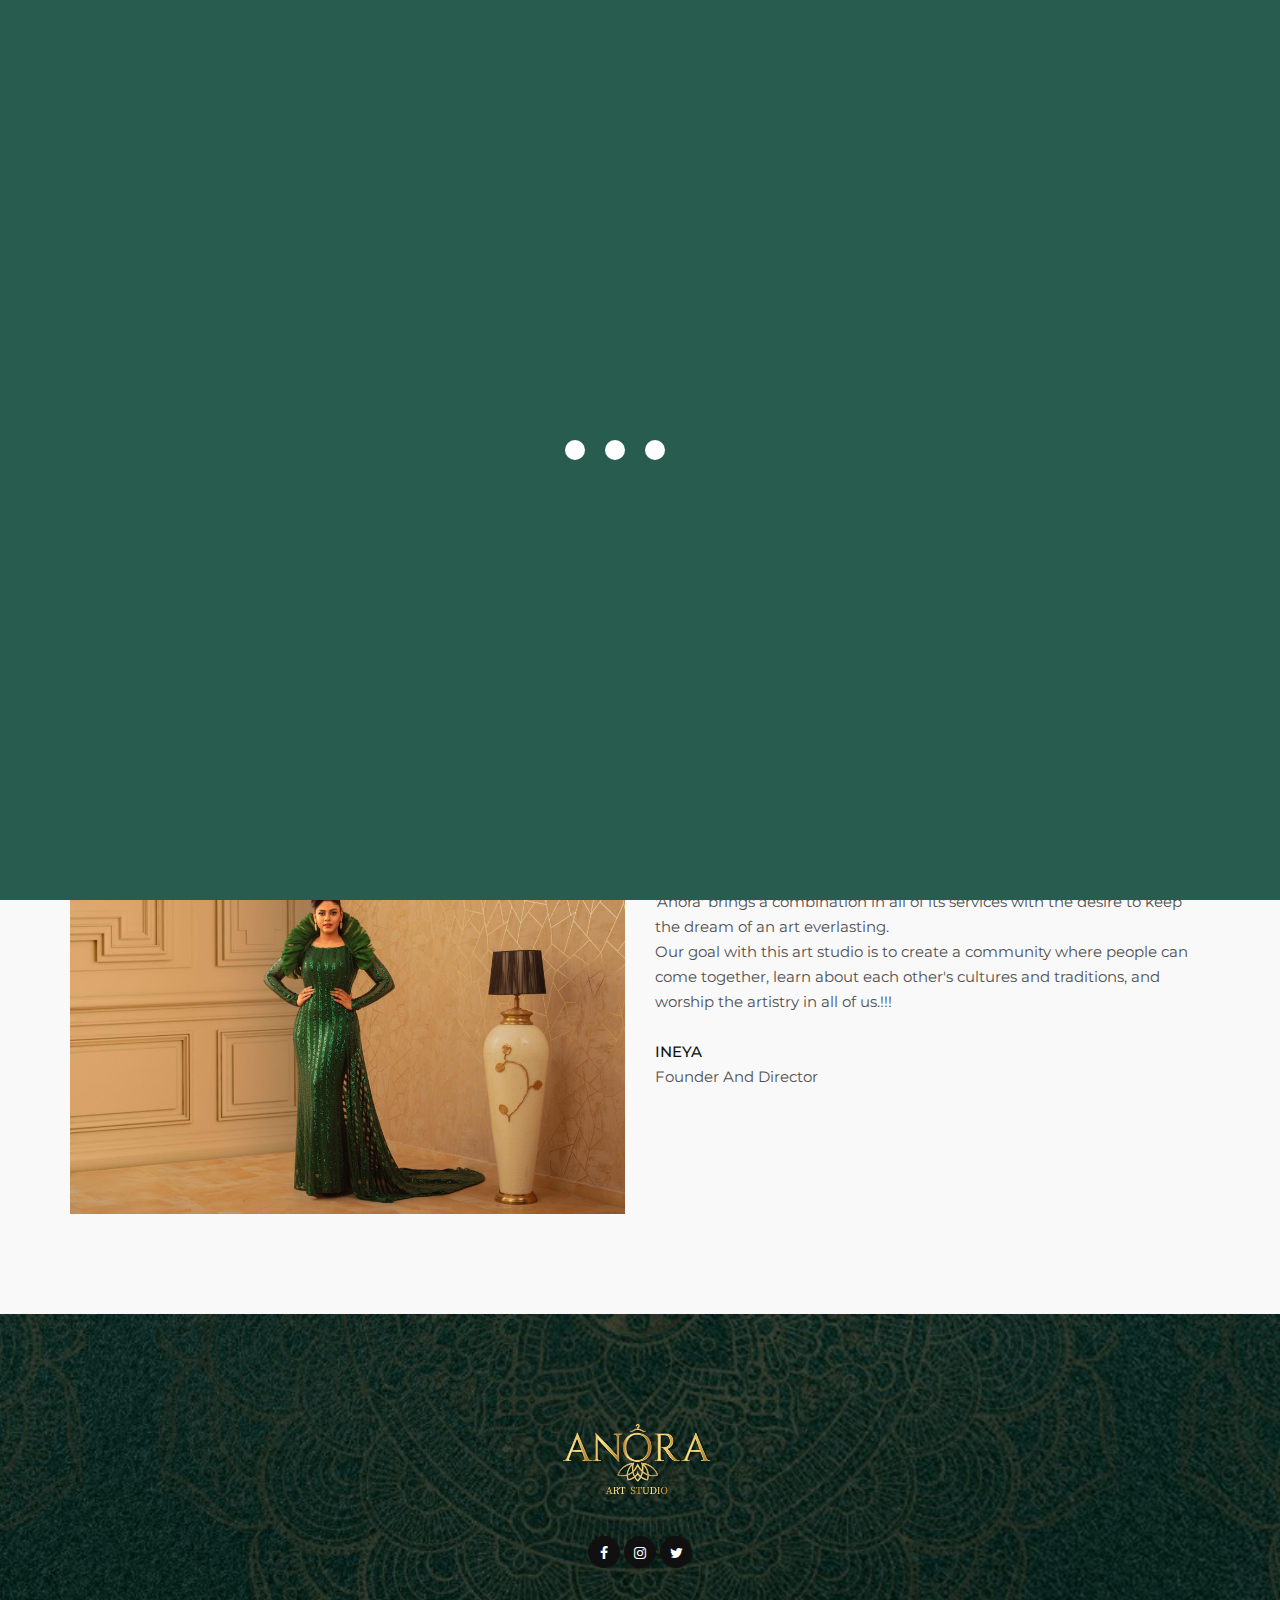
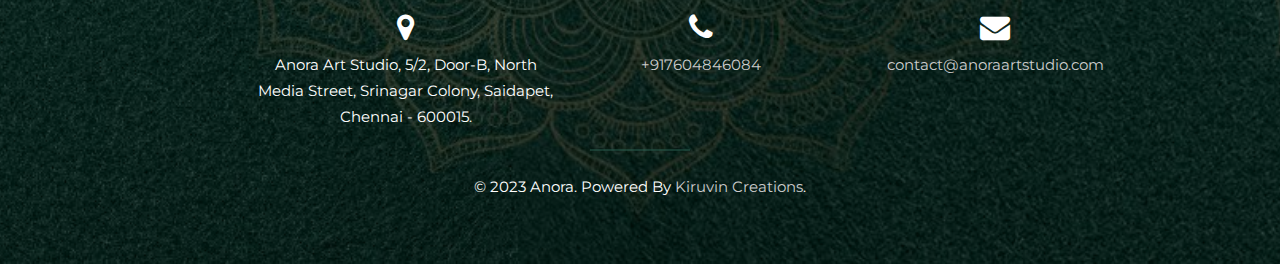
<file: about.html>
<!doctype html>
<html class="no-js" lang="zxx">

<head>
	<meta charset="utf-8">
	<meta name="viewport" content="width=device-width, initial-scale=1">
	<meta http-equiv="x-ua-compatible" content="ie=edge">
	<title>Anora Art Studio | About</title>
	<meta name="description"
		content="Anora is the essence of Grace, together we celebrate the passion of beauty for all the Women of honor, Praising their uniqueness of Art's Defined in fashion.">
	<meta name="keywords"
		content="Anora, Anora Art Studio, art studio in Chennai, Ineya, Actress Ineya, make-over, makeup, Photography, Outfits, makeup artist in chennai, makeup studio in chennai, contact anora, what is anora, Boutique, Boutique in chennai, on line dresses, online dress shopping, dress shop near me, dress shops, dresses stores, women wear, dress shopping, dress shops chennai, tamara chennai, chennai silks online shopping, women's online shopping, best indian clothing online shopping sites, boutiques in chennai, boutiques online, online women's clothing, ladies dress shop near me, boutiques for dresses, sarees chennai, chennai silks online, chennai dress, best dress shops in chennai, cheap dress shops in chennai, saree shops in chennai, online shopping boutiques, best saree shops in chennai, Fashion, Clothing, Apparel, Designer, Luxury, Style, Trends, Accessories, Handmade, Unique, Exclusive, High-end, Custom, Personalized, Tailored, Quality, Artisan, Craftsmanship, Designer brands, Women's fashion, Men's fashion, Children's fashion, Online boutique, Local boutique, Shop local, Small business, Independent, Custom made, Ethical fashion, Sustainable fashion, Eco-friendly, Organic, Upcycled, Recycled, Vintage, One-of-a-kind, Trendy, Chic, Modern, Timeless, Classic, On-trend, Streetwear, Street style, Urban fashion, Boho, Bohemian, Artistic, Creative, Artisanal, Hand-crafted, Hand-made, Artful, Designer collections, Limited edition">
	<meta name=" viewport" content="width=device-width, initial-scale=1">
	<link rel="apple-touch-icon" href="favicon.ico">
	<link rel="shortcut icon" href="favicon.ico" type="image/x-icon">

	<!-- Open Graph / Facebook -->
	<meta property="og:type" content="website">
	<meta property="og:url" content="https://anoraartstudio.com/about">
	<meta property="og:title" content="Anora Art Studio - About">
	<meta property="og:description"
		content="Anora is the essence of Grace, together we celebrate the passion of beauty for all the Women of honor, Praising their uniqueness of  Art's Defined in fashion.">
	<meta property="og:image" content="https://anoraartstudio.com/banner.png">

	<!-- Twitter -->
	<meta property="twitter:card" content="summary_large_image">
	<meta property="twitter:url" content="https://anoraartstudio.com/about">
	<meta property="twitter:title" content="Anora Art Studio - About">
	<meta property="twitter:description"
		content="Anora is the essence of Grace, together we celebrate the passion of beauty for all the Women of honor, Praising their uniqueness of  Art's Defined in fashion.">
	<meta property="twitter:image" content="https://anoraartstudio.com/banner.png">

	<!-- Structured Data -->
	<!-- website -->
	<script type="application/ld+json">
		{
			"@context": "https://schema.org/",
			"@type": "WebSite",
			"name": "Anora Art Studio",
			"url": "https://anoraartstudio.com/",
			"sameAs": [
				"https://www.facebook.com/Anora-Art-Studio-106054972391728",
				"https://www.instagram.com/anora_artstudio/",
				"https://twitter.com/AnoraArts"
			],
			"description": "Anora is the essence of Grace, together we celebrate the passion of beauty for all the Women of honor, Praising their uniqueness of  Art's Defined in fashion.",
			"image": "https://anoraartstudio.com/images/logo2.png",
			"alternateName": "Anora",
			"author": {
				"@type": "Organization",
				"logo": "https://www.kiruvin.com/images/Kiruvin.png",
				"name": "Kiruvin Creation",
				"url": "https://kiruvin.com/",
				"image": "https://www.kiruvin.com/images/Kiruvin.png",
				"sameAs": [
					"https://www.linkedin.com/company/kiruvincreations/",
					"https://twitter.com/KiruvinMedia",
					"https://www.instagram.com/kiruvincreations",
					"https://www.facebook.com/kiruvincreations"
				],
				"alternativeName": "Kiruvin"
			},
			"copyrightHolder": {
				"@type": "Organization",
				"logo": "https://www.kiruvin.com/images/Kiruvin.png",
				"name": "Kiruvin Creations",
				"url": "https://kiruvin.com/",
				"image": "https://www.kiruvin.com/images/Kiruvin.png"
			}
		}
	</script>

	<!-- Organization -->
	<script type="application/ld+json">
		{
			"@context": "https://schema.org/",
			"@type": "Organization",
			"name": "Anora Art Studio",
			"url": "https://anoraartstudio.com/",
			"logo": "https://pbs.twimg.com/profile_images/1606681170594656259/by-YYrMs_400x400.jpg",
			"address": {
				"@type": "PostalAddress",
				"postalCode": "600015",
				"streetAddress": "5/2, Door- B, N Mada St, Srinagar Colony, Saidapet, Chennai, Tamil Nadu - 600015",
				"addressCountry": "India",
				"addressRegion": "Tamil Nadu",
				"addressLocality": "Chennai"
			},
			"sameAs": [
				"https://www.facebook.com/Anora-Art-Studio-106054972391728",
				"https://www.instagram.com/anora_artstudio/",
				"https://twitter.com/AnoraArts"
			],
			"founder": {
				"@type": "Person",
				"name": "Ineya",
				"image": "https://upload.wikimedia.org/wikipedia/commons/thumb/d/dc/Iniya_W.jpg/220px-Iniya_W.jpg",
				"url": "https://en.wikipedia.org/wiki/Ineya",
				"jobTitle": "Actress"
			}
		}
	</script>

	<!-- <link rel="shortcut icon" type="image/x-icon" href="images/fav.png"> -->
	<!-- Place favicon.ico in the root directory -->
	<!-- all css here -->
	<!-- bootstrap v3.3.6 css -->
	<link rel="stylesheet" href="css/bootstrap.min.css">
	<!-- font-awesome css -->
	<link rel="stylesheet" href="css/font-awesome.min.css">
	<!-- animate css -->
	<link rel="stylesheet" href="css/animate.css">
	<!-- Main Menu css -->
	<link rel="stylesheet" href="css/rsmenu-main.css">
	<!-- rsmenu transitions css -->
	<link rel="stylesheet" href="css/rsmenu-transitions.css">
	<!-- hover-min css -->
	<link rel="stylesheet" href="css/hover-min.css">
	<!-- owl.carousel css -->
	<link rel="stylesheet" href="css/owl.carousel.css">
	<!-- Slick css -->
	<link rel="stylesheet" href="css/slick.css">
	<!-- slick-theme css -->
	<link rel="stylesheet" href="css/slick-theme.css">
	<!-- magnific popup css -->
	<link rel="stylesheet" type="text/css" href="css/magnific-popup.css">
	<!-- style css -->
	<link rel="stylesheet" href="style.css">
	<!-- responsive css -->
	<link rel="stylesheet" href="css/responsive.css">
</head>

<body>
	<!--Preload Start-->
	<div id="loading">
		<div id="loading-center">
			<div id="loading-center-absolute">
				<div class="object" id="object_one"></div>
				<div class="object" id="object_two"></div>
				<div class="object" id="object_three"></div>
			</div>
		</div>
	</div>
	<!--Preload Start-->
    <a href="http://wa.me/+917604846084" type="button" target="_blank" title="Whatsapp" class="whatsapp"><i
		class="fa fa-whatsapp" aria-hidden="true"></i></a>
	<!--Header area start here-->
	<header id="inner">
		<div id="inner">
			<div class="header-top">
				<div class="container">
					<div class="row">
						<div class="col-md-6 col-sm-6 col-xs-12">
							<div class="social-icon">
								<ul>
									<li> <a href="https://www.facebook.com/Anora-Art-Studio-106054972391728"><i
												class="fa fa-facebook" aria-hidden="true"></i></a> </li>
									<li> <a href="https://www.instagram.com/anora_artstudio/"><i class="fa fa-instagram"
												aria-hidden="true"></i></a> </li>
									<li> <a href="https://twitter.com/AnoraArts"><i class="fa fa-twitter"
												aria-hidden="true"></i></a> </li>
									<li> Call for reservation: <a href="tel:+917604846084">+917604-846084</a> </li>
								</ul>
							</div>
						</div>
						<div class="col-md-6 col-sm-6 col-xs-12">
							<ul class="top-hour">
								<li class="open-time">Opening Hours : 9:00am - 9:00pm</li>
							</ul>
						</div>
					</div>
				</div>
			</div>
		</div>
		<div class="header-area">
			<div class="container">
				<!-- Row -->
				<div class="row">
					<div class="col-md-2 col-sm-2 col-xs-12"> <a href="index.html"><img width="200"
								src="images/logo2.png" alt="logo"></a> </div>
					<div class="col-md-10 col-sm-10 col-xs-12">
						<div class="row margin"> <a class="rs-menu-toggle"><i class="fa fa-bars"></i>Menu</a>
							<nav class="rs-menu">
								<ul class="nav-menu">
									<!-- Home -->
									<li class=""><a href="index.html">Home</a>
									</li>
									<li class="menu-item-has-children"> <a href="#">Products</a>
										<ul class="sub-menu">
											<li class="menu-item-has-children"> <a href="#">Outfits</a>
												<ul class="sub-menu">
													<li>
														<a href="#">Dance outfits (Rental)</a>
													</li>
													<li>
														<a href="#">Occasional outfits (Rental)</a>
													</li>
													<li>
														<a href="#">Designer wear</a>
													</li>
													<li>
														<a href="#">Seasonal wears</a>
													</li>
												</ul>
											</li>
											<li><a href="#">Jewels & Ornaments</a></li>
											<li><a href="#">Apparel & Accessories</a></li>
										</ul>
									</li>
									<li class="menu-item-has-children"> <a href="#">Services</a>
										<ul class="sub-menu">
											<li class="menu-item-has-children"> <a href="#">Photography</a>
												<ul class="sub-menu">
													<li>
														<a href="#">Photo Studio Space (Rental)</a>
													</li>
													<li>
														<a href="#">Photography (Rental)</a>
													</li>
												</ul>
											</li>
											<li class="menu-item-has-children"><a href="#">Make Up</a>
												<ul class="sub-menu">
													<li>
														<a href="#">Make up artist</a>
													</li>
													<li>
														<a href="#">Make up Set box (Rental)</a>
													</li>
												</ul>
											</li>
										</ul>
									</li>
									<li class=""> <a href="about.html">About Us</a></li>
									<li class=""> <a href="gallery.html">Gallery</a></li>
									<li class=""> <a href="contact.html">Contact</a></li>
								</ul>
							</nav>
						</div>
					</div>
				</div>
				<!-- End Row -->
			</div>
		</div>
	</header>
	<!--Header area end here-->

	<!-- Banner Section Start Here -->
	<div class="inner-banner"> <img src="images/banner/2.jpg" alt="">
		<div class="title">
			<h1>About Us</h1>
			<span><a href="index.html">Home</a> - <span class="last">About
					Us</span></span>
		</div>
	</div>
	<!-- Banner Section end Here -->

	<!-- Slider Bottom Section Start Here -->
	<div class="about-area about-page about-page-one spc-equal">
		<div class="container">
			<div class="row">
				<div class="col-lg-6 col-md-6 col-sm-12 col-xs-12">
					<div class="inner">
						<h2 class="sec-title">About Us</h2>
						<!-- <h3 class="sec-sub-title">Discover Our Story</h3> -->
						<!-- <strong>Welcome to <span>Anora</span> </strong> -->
						<p>Anora is the essence of Grace. We, together celebrate the passion of beauty to all the women
							out there, praising their uniqueness of "Art's Defined" in fashion. <br>
							It is exclusively designed for the artistic people who beleive in crafting masterpieces with
							utmost detailing of an art. Each garments and accessories are curated beautifully, keeping
							in mind our rich cultural artifacts along with the current trends.<br><br>
						</p>
					</div>
				</div>
				<div class="col-lg-6 col-md-6 col-sm-12 col-xs-12"> <img src="images/logo2.png" alt="about"> </div>
			</div><br><br>
			<div class="row">
				<div class="col-lg-6 col-md-6 col-sm-12 col-xs-12"> <img src="images/anora2.jpg" alt="about"> </div>
				<div class="col-lg-6 col-md-6 col-sm-12 col-xs-12">
					<div class="inner">
						<br>
						<p> 'Anora' brings a combination in all of its services with the desire to
							keep the dream of an art everlasting.<br>
							Our goal with this art studio is to create a community where people can come together, learn
							about each other's cultures and traditions, and worship the artistry in all of
							us.!!!<br><br>
							<span class="name">Ineya</span> <span class="des">Founder And Director</span><br>
						</p>
					</div>
				</div>
			</div>

		</div>
	</div>

	<!-- We Know Section Start Here -->
	<!-- <div class="parallax-expectabut spc-equal">
		<div class="container">
			<div class="row">
				<h2 class="sec-title">WE Know</h2>
				<h3 class="sec-sub-title">What You Expect From Us </h3>
				<p>On the other hand, we denounce with righteous indignation and dislike men who are so beguiled and
					demoralized by the charms of pleasure of the moment, so blinded by desire, that they cannot foresee
					the pain and trouble that are bound to ensue</p>
				<a href="#">View All Menu</a>
			</div>
		</div>
	</div> -->

	<!-- Chefs Slider Section Start Here -->
	<!-- <div class="our-chefs spc-equal">
			<div class="container">
			  <div class="row">
				<h2 class="sec-title">Our Chefs</h2>
				<h3 class="sec-sub-title">Expert & Genious</h3>
                <div class="chef-gallery owl-carousel">
    				<div class="item">
    				  <div class="inner">
    					<div class="images"> <img src="images/team/1.jpg" alt=""> </div>
    					<div class="triangle_left"></div>
    					<div class="dsc">
    					  <h4>Jhon Capprio</h4>
    					  <span>Founder & CEO</span>
    					  <ul>
    						<li> <a href="https://www.facebook.com/Anora-Art-Studio-106054972391728"><i class="fa fa-facebook" aria-hidden="true"></i></a> </li>
    						<li> <a href="https://twitter.com/AnoraArts"><i class="fa fa-twitter" aria-hidden="true"></i></a> </li>
    						<li> <a href="#"><i class="fa fa-instagram" aria-hidden="true"></i></a> </li>
    					  </ul>
    					</div>
    				  </div>
    				</div>
    				<div class="item">
    				  <div class="inner">
    					<div class="images"> <img src="images/team/2.jpg" alt=""> </div>
    					<div class="triangle_left"></div>
    					<div class="dsc">
    					  <h4>Angel Yammi </h4>
    					  <span>Head Chefs</span>
    					  <ul>
    						<li> <a href="https://www.facebook.com/Anora-Art-Studio-106054972391728"><i class="fa fa-facebook" aria-hidden="true"></i></a> </li>
    						<li> <a href="https://twitter.com/AnoraArts"><i class="fa fa-twitter" aria-hidden="true"></i></a> </li>
    						<li> <a href="#"><i class="fa fa-instagram" aria-hidden="true"></i></a> </li>
    					  </ul>
    					</div>
    				  </div>
    				</div>
    				<div class="item">
    				  <div class="inner">
    					<div class="images"> <img src="images/team/3.jpg" alt=""> </div>
    					<div class="triangle_left"></div>
    					<div class="dsc">
    					  <h4>Kavin Anthoni</h4>
    					  <span>ASS. Chefs</span>
    					  <ul>
    						<li> <a href="https://www.facebook.com/Anora-Art-Studio-106054972391728"><i class="fa fa-facebook" aria-hidden="true"></i></a> </li>
    						<li> <a href="https://twitter.com/AnoraArts"><i class="fa fa-twitter" aria-hidden="true"></i></a> </li>
    						<li> <a href="#"><i class="fa fa-instagram" aria-hidden="true"></i></a> </li>
    					  </ul>
    					</div>
    				  </div>
    				</div>
                </div>
			  </div>
			</div>
		</div> -->

	<!-- Counter Up Section Start Here-->
	<!-- <div class="project-activation-area">
		<div class="container">
			<div class="row">
				<div class="ab-count">
					<div class="col-lg-3 col-md-3 col-sm-3">
						<div class="about-counter-list">
							<i class="fa fa-bars" aria-hidden="true"></i>
							<h1 class="about-counter">10222</h1>
							<p>Menus</p>
						</div>
					</div>
			
					<div class="col-lg-3 col-md-3 col-sm-3">
						<div class="about-counter-list">
							<i class="fa fa-heart" aria-hidden="true"></i>
							<h1 class="about-counter">65200</h1>
							<p>Top Rated</p>
						</div>
					</div>
				
					<div class="col-lg-3 col-md-3 col-sm-3">
						<div class="about-counter-list">
							<i class="fa fa-users" aria-hidden="true"></i>
							<h1 class="about-counter">15642</h1>
							<p>Happy Customers</p>
						</div>
					</div>
				
					<div class="col-lg-3 col-md-3 col-sm-3">
						<div class="about-counter-list">
							<i class="fa fa-home" aria-hidden="true"></i>
							<h1 class="about-counter">30</h1>
							<p>Branches</p>
						</div>
					</div>
				</div>
			</div>
		</div>
	</div> -->
	<!-- Start scrollUp  -->
	<div id="return-to-top"> <span>Top</span> </div>
	<!-- End scrollUp  -->

	<!-- Brand Logo area  -->
	<!-- <div class="brand-logo-area brand-logo-about">
		  <div class="container">
			  <div id="logo-slider" class="owl-carousel">
				  <div class="text-center item">
					  <a href="#"> <img src="images/brand/1.png" alt=""></a>
				  </div>
				  <div class="text-center item">
					  <a href="#"><img src="images/brand/2.png" alt=""></a>
				  </div>
				  <div class="text-center item">
					  <a href="#"><img src="images/brand/3.png" alt=""></a>
				  </div>
				  <div class="text-center item">
					  <a href="#"><img src="images/brand/4.png" alt=""></a>
				  </div>
				  <div class="text-center item">
					  <a href="#"> <img src="images/brand/1.png" alt=""></a>
				  </div>
				  <div class="text-center item">
					  <a href="#"><img src="images/brand/2.png" alt=""></a>
				  </div>
			  </div>
		  </div>
		</div>  -->

	<footer class="spc-large">
		<div class="container">
			<!-- Footer Logo  -->
			<div class="logo text-center"> <a href="index.html"> <img width="200" src=" images/logo2.png"
						alt="logo"></a> </div>
			<!-- Footer Social Icon  -->
			<div class="social-icon text-center">
				<ul class="text-center">
					<li> <a href="https://www.facebook.com/Anora-Art-Studio-106054972391728"><i class="fa fa-facebook"
								aria-hidden="true"></i></a> </li>
					<li> <a href="https://www.instagram.com/anora_artstudio/"><i class="fa fa-instagram"
								aria-hidden="true"></i></a> </li>
					<li> <a href="https://twitter.com/AnoraArts"><i class="fa fa-twitter" aria-hidden="true"></i></a>
					</li>
				</ul>
			</div>
			<div class="row">
				<div class="col-lg-4 col-md-4 col-sm-4 col-xs-12 col-md-offset-1">
					<div class="address">
						<div class="row">
							<center><i class="fa fa-map-marker" aria-hidden="true"></i></center>
							<p>Anora Art Studio, 5/2, Door-B, North Media Street, Srinagar Colony, Saidapet,
								Chennai - 600015.</p>
						</div>
					</div>
				</div>
				<div class="col-lg-3 col-md-3 col-sm-4 col-xs-12">
					<div class="phone">
						<div class="row">
							<center><i class="fa fa-phone" aria-hidden="true"></i></center>
							<p><a href="tel:+917604846084">+917604846084</a></p>
						</div>
					</div>
				</div>
				<div class="col-lg-4 col-md-4 col-sm-4 col-xs-12">
					<div class="email">
						<div class="row">
							<center><i class="fa fa-envelope" aria-hidden="true"></i></center>
							<p><a href="mailto:contact@anoraartstudio.com">
									contact@anoraartstudio.com</a></p>
						</div>
					</div>
				</div>
				<div class="copyright text-center">© 2023 <span>Anora.</span> Powered By <a
						href="https://kiruvin.com/">Kiruvin Creations</a>.
				</div>
			</div>
		</div>
	</footer>
	<!-- Footer Area Section End Here -->

	<!-- all js here -->
	<script src="js/jquery.min.js"></script>
	<!-- Menu js -->
	<script src="js/rsmenu-main.js"></script>
	<!-- bootstrap js -->
	<script src="js/bootstrap.min.js"></script>
	<!-- wow js -->
	<script src="js/wow.min.js"></script>
	<!-- jquery.counterup js -->
	<script src="js/jquery.counterup.min.js"></script>
	<script src="js/waypoints.min.js"></script>
	<!-- slick-theme js -->
	<script src="js/slick.min.js"></script>
	<!-- isotope.pkgd.min js -->
	<script src="js/isotope.pkgd.min.js"></script>
	<!-- imagesloaded.pkgd.min js -->
	<script src="js/imagesloaded.pkgd.min.js"></script>
	<!-- magnific popup -->
	<script src="js/jquery.magnific-popup.min.js"></script>
	<!-- owl.carousel js -->
	<script src="js/owl.carousel.min.js"></script>
	<!-- parallax js -->
	<script src="js/parallax.js"></script>
	<!-- main js -->
	<script src="js/main.js"></script>
</body>

</html>
</file>
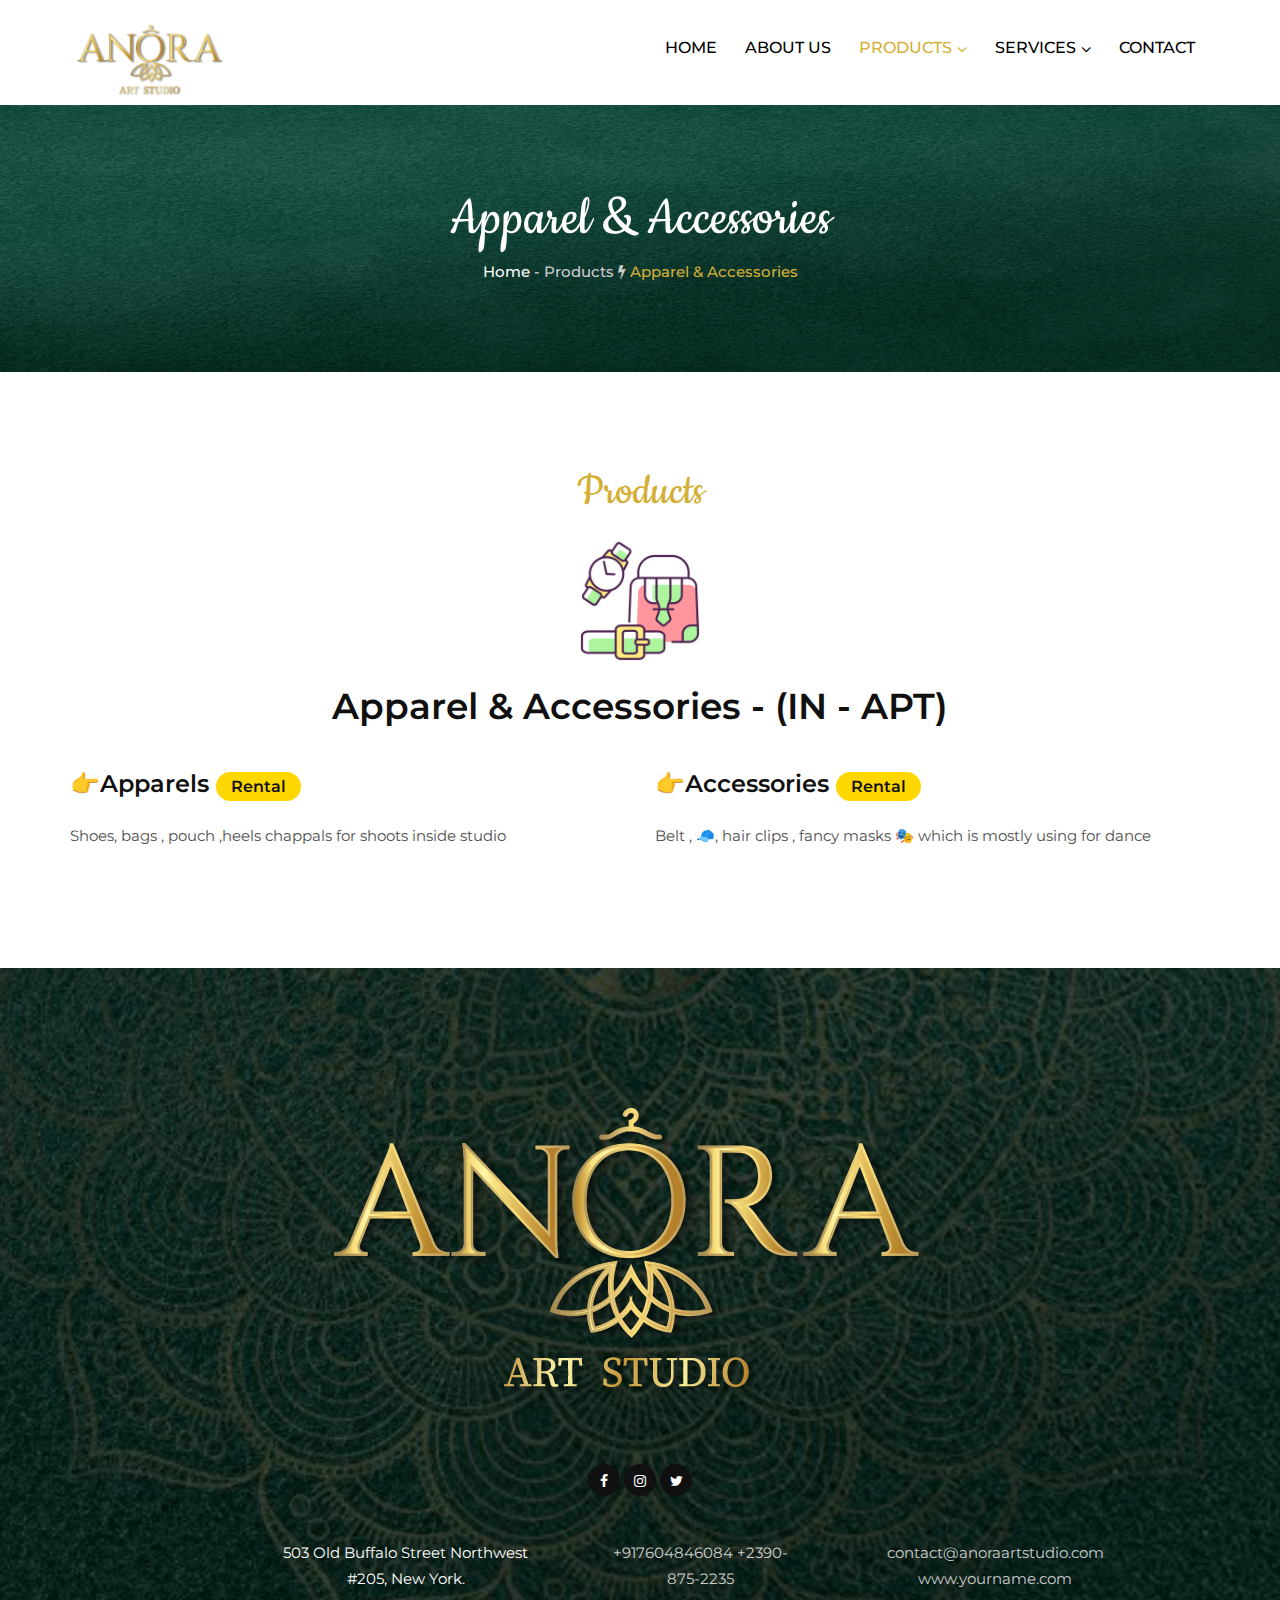
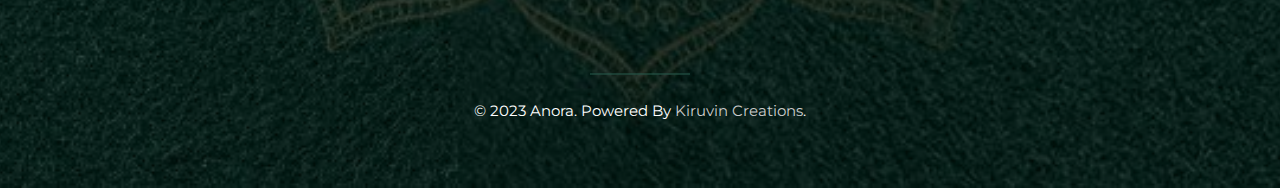
<file: apparels.html>
<!doctype html>
<html class="no-js" lang="zxx">

<head>
    <meta charset="utf-8">
    <meta http-equiv="x-ua-compatible" content="ie=edge">
    <title>Anora | Apparel & Accessories</title>
    <meta name="description" content="">
    <meta name="viewport" content="width=device-width, initial-scale=1">
    <link rel="apple-touch-icon" href="apple-touch-icon.png">
    <link rel="shortcut icon" type="image/x-icon" href="images/fav.png">
    <!-- Place favicon.ico in the root directory -->
    <!-- all css here -->
    <!-- bootstrap v3.3.6 css -->
    <link rel="stylesheet" href="css/bootstrap.min.css">
    <!-- font-awesome css -->
    <link rel="stylesheet" href="css/font-awesome.min.css">
    <!-- animate css -->
    <link rel="stylesheet" href="css/animate.css">
    <!-- Main Menu css -->
    <link rel="stylesheet" href="css/rsmenu-main.css">
    <!-- rsmenu transitions css -->
    <link rel="stylesheet" href="css/rsmenu-transitions.css">
    <!-- hover-min css -->
    <link rel="stylesheet" href="css/hover-min.css">
    <!-- owl.carousel css -->
    <link rel="stylesheet" href="css/owl.carousel.css">
    <!-- Slick css -->
    <link rel="stylesheet" href="css/slick.css">
    <!-- slick-theme css -->
    <link rel="stylesheet" href="css/slick-theme.css">
    <!-- magnific popup css -->
    <link rel="stylesheet" type="text/css" href="css/magnific-popup.css">
    <!-- style css -->
    <link rel="stylesheet" href="style.css">
    <!-- responsive css -->
    <link rel="stylesheet" href="css/responsive.css">
</head>

<body>



    <!--Header area start here-->
    <header id="inner">
        <div class="header-area">
            <div class="container">
                <!-- Row -->
                <div class="row">
                    <div class="col-md-2 col-sm-2 col-xs-12">
                        <a href="index.html"><img src="images/logo2.png" alt="logo"></a>
                    </div>
                    <div class="col-md-10 col-sm-10 col-xs-12">
                        <div class="row margin">
                            <a class="rs-menu-toggle"><i class="fa fa-bars"></i>Menu</a>
                            <nav class="rs-menu">
                                <ul class="nav-menu">
                                    <!-- Home -->
                                    <li class=""><a href="index.html">Home</a>
                                    </li>
                                    <li class=""> <a href="about.html">About Us</a></li>
                                    <li class="menu-item-has-children"> <a href="#">Products</a>
                                        <ul class="sub-menu">
                                            <li> <a href="outfits.html">Outfits</a></li>
                                            <li><a href="jewels.html">Jewels & Ornaments</a></li>
                                            <li><a href="apparels.html">Apparel & Accessories</a></li>
                                        </ul>
                                    </li>
                                    <li class="menu-item-has-children"> <a href="#">Services</a>
                                        <ul class="sub-menu">
                                            <li> <a href="photography.html">Photography</a></li>
                                            <li><a href="makeup.html">Make Up</a></li>
                                        </ul>
                                    </li>
                                    <li class=""> <a href="contact.html">Contact</a></li>
                                </ul>
                            </nav>
                        </div>
                    </div>
                </div>
            </div>
        </div>
    </header>
    <!--Header area end here-->

    <!-- Banner Section Start Here -->
    <div class="inner-banner">
        <img src="images/banner/2.jpg" alt="">
        <div class="title">
            <h1>Apparel & Accessories</h1>
            <span><a href="index.html">Home</a> - Products <i
                    class="fa fa-bolt" aria-hidden="true"></i> <span class="last">Apparel & Accessories</span></span>
        </div>
    </div>
    <!-- Banner Section end Here -->
    <!-- product Section Start Here -->
    <div class="spc-equal">
        <div class="container">
            <h2 class="sec-title">Products</h2>
            <br>
            <center><img src="images/accessories.png" alt="" width="120"></center>
            <br>
            <h3 class="sec-sub-title">Apparel & Accessories - (IN - APT)</h3>
            <div class="row">
                <div class="col-sm-12 col-md-6">
                    <h3>👉Apparels <span
                            style="background-color: gold; margin:10px 0; font-size: medium; padding: 5px 15px; border-radius: 50px;">
                            Rental </span> </h3>
                    <p>Shoes, bags , pouch ,heels chappals for shoots inside studio</p>
                </div>
                <div class="col-sm-12 col-md-6">
                    <h3>👉Accessories <span
                        style="background-color: gold; margin:10px 0; font-size: medium; padding: 5px 15px; border-radius: 50px;">
                        Rental </span> </h3>
                    <p>Belt , 🧢, hair clips , fancy masks 🎭 which is mostly using for dance</p>
                </div>
            </div> 
        </div>
    </div>

    <!-- Start scrollUp  -->
    <div id="return-to-top">
        <span>Top</span>
    </div>
    <!-- End scrollUp  -->

    <footer class="spc-large">
        <div class="container">
            <!-- Footer Logo  -->
            <div class="logo text-center">
                <a href="index.html"> <img src=" images/logo2.png" alt="logo"></a>
            </div>
            <!-- Footer Social Icon  -->
            <div class="social-icon text-center">
                <ul class="text-center">
                    <li>
                        <a href="#"><i class="fa fa-facebook" aria-hidden="true"></i></a>
                    </li>
                    <li>
                        <a href="#"><i class="fa fa-instagram" aria-hidden="true"></i></a>
                    </li>
                    <li>
                        <a href="https://twitter.com/AnoraArts"><i class="fa fa-twitter" aria-hidden="true"></i></a>
                    </li>
                     
                </ul>
            </div>
            <div class="row">
                <div class="col-lg-4 col-md-4 col-sm-4 col-xs-12 col-md-offset-1">
                    <div class="address">
                        503 Old Buffalo Street
                        Northwest #205, New York.
                    </div>
                </div>
                <div class="col-lg-3 col-md-3 col-sm-3 col-xs-12">
                    <div class="phone">
                        <a href="tel:+917604846084"> +917604846084</a>
                        <a href="tel:+2390-875-2235">+2390-875-2235</a>
                    </div>
                </div>
                <div class="col-lg-4 col-md-4 col-sm-4 col-xs-12">
                    <div class="email">
                        <a href="mailto:contact@anoraartstudio.com">contact@anoraartstudio.com</a>
                        <a href="mailto:www.yourname.com">www.yourname.com</a>
                    </div>
                </div>
                <div class="copyright text-center">© 2023 <span>Anora.</span> Powered By <a
                        href="https://kiruvin.com/">Kiruvin Creations</a>. </div>
            </div>
        </div>
    </footer>
    <!-- Footer Area Section End Here -->

    <!-- all js here -->
    <script src="js/jquery.min.js"></script>
    <!-- Menu js -->
    <script src="js/rsmenu-main.js"></script>
    <!-- bootstrap js -->
    <script src="js/bootstrap.min.js"></script>
    <!-- wow js -->
    <script src="js/wow.min.js"></script>
    <!-- jquery.counterup js -->
    <script src="js/jquery.counterup.min.js"></script>
    <script src="js/waypoints.min.js"></script>
    <!-- slick-theme js -->
    <script src="js/slick.min.js"></script>
    <!-- isotope.pkgd.min js -->
    <script src="js/isotope.pkgd.min.js"></script>
    <!-- imagesloaded.pkgd.min js -->
    <script src="js/imagesloaded.pkgd.min.js"></script>
    <!-- magnific popup -->
    <script src="js/jquery.magnific-popup.min.js"></script>
    <!-- owl.carousel js -->
    <script src="js/owl.carousel.min.js"></script>
    <!-- parallax js -->
    <script src="js/parallax.js"></script>
    <!-- Contact form  -->
    <script src="js/contact-form.js"></script>
    <!-- main js -->
    <script src="js/main.js"></script>
</body>

</html>
</file>
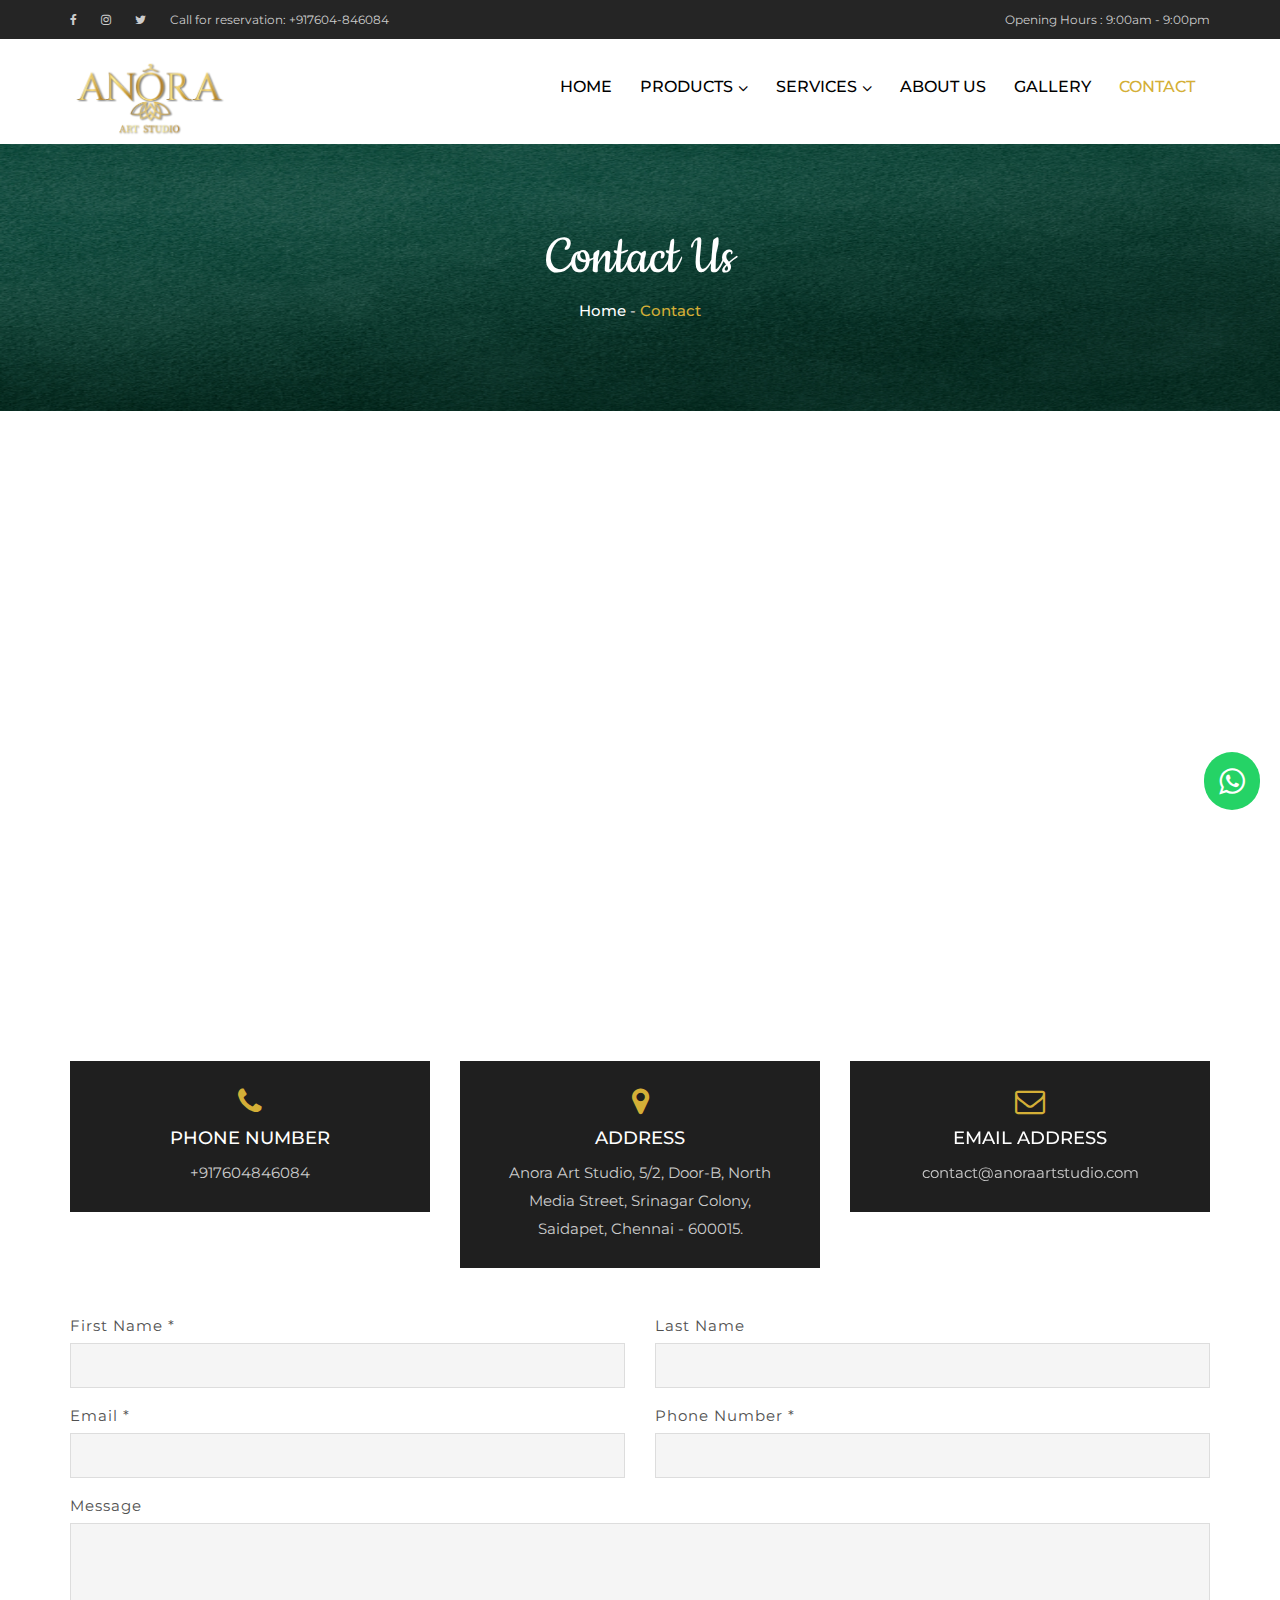
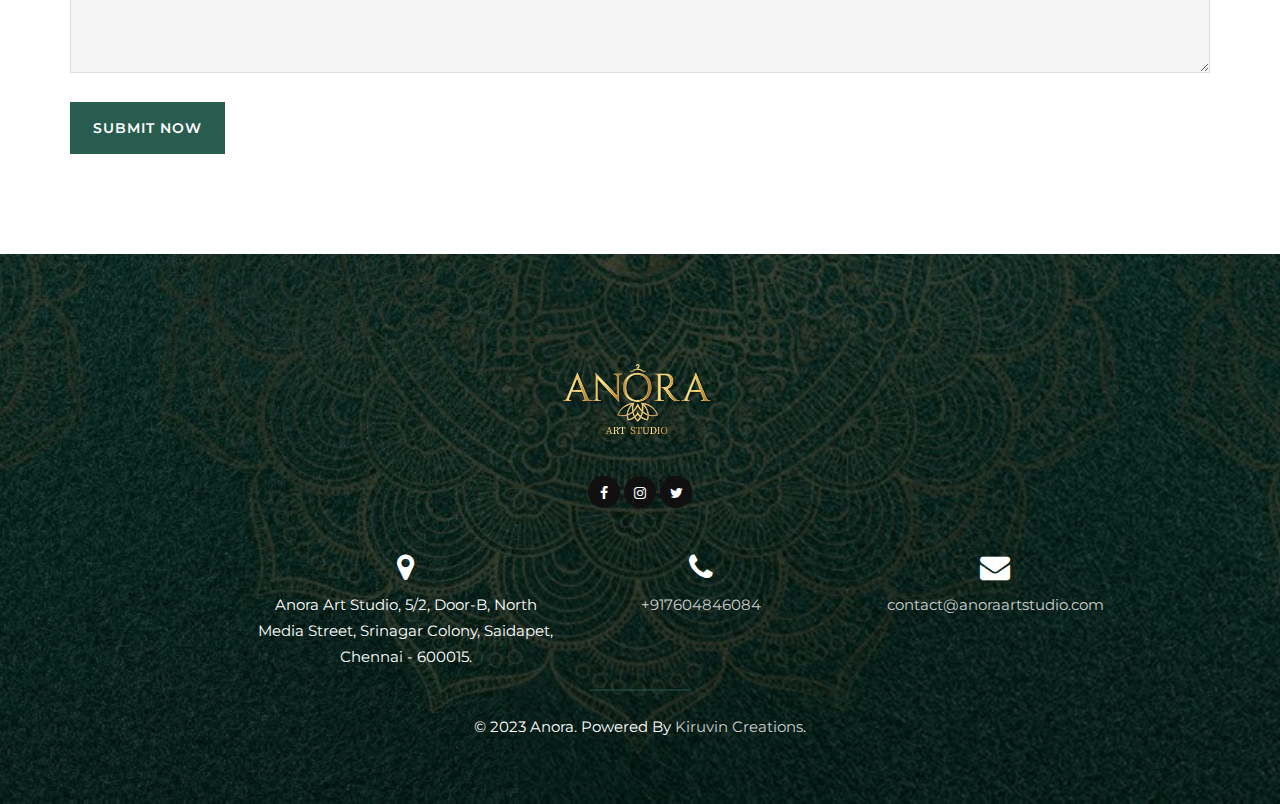
<file: contact.html>
<!doctype html>
<html class="no-js" lang="zxx">

<head>
    <meta charset="utf-8">
    <meta name="viewport" content="width=device-width, initial-scale=1">
    <meta http-equiv="x-ua-compatible" content="ie=edge">
    <title>Anora Art Studio | Contact</title>
    <meta name="description"
        content="Anora is the essence of Grace, together we celebrate the passion of beauty for all the Women of honor, Praising their uniqueness of Art's Defined in fashion.">
    <meta name="keywords"
        content="Anora, Anora Art Studio, art studio in Chennai, Ineya, Actress Ineya, make-over, makeup, Photography, Outfits, makeup artist in chennai, makeup studio in chennai, contact anora, what is anora, Boutique, Boutique in chennai, on line dresses, online dress shopping, dress shop near me, dress shops, dresses stores, women wear, dress shopping, dress shops chennai, tamara chennai, chennai silks online shopping, women's online shopping, best indian clothing online shopping sites, boutiques in chennai, boutiques online, online women's clothing, ladies dress shop near me, boutiques for dresses, sarees chennai, chennai silks online, chennai dress, best dress shops in chennai, cheap dress shops in chennai, saree shops in chennai, online shopping boutiques, best saree shops in chennai, Fashion, Clothing, Apparel, Designer, Luxury, Style, Trends, Accessories, Handmade, Unique, Exclusive, High-end, Custom, Personalized, Tailored, Quality, Artisan, Craftsmanship, Designer brands, Women's fashion, Men's fashion, Children's fashion, Online boutique, Local boutique, Shop local, Small business, Independent, Custom made, Ethical fashion, Sustainable fashion, Eco-friendly, Organic, Upcycled, Recycled, Vintage, One-of-a-kind, Trendy, Chic, Modern, Timeless, Classic, On-trend, Streetwear, Street style, Urban fashion, Boho, Bohemian, Artistic, Creative, Artisanal, Hand-crafted, Hand-made, Artful, Designer collections, Limited edition">
    <meta name=" viewport" content="width=device-width, initial-scale=1">
    <link rel="apple-touch-icon" href="favicon.ico">
    <link rel="shortcut icon" href="favicon.ico" type="image/x-icon">

    <!-- Open Graph / Facebook -->
    <meta property="og:type" content="website">
    <meta property="og:url" content="https://anoraartstudio.com/contact">
    <meta property="og:title" content="Anora Art Studio - Contact">
    <meta property="og:description"
        content="Anora is the essence of Grace, together we celebrate the passion of beauty for all the Women of honor, Praising their uniqueness of  Art's Defined in fashion.">
    <meta property="og:image" content="https://anoraartstudio.com/banner.png">

    <!-- Twitter -->
    <meta property="twitter:card" content="summary_large_image">
    <meta property="twitter:url" content="https://anoraartstudio.com/contact">
    <meta property="twitter:title" content="Anora Art Studio - Contact">
    <meta property="twitter:description"
        content="Anora is the essence of Grace, together we celebrate the passion of beauty for all the Women of honor, Praising their uniqueness of  Art's Defined in fashion.">
    <meta property="twitter:image" content="https://anoraartstudio.com/banner.png">

    <!-- Structured Data -->
    <!-- Organization -->
    <script type="application/ld+json">
        {
            "@context": "https://schema.org/",
            "@type": "Organization",
            "name": "Anora Art Studio",
            "url": "https://anoraartstudio.com/",
            "logo": "https://pbs.twimg.com/profile_images/1606681170594656259/by-YYrMs_400x400.jpg",
            "address": {
                "@type": "PostalAddress",
                "postalCode": "600015",
                "streetAddress": "5/2, Door- B, N Mada St, Srinagar Colony, Saidapet, Chennai, Tamil Nadu - 600015",
                "addressCountry": "India",
                "addressRegion": "Tamil Nadu",
                "addressLocality": "Chennai"
            },
            "sameAs": [
                "https://www.facebook.com/Anora-Art-Studio-106054972391728",
                "https://www.instagram.com/anora_artstudio/",
                "https://twitter.com/AnoraArts"
            ],
            "founder": {
                "@type": "Person",
                "name": "Ineya",
                "image": "https://upload.wikimedia.org/wikipedia/commons/thumb/d/dc/Iniya_W.jpg/220px-Iniya_W.jpg",
                "url": "https://en.wikipedia.org/wiki/Ineya",
                "jobTitle": "Actress"
            }
        }
    </script>

    <!-- LocalBusiness -->
    <script type="application/ld+json">
        {
            "@context": "http://schema.org/",
            "@type": "LocalBusiness",
            "name": "Anora Art Studio",
            "image": "https://pbs.twimg.com/profile_images/1606681170594656259/by-YYrMs_400x400.jpg",
            "telephone": "+917604846084",
            "url": "https://anoraartstudio.com/",
            "address": {
                "@type": "PostalAddress",
                "streetAddress": "5/2, Door- B, N Mada St, Srinagar Colony, Saidapet, Chennai, Tamil Nadu 600015",
                "addressLocality": "Chennai",
                "addressRegion": "Tamil Nadu",
                "postalCode": "600015",
                "addressCountry": "India"
            },
            "openingHoursSpecification": [{
                "@type": "OpeningHoursSpecification",
                "dayOfWeek": ["Monday", "Tuesday", "Wednesday", "Thursday", "Friday", "Saturday", "Sunday"],
                "opens": "",
                "closes": ""
            }],
            "sameAs": ["https://www.facebook.com/Anora-Art-Studio-106054972391728",
                "https://www.instagram.com/anora_artstudio/", "https://twitter.com/AnoraArts"
            ]
        }
    </script>

    <!-- Place favicon.ico in the root directory -->
    <!-- all css here -->
    <!-- bootstrap v3.3.6 css -->
    <link rel="stylesheet" href="css/bootstrap.min.css">
    <!-- font-awesome css -->
    <link rel="stylesheet" href="css/font-awesome.min.css">
    <!-- animate css -->
    <link rel="stylesheet" href="css/animate.css">
    <!-- Main Menu css -->
    <link rel="stylesheet" href="css/rsmenu-main.css">
    <!-- rsmenu transitions css -->
    <link rel="stylesheet" href="css/rsmenu-transitions.css">
    <!-- hover-min css -->
    <link rel="stylesheet" href="css/hover-min.css">
    <!-- owl.carousel css -->
    <link rel="stylesheet" href="css/owl.carousel.css">
    <!-- Slick css -->
    <link rel="stylesheet" href="css/slick.css">
    <!-- slick-theme css -->
    <link rel="stylesheet" href="css/slick-theme.css">
    <!-- magnific popup css -->
    <link rel="stylesheet" type="text/css" href="css/magnific-popup.css">
    <!-- style css -->
    <link rel="stylesheet" href="style.css">
    <!-- responsive css -->
    <link rel="stylesheet" href="css/responsive.css">
</head>
<!-- PSVI2107
VINO210786 -->
<body>
    <a href="http://wa.me/+917604846084" type="button" target="_blank" title="Whatsapp" class="whatsapp"><i
            class="fa fa-whatsapp" aria-hidden="true"></i></a>
    <!--Header area start here-->
    <header id="inner">
        <div id="inner">
            <div class="header-top">
                <div class="container">
                    <div class="row">
                        <div class="col-md-6 col-sm-6 col-xs-12">
                            <div class="social-icon">
                                <ul>
                                    <li> <a href="https://www.facebook.com/Anora-Art-Studio-106054972391728"><i
                                                class="fa fa-facebook" aria-hidden="true"></i></a> </li>
                                    <li> <a href="https://www.instagram.com/anora_artstudio/"><i class="fa fa-instagram"
                                                aria-hidden="true"></i></a> </li>
                                    <li> <a href="https://twitter.com/AnoraArts"><i class="fa fa-twitter"
                                                aria-hidden="true"></i></a> </li>
                                    <li> Call for reservation: <a href="tel:+917604846084">+917604-846084</a> </li>
                                </ul>
                            </div>
                        </div>
                        <div class="col-md-6 col-sm-6 col-xs-12">
                            <ul class="top-hour">
                                <li class="open-time">Opening Hours : 9:00am - 9:00pm</li>
                            </ul>
                        </div>
                    </div>
                </div>
            </div>
        </div>
        <div class="header-area">
            <div class="container">
                <!-- Row -->
                <div class="row">
                    <div class="col-md-2 col-sm-2 col-xs-12">
                        <a href="index.html"><img width="200" src="images/logo2.png" alt="logo"></a>
                    </div>
                    <div class="col-md-10 col-sm-10 col-xs-12">
                        <div class="row margin">
                            <a class="rs-menu-toggle"><i class="fa fa-bars"></i>Menu</a>
                            <nav class="rs-menu">
                                <ul class="nav-menu">
                                    <!-- Home -->
                                    <li class=""><a href="index.html">Home</a>
                                    </li>
                                    <li class="menu-item-has-children"> <a href="#">Products</a>
                                        <ul class="sub-menu">
                                            <li class="menu-item-has-children"> <a href="#">Outfits</a>
                                                <ul class="sub-menu">
                                                    <li>
                                                        <a href="#">Dance outfits (Rental)</a>
                                                    </li>
                                                    <li>
                                                        <a href="#">Occasional outfits (Rental)</a>
                                                    </li>
                                                    <li>
                                                        <a href="#">Designer wear</a>
                                                    </li>
                                                    <li>
                                                        <a href="#">Seasonal wears</a>
                                                    </li>
                                                </ul>
                                            </li>
                                            <li><a href="#">Jewels & Ornaments</a></li>
                                            <li><a href="#">Apparel & Accessories</a></li>
                                        </ul>
                                    </li>
                                    <li class="menu-item-has-children"> <a href="#">Services</a>
                                        <ul class="sub-menu">
                                            <li class="menu-item-has-children"> <a href="#">Photography</a>
                                                <ul class="sub-menu">
                                                    <li>
                                                        <a href="#">Photo Studio Space (Rental)</a>
                                                    </li>
                                                    <li>
                                                        <a href="#">Photography (Rental)</a>
                                                    </li>
                                                </ul>
                                            </li>
                                            <li class="menu-item-has-children"><a href="#">Make Up</a>
                                                <ul class="sub-menu">
                                                    <li>
                                                        <a href="#">Make up artist</a>
                                                    </li>
                                                    <li>
                                                        <a href="#">Make up Set box (Rental)</a>
                                                    </li>
                                                </ul>
                                            </li>
                                        </ul>
                                    </li>
                                    <li class=""> <a href="about.html">About Us</a></li>
                                    <li class=""> <a href="gallery.html">Gallery</a></li>
                                    <li class=""> <a href="contact.html">Contact</a></li>
                                </ul>
                            </nav>
                        </div>
                    </div>
                </div>
                <!-- End Row -->
            </div>
        </div>
    </header>

    <!--Header area end here-->
    <!-- Banner Section Start Here -->
    <div class="inner-banner">
        <img src="images/banner/2.jpg" alt="">
        <div class="title">
            <h1>Contact Us</h1>
            <span><a href="index.html">Home</a> - <span class="last">Contact</span></span>
        </div>
    </div>
    <!-- Banner Section end Here -->
    <!-- Contact Section Start Here -->
    <div class="contact-page-area spc-equal">
        <div class="container">
            <div class="row">
                <div class="col-sm-12">
                    <div class="google-map">
                        <iframe
                            src="https://www.google.com/maps/embed?pb=!1m18!1m12!1m3!1d62190.3336441825!2d80.16245435634389!3d13.04230074715162!2m3!1f0!2f0!3f0!3m2!1i1024!2i768!4f13.1!3m3!1m2!1s0x3a5267778dd1e3e3%3A0x307a7c582f23819e!2sANORA%20ART%20STUDIO!5e0!3m2!1sen!2sin!4v1674231516834!5m2!1sen!2sin"
                            width="100%" height="500" frameborder="0" style="border:0" allowfullscreen></iframe>
                    </div>
                    <div class="contact-middle">
                        <div class="row">

                            <div class="col-md-4 col-sm-4 col-xs-12">
                                <div class="inner-phn">
                                    <i class="fa fa-phone" aria-hidden="true"></i>
                                    <h5>Phone number</h5>
                                    <p><a href="tel:+917604846084">+917604846084</a></p>
                                </div>
                            </div>
                            <div class="col-md-4 col-sm-4 col-xs-12">
                                <div class="inner-add">
                                    <i class="fa fa-map-marker" aria-hidden="true"></i>
                                    <h5>Address</h5>
                                    <p>Anora Art Studio, 5/2, Door-B, North Media Street, Srinagar Colony, Saidapet,
                                        Chennai - 600015.</p>
                                </div>
                            </div>
                            <div class="col-md-4 col-sm-4 col-xs-12">
                                <div class="inner-email">
                                    <i class="fa fa-envelope-o" aria-hidden="true"></i>
                                    <h5>Email Address</h5>
                                    <p><a href="mailto:contact@anoraartstudio.com">contact@anoraartstudio.com</a></p>
                                </div>
                            </div>
                        </div>
                    </div>
                    <br>
                    <div class="contact-area">
                        <div id="form-messages"></div>
                        <form id="contact-form" method="post" action="mailer.php">
                            <fieldset>
                                <div class="row">
                                    <div class="col-md-6 col-sm-6 col-xs-12">
                                        <div class="form-group">
                                            <label>First Name *</label>
                                            <input type="text" id="fname" required name="fname" class="form-control">
                                        </div>
                                    </div>
                                    <div class="col-md-6 col-sm-6 col-xs-12">
                                        <div class="form-group">
                                            <label>Last Name</label>
                                            <input type="text" id="lname" name="lname" class="form-control">
                                        </div>
                                    </div>
                                </div>
                                <div class="row">
                                    <div class="col-md-6 col-sm-6 col-xs-12">
                                        <div class="form-group">
                                            <label>Email *</label>
                                            <input type="email" id="email" required name="email" class="form-control">
                                        </div>
                                    </div>
                                    <div class="col-md-6 col-sm-6 col-xs-12">
                                        <div class="form-group">
                                            <label>Phone Number *</label>
                                            <input type="tel" id="phone" required name="Phone" class="form-control">
                                        </div>
                                    </div>
                                </div>
                                <div class="row">
                                    <div class="col-md-12 col-sm-12 col-xs-12">
                                        <div class="form-group">
                                            <label>Message</label>
                                            <textarea cols="40" rows="10" id="message" name="message"
                                                class="textarea form-control"></textarea>
                                        </div>
                                    </div>
                                    <div class="col-md-12 col-sm-12 col-xs-12">
                                        <div class="form-group bottom-btn">
                                            <button class="btn-send" type="submit">Submit Now</button>
                                        </div>
                                    </div>
                                </div>
                            </fieldset>
                        </form>
                    </div>
                </div>
            </div>
        </div>
    </div>

    <!-- Start scrollUp  -->
    <div id="return-to-top">
        <span>Top</span>
    </div>
    <!-- End scrollUp  -->

    <footer class="spc-large">
        <div class="container">
            <!-- Footer Logo  -->
            <div class="logo text-center">
                <a href="index.html"> <img width="200" src=" images/logo2.png" alt="logo"></a>
            </div>
            <!-- Footer Social Icon  -->
            <div class="social-icon text-center">
                <ul class="text-center">
                    <li>
                        <a href="https://www.facebook.com/Anora-Art-Studio-106054972391728"><i class="fa fa-facebook"
                                aria-hidden="true"></i></a>
                    </li>
                    <li>
                        <a href="https://www.instagram.com/anora_artstudio/"><i class="fa fa-instagram"
                                aria-hidden="true"></i></a>
                    </li>
                    <li>
                        <a href="https://twitter.com/AnoraArts"><i class="fa fa-twitter" aria-hidden="true"></i></a>
                    </li>
                </ul>
            </div>
            <div class="row">
                <div class="col-lg-4 col-md-4 col-sm-4 col-xs-12 col-md-offset-1">
                    <div class="address">
                        <div class="row">
                            <center><i class="fa fa-map-marker" aria-hidden="true"></i></center>
                            <p>Anora Art Studio, 5/2, Door-B, North Media Street, Srinagar Colony, Saidapet,
                                Chennai - 600015.</p>
                        </div>
                    </div>
                </div>
                <div class="col-lg-3 col-md-3 col-sm-4 col-xs-12">
                    <div class="phone">
                        <div class="row">
                            <center><i class="fa fa-phone" aria-hidden="true"></i></center>
                            <p><a href="tel:+917604846084">+917604846084</a></p>
                        </div>
                    </div>
                </div>
                <div class="col-lg-4 col-md-4 col-sm-4 col-xs-12">
                    <div class="email">
                        <div class="row">
                            <center><i class="fa fa-envelope" aria-hidden="true"></i></center>
                            <p><a href="mailto:contact@anoraartstudio.com">
                                    contact@anoraartstudio.com</a></p>
                        </div>
                    </div>
                </div>
                <div class="copyright text-center">© 2023 <span>Anora.</span> Powered By <a
                        href="https://kiruvin.com/">Kiruvin Creations</a>. </div>
            </div>
        </div>
    </footer>
    <!-- Footer Area Section End Here -->

    <!-- all js here -->
    <script src="js/jquery.min.js"></script>
    <!-- Menu js -->
    <script src="js/rsmenu-main.js"></script>
    <!-- bootstrap js -->
    <script src="js/bootstrap.min.js"></script>
    <!-- wow js -->
    <script src="js/wow.min.js"></script>
    <!-- jquery.counterup js -->
    <script src="js/jquery.counterup.min.js"></script>
    <script src="js/waypoints.min.js"></script>
    <!-- slick-theme js -->
    <script src="js/slick.min.js"></script>
    <!-- isotope.pkgd.min js -->
    <script src="js/isotope.pkgd.min.js"></script>
    <!-- imagesloaded.pkgd.min js -->
    <script src="js/imagesloaded.pkgd.min.js"></script>
    <!-- magnific popup -->
    <script src="js/jquery.magnific-popup.min.js"></script>
    <!-- owl.carousel js -->
    <script src="js/owl.carousel.min.js"></script>
    <!-- parallax js -->
    <script src="js/parallax.js"></script>
    <!-- Contact form  -->
    <script src="js/contact-form.js"></script>
    <!-- main js -->
    <script src="js/main.js"></script>
</body>

</html>
</file>
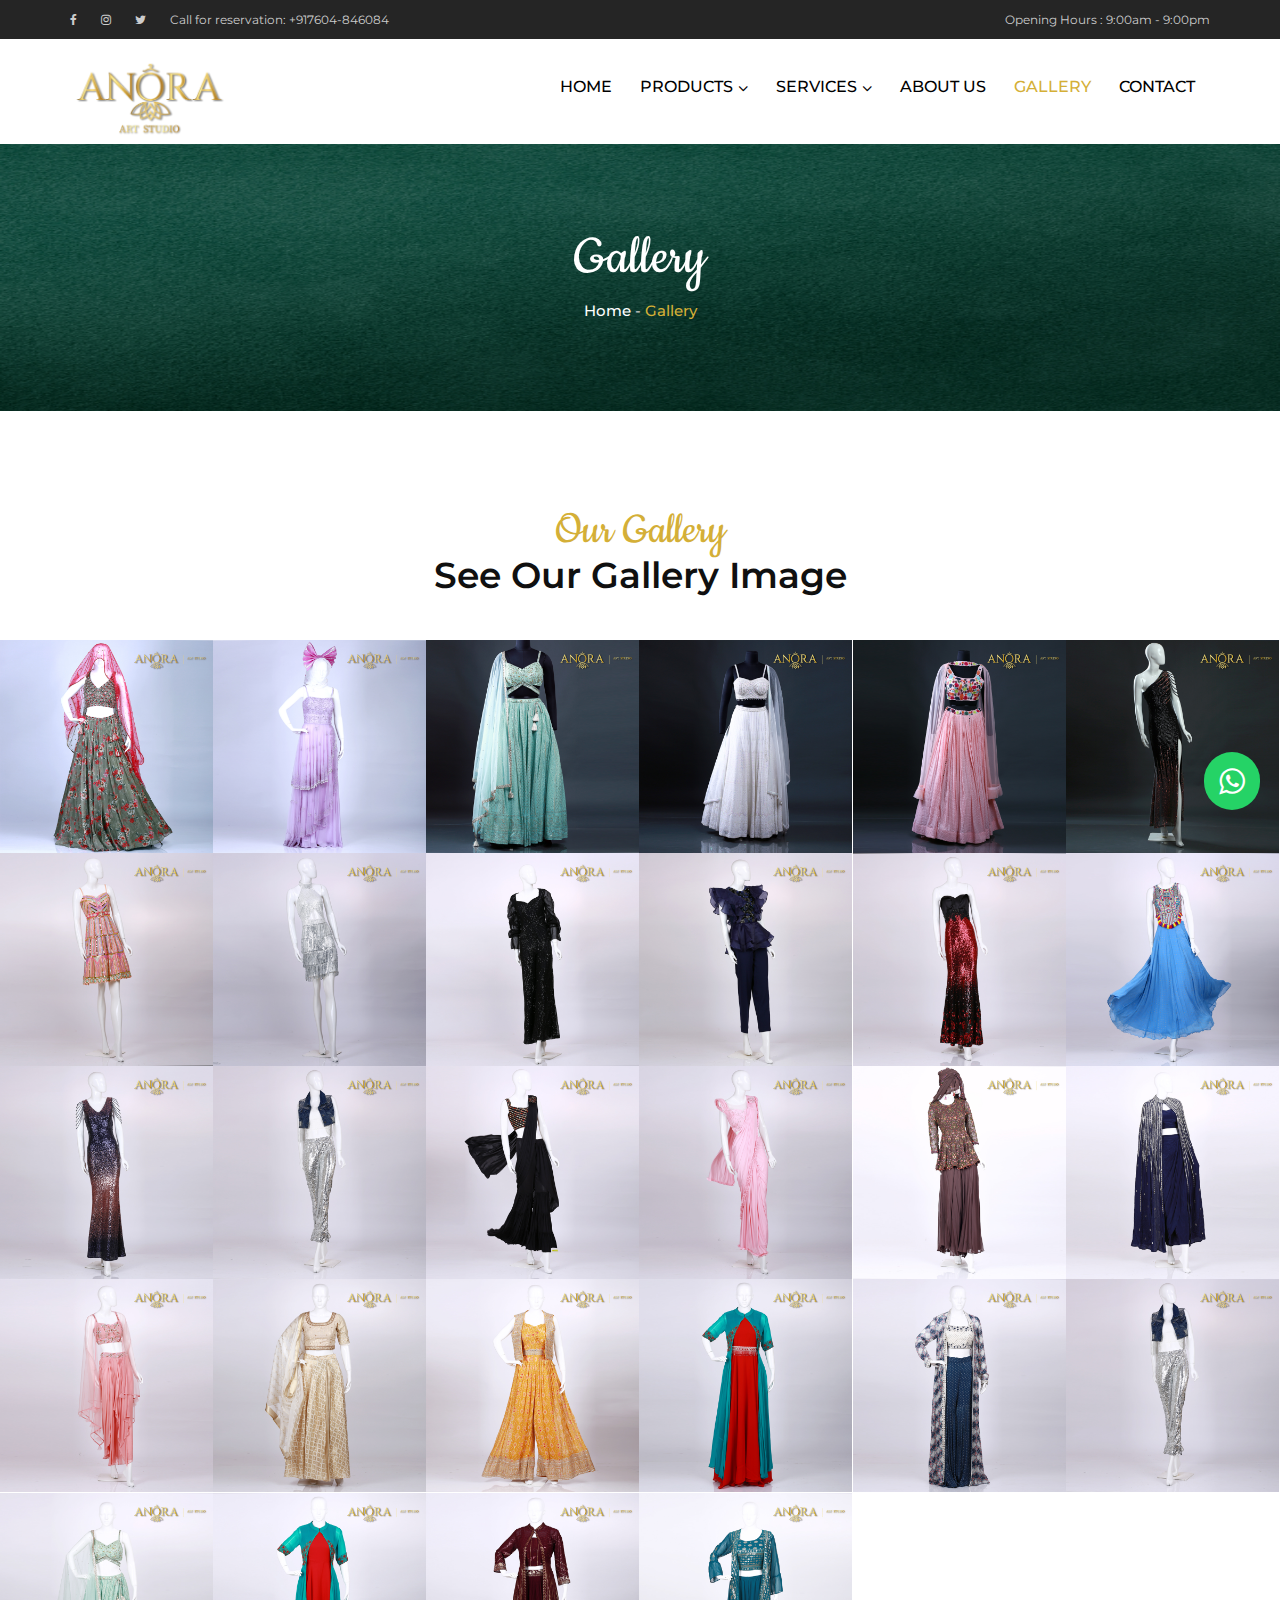
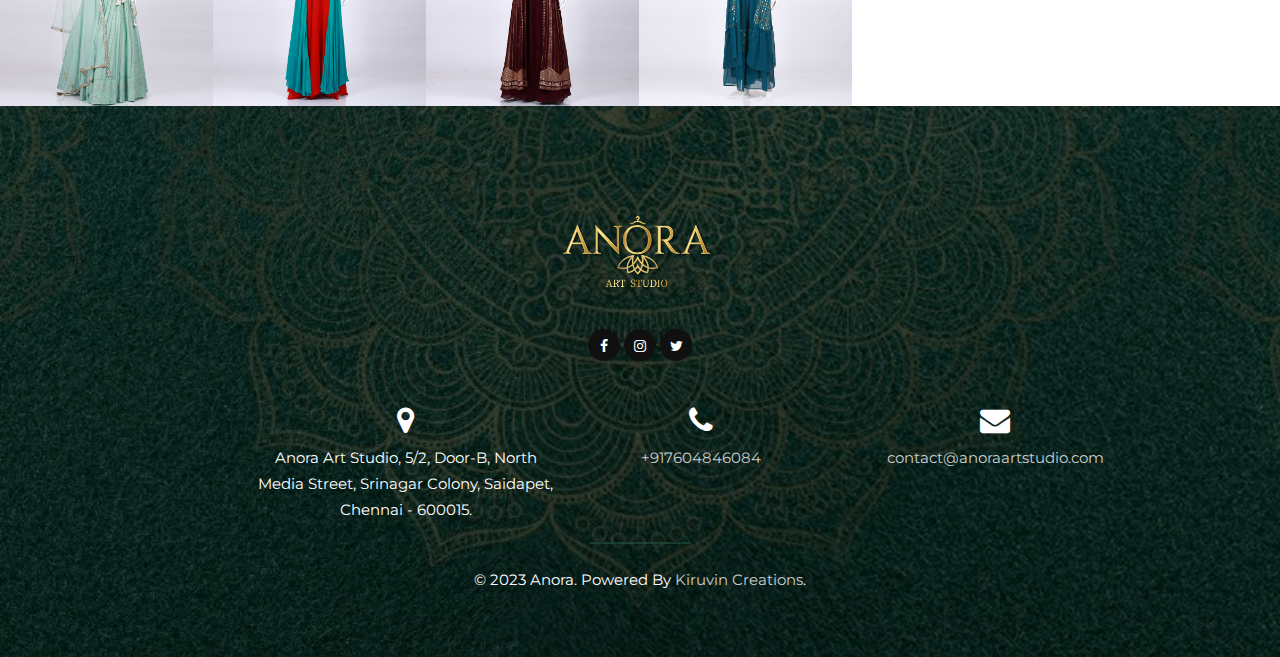
<file: gallery.html>
<!doctype html>
<html class="no-js" lang="zxx">

<head>
    <meta charset="utf-8">
    <meta name="viewport" content="width=device-width, initial-scale=1">
    <meta http-equiv="x-ua-compatible" content="ie=edge">
    <title>Anora Art Studio | Gallery</title>
    <meta name="description"
        content="Anora is the essence of Grace, together we celebrate the passion of beauty for all the Women of honor, Praising their uniqueness of Art's Defined in fashion.">
    <meta name="keywords"
        content="Anora, Anora Art Studio, art studio in Chennai, Ineya, Actress Ineya, make-over, makeup, Photography, Outfits, makeup artist in chennai, makeup studio in chennai, contact anora, what is anora, Boutique, Boutique in chennai, on line dresses, online dress shopping, dress shop near me, dress shops, dresses stores, women wear, dress shopping, dress shops chennai, tamara chennai, chennai silks online shopping, women's online shopping, best indian clothing online shopping sites, boutiques in chennai, boutiques online, online women's clothing, ladies dress shop near me, boutiques for dresses, sarees chennai, chennai silks online, chennai dress, best dress shops in chennai, cheap dress shops in chennai, saree shops in chennai, online shopping boutiques, best saree shops in chennai, Fashion, Clothing, Apparel, Designer, Luxury, Style, Trends, Accessories, Handmade, Unique, Exclusive, High-end, Custom, Personalized, Tailored, Quality, Artisan, Craftsmanship, Designer brands, Women's fashion, Men's fashion, Children's fashion, Online boutique, Local boutique, Shop local, Small business, Independent, Custom made, Ethical fashion, Sustainable fashion, Eco-friendly, Organic, Upcycled, Recycled, Vintage, One-of-a-kind, Trendy, Chic, Modern, Timeless, Classic, On-trend, Streetwear, Street style, Urban fashion, Boho, Bohemian, Artistic, Creative, Artisanal, Hand-crafted, Hand-made, Artful, Designer collections, Limited edition">
    <meta name=" viewport" content="width=device-width, initial-scale=1">
    <link rel="apple-touch-icon" href="favicon.ico">
    <link rel="shortcut icon" href="favicon.ico" type="image/x-icon">

    <!-- Open Graph / Facebook -->
    <meta property="og:type" content="website">
    <meta property="og:url" content="https://anoraartstudio.com/gallery">
    <meta property="og:title" content="Anora Art Studio - Gallery">
    <meta property="og:description"
        content="Anora is the essence of Grace, together we celebrate the passion of beauty for all the Women of honor, Praising their uniqueness of  Art's Defined in fashion.">
    <meta property="og:image" content="https://anoraartstudio.com/banner.png">

    <!-- Twitter -->
    <meta property="twitter:card" content="summary_large_image">
    <meta property="twitter:url" content="https://anoraartstudio.com/gallery">
    <meta property="twitter:title" content="Anora Art Studio - Gallery">
    <meta property="twitter:description"
        content="Anora is the essence of Grace, together we celebrate the passion of beauty for all the Women of honor, Praising their uniqueness of  Art's Defined in fashion.">
    <meta property="twitter:image" content="https://anoraartstudio.com/banner.png">

    <!-- <link rel="shortcut icon" type="image/x-icon" href="images/fav.png"> -->
    <!-- Place favicon.ico in the root directory -->
    <!-- all css here -->
    <!-- bootstrap v3.3.6 css -->
    <link rel="stylesheet" href="css/bootstrap.min.css">
    <!-- font-awesome css -->
    <link rel="stylesheet" href="css/font-awesome.min.css">
    <!-- animate css -->
    <link rel="stylesheet" href="css/animate.css">
    <!-- Main Menu css -->
    <link rel="stylesheet" href="css/rsmenu-main.css">
    <!-- rsmenu transitions css -->
    <link rel="stylesheet" href="css/rsmenu-transitions.css">
    <!-- hover-min css -->
    <link rel="stylesheet" href="css/hover-min.css">
    <!-- owl.carousel css -->
    <link rel="stylesheet" href="css/owl.carousel.css">
    <!-- Slick css -->
    <link rel="stylesheet" href="css/slick.css">
    <!-- slick-theme css -->
    <link rel="stylesheet" href="css/slick-theme.css">
    <!-- magnific popup css -->
    <link rel="stylesheet" type="text/css" href="css/magnific-popup.css">
    <!-- style css -->
    <link rel="stylesheet" href="style.css">
    <!-- responsive css -->
    <link rel="stylesheet" href="css/responsive.css">
</head>

<body>
    <a href="http://wa.me/+917604846084" type="button" target="_blank" title="Whatsapp" class="whatsapp"><i
            class="fa fa-whatsapp" aria-hidden="true"></i></a>
    <!--Header area start here-->
    <header id="inner">
        <div id="inner">
            <div class="header-top">
                <div class="container">
                    <div class="row">
                        <div class="col-md-6 col-sm-6 col-xs-12">
                            <div class="social-icon">
                                <ul>
                                    <li> <a href="https://www.facebook.com/Anora-Art-Studio-106054972391728"><i
                                                class="fa fa-facebook" aria-hidden="true"></i></a> </li>
                                    <li> <a href="https://www.instagram.com/anora_artstudio/"><i class="fa fa-instagram"
                                                aria-hidden="true"></i></a> </li>
                                    <li> <a href="https://twitter.com/AnoraArts"><i class="fa fa-twitter"
                                                aria-hidden="true"></i></a> </li>
                                    <li> Call for reservation: <a href="tel:+917604846084">+917604-846084</a> </li>
                                </ul>
                            </div>
                        </div>
                        <div class="col-md-6 col-sm-6 col-xs-12">
                            <ul class="top-hour">
                                <li class="open-time">Opening Hours : 9:00am - 9:00pm</li>
                            </ul>
                        </div>
                    </div>
                </div>
            </div>
        </div>
        <div class="header-area">
            <div class="container">
                <!-- Row -->
                <div class="row">
                    <div class="col-md-2 col-lg-3col-sm-2 col-xs-12">
                        <a href="index.html"><img width="200" src="images/logo2.png" alt="logo"></a>
                    </div>
                    <div class="col-md-10 col-sm-10 col-xs-12">
                        <div class="row margin">
                            <a class="rs-menu-toggle"><i class="fa fa-bars"></i>Menu</a>
                            <nav class="rs-menu">
                                <ul class="nav-menu">
                                    <!-- Home -->
                                    <li class=""><a href="index.html">Home</a>
                                    </li>
                                    <li class="menu-item-has-children"> <a href="#">Products</a>
                                        <ul class="sub-menu">
                                            <li class="menu-item-has-children"> <a href="#">Outfits</a>
                                                <ul class="sub-menu">
                                                    <li>
                                                        <a href="#">Dance outfits (Rental)</a>
                                                    </li>
                                                    <li>
                                                        <a href="#">Occasional outfits (Rental)</a>
                                                    </li>
                                                    <li>
                                                        <a href="#">Designer wear</a>
                                                    </li>
                                                    <li>
                                                        <a href="#">Seasonal wears</a>
                                                    </li>
                                                </ul>
                                            </li>
                                            <li><a href="#">Jewels & Ornaments</a></li>
                                            <li><a href="#">Apparel & Accessories</a></li>
                                        </ul>
                                    </li>
                                    <li class="menu-item-has-children"> <a href="#">Services</a>
                                        <ul class="sub-menu">
                                            <li class="menu-item-has-children"> <a href="#">Photography</a>
                                                <ul class="sub-menu">
                                                    <li>
                                                        <a href="#">Photo Studio Space (Rental)</a>
                                                    </li>
                                                    <li>
                                                        <a href="#">Photography (Rental)</a>
                                                    </li>
                                                </ul>
                                            </li>
                                            <li class="menu-item-has-children"><a href="#">Make Up</a>
                                                <ul class="sub-menu">
                                                    <li>
                                                        <a href="#">Make up artist</a>
                                                    </li>
                                                    <li>
                                                        <a href="#">Make up Set box (Rental)</a>
                                                    </li>
                                                </ul>
                                            </li>
                                        </ul>
                                    </li>
                                    <li class=""> <a href="about.html">About Us</a></li>
                                    <li class=""> <a href="gallery.html">Gallery</a></li>
                                    <li class=""> <a href="contact.html">Contact</a></li>
                                </ul>
                            </nav>
                        </div>
                    </div>
                </div>
                <!-- End Row -->
            </div>
        </div>
    </header>

    <!--Header area end here-->
    <!-- Banner Section Start Here -->
    <div class="inner-banner">
        <img src="images/banner/2.jpg" alt="">
        <div class="title">
            <h1>Gallery</h1>
            <span><a href="index.html">Home</a> - <span class="last">Gallery</span></span>
        </div>
    </div>
    <!-- Banner Section end Here -->
    <!-- Gallery Section Start Here -->
    <div class="home-gellary-area rs-gellary spc-large">
        <div class="container">
            <div class="row">
                <h2 class="sec-title">Our Gallery</h2>
                <h3 class="sec-sub-title">See Our Gallery Image</h3>
                <div class="grid">
                    <!-- <div class="col-md-2 col-lg-3col-sm-6 col-xs-6 grid-item mb-30 filter1">
                        <div class="portfolio-item">
                            <div class="portfolio-img">
                                <img src="images/gallery/0001.jpg" alt="Image" />
                            </div>
                            <div class="portfolio-content">
                                <div class="display-table">
                                    <div class="display-table-cell">
                                        <a class="image-popup p-zoom" href="images/gallery/0001.jpg"
                                            title="Product image">
                                            <i class="fa fa-search-plus" aria-hidden="true"></i>
                                        </a>
                                    </div>
                                </div>
                            </div>
                        </div>
                    </div> -->
                    <div class="col-md-2 col-lg-3col-sm-6 col-xs-6 grid-item mb-30 filter1">
                        <div class="portfolio-item">
                            <div class="portfolio-img">
                                <img src="images/gallery/0002.jpg" alt="Image" />
                            </div>
                            <div class="portfolio-content">
                                <div class="display-table">
                                    <div class="display-table-cell">
                                        <a class="image-popup p-zoom" href="images/gallery/0002.jpg"
                                            title="Product image">
                                            <i class="fa fa-search-plus" aria-hidden="true"></i>
                                        </a>
                                    </div>
                                </div>
                            </div>
                        </div>
                    </div>
                    <div class="col-md-2 col-lg-3col-sm-6 col-xs-6 grid-item mb-30 filter1">
                        <div class="portfolio-item">
                            <div class="portfolio-img">
                                <img src="images/gallery/0003.jpg" alt="Image" />
                            </div>
                            <div class="portfolio-content">
                                <div class="display-table">
                                    <div class="display-table-cell">
                                        <a class="image-popup p-zoom" href="images/gallery/0003.jpg"
                                            title="Product image">
                                            <i class="fa fa-search-plus" aria-hidden="true"></i>
                                        </a>
                                    </div>
                                </div>
                            </div>
                        </div>
                    </div>
                    <!-- <div class="col-md-2 col-lg-3col-sm-6 col-xs-6 grid-item mb-30 filter1">
                        <div class="portfolio-item">
                            <div class="portfolio-img">
                                <img src="images/gallery/0004.jpg" alt="Image" />
                            </div>
                            <div class="portfolio-content">
                                <div class="display-table">
                                    <div class="display-table-cell">
                                        <a class="image-popup p-zoom" href="images/gallery/0004.jpg"
                                            title="Product image">
                                            <i class="fa fa-search-plus" aria-hidden="true"></i>
                                        </a>
                                    </div>
                                </div>
                            </div>
                        </div>
                    </div> -->
                    <!-- <div class="col-md-2 col-lg-3col-sm-6 col-xs-6 grid-item mb-30 filter1">
                        <div class="portfolio-item">
                            <div class="portfolio-img">
                                <img src="images/gallery/0005.jpg" alt="Image" />
                            </div>
                            <div class="portfolio-content">
                                <div class="display-table">
                                    <div class="display-table-cell">
                                        <a class="image-popup p-zoom" href="images/gallery/0005.jpg"
                                            title="Product image">
                                            <i class="fa fa-search-plus" aria-hidden="true"></i>
                                        </a>
                                    </div>
                                </div>
                            </div>
                        </div>
                    </div> -->
                    <!-- <div class="col-md-2 col-lg-3col-sm-6 col-xs-6 grid-item mb-30 filter1">
                        <div class="portfolio-item">
                            <div class="portfolio-img">
                                <img src="images/gallery/0006.jpg" alt="Image" />
                            </div>
                            <div class="portfolio-content">
                                <div class="display-table">
                                    <div class="display-table-cell">
                                        <a class="image-popup p-zoom" href="images/gallery/0006.jpg"
                                            title="Product image">
                                            <i class="fa fa-search-plus" aria-hidden="true"></i>
                                        </a>
                                    </div>
                                </div>
                            </div>
                        </div>
                    </div>  -->
                    <!--   <div class="col-md-2 col-lg-3col-sm-6 col-xs-6 grid-item mb-30 filter1">
                        <div class="portfolio-item">
                            <div class="portfolio-img">
                                <img src="images/gallery/0007.jpg" alt="Image" />
                            </div>
                            <div class="portfolio-content">
                                <div class="display-table">
                                    <div class="display-table-cell">
                                        <a class="image-popup p-zoom" href="images/gallery/0007.jpg"
                                            title="Product image">
                                            <i class="fa fa-search-plus" aria-hidden="true"></i>
                                        </a>
                                        <h3 class="p-title"><a href="#">Product</a></h3>
                                    </div>
                                </div>
                            </div>
                        </div>
                    </div> -->
                    <div class="col-md-2 col-lg-3col-sm-6 col-xs-6 grid-item mb-30 filter1">
                        <div class="portfolio-item">
                            <div class="portfolio-img">
                                <img src="images/gallery/0008.jpg" alt="Image" />
                            </div>
                            <div class="portfolio-content">
                                <div class="display-table">
                                    <div class="display-table-cell">
                                        <a class="image-popup p-zoom" href="images/gallery/0008.jpg"
                                            title="Product image">
                                            <i class="fa fa-search-plus" aria-hidden="true"></i>
                                        </a>
                                        <!-- <h3 class="p-title"><a href="#">Product</a></h3> -->
                                    </div>
                                </div>
                            </div>
                        </div>
                    </div>
                    <div class="col-md-2 col-lg-3col-sm-6 col-xs-6 grid-item mb-30 filter1">
                        <div class="portfolio-item">
                            <div class="portfolio-img">
                                <img src="images/gallery/0009.jpg" alt="Image" />
                            </div>
                            <div class="portfolio-content">
                                <div class="display-table">
                                    <div class="display-table-cell">
                                        <a class="image-popup p-zoom" href="images/gallery/0009.jpg"
                                            title="Product image">
                                            <i class="fa fa-search-plus" aria-hidden="true"></i>
                                        </a>
                                        <!-- <h3 class="p-title"><a href="#">Product</a></h3> -->
                                    </div>
                                </div>
                            </div>
                        </div>
                    </div>
                    <div class="col-md-2 col-lg-3col-sm-6 col-xs-6 grid-item mb-30 filter1">
                        <div class="portfolio-item">
                            <div class="portfolio-img">
                                <img src="images/gallery/0010.jpg" alt="Image" />
                            </div>
                            <div class="portfolio-content">
                                <div class="display-table">
                                    <div class="display-table-cell">
                                        <a class="image-popup p-zoom" href="images/gallery/0010.jpg"
                                            title="Product image">
                                            <i class="fa fa-search-plus" aria-hidden="true"></i>
                                        </a>
                                        <!-- <h3 class="p-title"><a href="#">Product</a></h3> -->
                                    </div>
                                </div>
                            </div>
                        </div>
                    </div>
                    <div class="col-md-2 col-lg-3col-sm-6 col-xs-6 grid-item mb-30 filter1">
                        <div class="portfolio-item">
                            <div class="portfolio-img">
                                <img src="images/gallery/0011.jpg" alt="Image" />
                            </div>
                            <div class="portfolio-content">
                                <div class="display-table">
                                    <div class="display-table-cell">
                                        <a class="image-popup p-zoom" href="images/gallery/0011.jpg"
                                            title="Product image">
                                            <i class="fa fa-search-plus" aria-hidden="true"></i>
                                        </a>
                                        <!-- <h3 class="p-title"><a href="#">Product</a></h3> -->
                                    </div>
                                </div>
                            </div>
                        </div>
                    </div>
                    <div class="col-md-2 col-lg-3col-sm-6 col-xs-6 grid-item mb-30 filter1">
                        <div class="portfolio-item">
                            <div class="portfolio-img">
                                <img src="images/gallery/0012.jpg" alt="Image" />
                            </div>
                            <div class="portfolio-content">
                                <div class="display-table">
                                    <div class="display-table-cell">
                                        <a class="image-popup p-zoom" href="images/gallery/0012.jpg"
                                            title="Product image">
                                            <i class="fa fa-search-plus" aria-hidden="true"></i>
                                        </a>
                                        <!-- <h3 class="p-title"><a href="#">Product</a></h3> -->
                                    </div>
                                </div>
                            </div>
                        </div>
                    </div>
                    <div class="col-md-2 col-lg-3col-sm-6 col-xs-6 grid-item mb-30 filter1">
                        <div class="portfolio-item">
                            <div class="portfolio-img">
                                <img src="images/gallery/0014.jpg" alt="Image" />
                            </div>
                            <div class="portfolio-content">
                                <div class="display-table">
                                    <div class="display-table-cell">
                                        <a class="image-popup p-zoom" href="images/gallery/0014.jpg"
                                            title="Product image">
                                            <i class="fa fa-search-plus" aria-hidden="true"></i>
                                        </a>
                                        <!-- <h3 class="p-title"><a href="#">Product</a></h3> -->
                                    </div>
                                </div>
                            </div>
                        </div>
                    </div>
                    <div class="col-md-2 col-lg-3col-sm-6 col-xs-6 grid-item mb-30 filter1">
                        <div class="portfolio-item">
                            <div class="portfolio-img">
                                <img src="images/gallery/0015.jpg" alt="Image" />
                            </div>
                            <div class="portfolio-content">
                                <div class="display-table">
                                    <div class="display-table-cell">
                                        <a class="image-popup p-zoom" href="images/gallery/0015.jpg"
                                            title="Product image">
                                            <i class="fa fa-search-plus" aria-hidden="true"></i>
                                        </a>
                                        <!-- <h3 class="p-title"><a href="#">Product</a></h3> -->
                                    </div>
                                </div>
                            </div>
                        </div>
                    </div>
                    <div class="col-md-2 col-lg-3col-sm-6 col-xs-6 grid-item mb-30 filter1">
                        <div class="portfolio-item">
                            <div class="portfolio-img">
                                <img src="images/gallery/0016.jpg" alt="Image" />
                            </div>
                            <div class="portfolio-content">
                                <div class="display-table">
                                    <div class="display-table-cell">
                                        <a class="image-popup p-zoom" href="images/gallery/0016.jpg"
                                            title="Product image">
                                            <i class="fa fa-search-plus" aria-hidden="true"></i>
                                        </a>
                                        <!-- <h3 class="p-title"><a href="#">Product</a></h3> -->
                                    </div>
                                </div>
                            </div>
                        </div>
                    </div>
                    <div class="col-md-2 col-lg-3col-sm-6 col-xs-6 grid-item mb-30 filter1">
                        <div class="portfolio-item">
                            <div class="portfolio-img">
                                <img src="images/gallery/0017.jpg" alt="Image" />
                            </div>
                            <div class="portfolio-content">
                                <div class="display-table">
                                    <div class="display-table-cell">
                                        <a class="image-popup p-zoom" href="images/gallery/0017.jpg"
                                            title="Product image">
                                            <i class="fa fa-search-plus" aria-hidden="true"></i>
                                        </a>
                                        <!-- <h3 class="p-title"><a href="#">Product</a></h3> -->
                                    </div>
                                </div>
                            </div>
                        </div>
                    </div>
                    <div class="col-md-2 col-lg-3col-sm-6 col-xs-6 grid-item mb-30 filter1">
                        <div class="portfolio-item">
                            <div class="portfolio-img">
                                <img src="images/gallery/0018.jpg" alt="Image" />
                            </div>
                            <div class="portfolio-content">
                                <div class="display-table">
                                    <div class="display-table-cell">
                                        <a class="image-popup p-zoom" href="images/gallery/0018.jpg"
                                            title="Product image">
                                            <i class="fa fa-search-plus" aria-hidden="true"></i>
                                        </a>
                                        <!-- <h3 class="p-title"><a href="#">Product</a></h3> -->
                                    </div>
                                </div>
                            </div>
                        </div>
                    </div>
                    <div class="col-md-2 col-lg-3col-sm-6 col-xs-6 grid-item mb-30 filter1">
                        <div class="portfolio-item">
                            <div class="portfolio-img">
                                <img src="images/gallery/0019.jpg" alt="Image" />
                            </div>
                            <div class="portfolio-content">
                                <div class="display-table">
                                    <div class="display-table-cell">
                                        <a class="image-popup p-zoom" href="images/gallery/0019.jpg"
                                            title="Product image">
                                            <i class="fa fa-search-plus" aria-hidden="true"></i>
                                        </a>
                                        <!-- <h3 class="p-title"><a href="#">Product</a></h3> -->
                                    </div>
                                </div>
                            </div>
                        </div>
                    </div>
                    <div class="col-md-2 col-lg-3col-sm-6 col-xs-6 grid-item mb-30 filter1">
                        <div class="portfolio-item">
                            <div class="portfolio-img">
                                <img src="images/gallery/0020.jpg" alt="Image" />
                            </div>
                            <div class="portfolio-content">
                                <div class="display-table">
                                    <div class="display-table-cell">
                                        <a class="image-popup p-zoom" href="images/gallery/0020.jpg"
                                            title="Product image">
                                            <i class="fa fa-search-plus" aria-hidden="true"></i>
                                        </a>
                                        <!-- <h3 class="p-title"><a href="#">Product</a></h3> -->
                                    </div>
                                </div>
                            </div>
                        </div>
                    </div>
                    <div class="col-md-2 col-lg-3col-sm-6 col-xs-6 grid-item mb-30 filter1">
                        <div class="portfolio-item">
                            <div class="portfolio-img">
                                <img src="images/gallery/0021.jpg" alt="Image" />
                            </div>
                            <div class="portfolio-content">
                                <div class="display-table">
                                    <div class="display-table-cell">
                                        <a class="image-popup p-zoom" href="images/gallery/0021.jpg"
                                            title="Product image">
                                            <i class="fa fa-search-plus" aria-hidden="true"></i>
                                        </a>
                                        <!-- <h3 class="p-title"><a href="#">Product</a></h3> -->
                                    </div>
                                </div>
                            </div>
                        </div>
                    </div>
                    <div class="col-md-2 col-lg-3col-sm-6 col-xs-6 grid-item mb-30 filter1">
                        <div class="portfolio-item">
                            <div class="portfolio-img">
                                <img src="images/gallery/0022.jpg" alt="Image" />
                            </div>
                            <div class="portfolio-content">
                                <div class="display-table">
                                    <div class="display-table-cell">
                                        <a class="image-popup p-zoom" href="images/gallery/0022.jpg"
                                            title="Product image">
                                            <i class="fa fa-search-plus" aria-hidden="true"></i>
                                        </a>
                                        <!-- <h3 class="p-title"><a href="#">Product</a></h3> -->
                                    </div>
                                </div>
                            </div>
                        </div>
                    </div>
                    <div class="col-md-2 col-lg-3col-sm-6 col-xs-6 grid-item mb-30 filter1">
                        <div class="portfolio-item">
                            <div class="portfolio-img">
                                <img src="images/gallery/0023.jpg" alt="Image" />
                            </div>
                            <div class="portfolio-content">
                                <div class="display-table">
                                    <div class="display-table-cell">
                                        <a class="image-popup p-zoom" href="images/gallery/0023.jpg"
                                            title="Product image">
                                            <i class="fa fa-search-plus" aria-hidden="true"></i>
                                        </a>
                                        <!-- <h3 class="p-title"><a href="#">Product</a></h3> -->
                                    </div>
                                </div>
                            </div>
                        </div>
                    </div>
                    <div class="col-md-2 col-lg-3col-sm-6 col-xs-6 grid-item mb-30 filter1">
                        <div class="portfolio-item">
                            <div class="portfolio-img">
                                <img src="images/gallery/0024.jpg" alt="Image" />
                            </div>
                            <div class="portfolio-content">
                                <div class="display-table">
                                    <div class="display-table-cell">
                                        <a class="image-popup p-zoom" href="images/gallery/0024.jpg"
                                            title="Product image">
                                            <i class="fa fa-search-plus" aria-hidden="true"></i>
                                        </a>
                                        <!-- <h3 class="p-title"><a href="#">Product</a></h3> -->
                                    </div>
                                </div>
                            </div>
                        </div>
                    </div>
                    <div class="col-md-2 col-lg-3col-sm-6 col-xs-6 grid-item mb-30 filter1">
                        <div class="portfolio-item">
                            <div class="portfolio-img">
                                <img src="images/gallery/0025.jpg" alt="Image" />
                            </div>
                            <div class="portfolio-content">
                                <div class="display-table">
                                    <div class="display-table-cell">
                                        <a class="image-popup p-zoom" href="images/gallery/0025.jpg"
                                            title="Product image">
                                            <i class="fa fa-search-plus" aria-hidden="true"></i>
                                        </a>
                                        <!-- <h3 class="p-title"><a href="#">Product</a></h3> -->
                                    </div>
                                </div>
                            </div>
                        </div>
                    </div>
                    <div class="col-md-2 col-lg-3col-sm-6 col-xs-6 grid-item mb-30 filter1">
                        <div class="portfolio-item">
                            <div class="portfolio-img">
                                <img src="images/gallery/0026.jpg" alt="Image" />
                            </div>
                            <div class="portfolio-content">
                                <div class="display-table">
                                    <div class="display-table-cell">
                                        <a class="image-popup p-zoom" href="images/gallery/0026.jpg"
                                            title="Product image">
                                            <i class="fa fa-search-plus" aria-hidden="true"></i>
                                        </a>
                                        <!-- <h3 class="p-title"><a href="#">Product</a></h3> -->
                                    </div>
                                </div>
                            </div>
                        </div>
                    </div>
                    <div class="col-md-2 col-lg-3col-sm-6 col-xs-6 grid-item mb-30 filter1">
                        <div class="portfolio-item">
                            <div class="portfolio-img">
                                <img src="images/gallery/0027.jpg" alt="Image" />
                            </div>
                            <div class="portfolio-content">
                                <div class="display-table">
                                    <div class="display-table-cell">
                                        <a class="image-popup p-zoom" href="images/gallery/0027.jpg"
                                            title="Product image">
                                            <i class="fa fa-search-plus" aria-hidden="true"></i>
                                        </a>
                                        <!-- <h3 class="p-title"><a href="#">Product</a></h3> -->
                                    </div>
                                </div>
                            </div>
                        </div>
                    </div>
                    <div class="col-md-2 col-lg-3col-sm-6 col-xs-6 grid-item mb-30 filter1">
                        <div class="portfolio-item">
                            <div class="portfolio-img">
                                <img src="images/gallery/0028.jpg" alt="Image" />
                            </div>
                            <div class="portfolio-content">
                                <div class="display-table">
                                    <div class="display-table-cell">
                                        <a class="image-popup p-zoom" href="images/gallery/0028.jpg"
                                            title="Product image">
                                            <i class="fa fa-search-plus" aria-hidden="true"></i>
                                        </a>
                                        <!-- <h3 class="p-title"><a href="#">Product</a></h3> -->
                                    </div>
                                </div>
                            </div>
                        </div>
                    </div>
                    <div class="col-md-2 col-lg-3col-sm-6 col-xs-6 grid-item mb-30 filter1">
                        <div class="portfolio-item">
                            <div class="portfolio-img">
                                <img src="images/gallery/0029.jpg" alt="Image" />
                            </div>
                            <div class="portfolio-content">
                                <div class="display-table">
                                    <div class="display-table-cell">
                                        <a class="image-popup p-zoom" href="images/gallery/0029.jpg"
                                            title="Product image">
                                            <i class="fa fa-search-plus" aria-hidden="true"></i>
                                        </a>
                                        <!-- <h3 class="p-title"><a href="#">Product</a></h3> -->
                                    </div>
                                </div>
                            </div>
                        </div>
                    </div>
                    <div class="col-md-2 col-lg-3col-sm-6 col-xs-6 grid-item mb-30 filter1">
                        <div class="portfolio-item">
                            <div class="portfolio-img">
                                <img src="images/gallery/0020.jpg" alt="Image" />
                            </div>
                            <div class="portfolio-content">
                                <div class="display-table">
                                    <div class="display-table-cell">
                                        <a class="image-popup p-zoom" href="images/gallery/0020.jpg"
                                            title="Product image">
                                            <i class="fa fa-search-plus" aria-hidden="true"></i>
                                        </a>
                                        <!-- <h3 class="p-title"><a href="#">Product</a></h3> -->
                                    </div>
                                </div>
                            </div>
                        </div>
                    </div>
                    <div class="col-md-2 col-lg-3col-sm-6 col-xs-6 grid-item mb-30 filter1">
                        <div class="portfolio-item">
                            <div class="portfolio-img">
                                <img src="images/gallery/0031.jpg" alt="Image" />
                            </div>
                            <div class="portfolio-content">
                                <div class="display-table">
                                    <div class="display-table-cell">
                                        <a class="image-popup p-zoom" href="images/gallery/0031.jpg"
                                            title="Product image">
                                            <i class="fa fa-search-plus" aria-hidden="true"></i>
                                        </a>
                                        <!-- <h3 class="p-title"><a href="#">Product</a></h3> -->
                                    </div>
                                </div>
                            </div>
                        </div>
                    </div>
                    <!-- <div class="col-md-2 col-lg-3col-sm-6 col-xs-6 grid-item mb-30 filter1">
                        <div class="portfolio-item">
                            <div class="portfolio-img">
                                <img src="images/gallery/0032.jpg" alt="Image" />
                            </div>
                            <div class="portfolio-content">
                                <div class="display-table">
                                    <div class="display-table-cell">
                                        <a class="image-popup p-zoom" href="images/gallery/0032.jpg"
                                            title="Product image">
                                            <i class="fa fa-search-plus" aria-hidden="true"></i>
                                        </a>
                                    </div>
                                </div>
                            </div>
                        </div>
                    </div> -->
                    <div class="col-md-2 col-lg-3col-sm-6 col-xs-6 grid-item mb-30 filter1">
                        <div class="portfolio-item">
                            <div class="portfolio-img">
                                <img src="images/gallery/0033.jpg" alt="Image" />
                            </div>
                            <div class="portfolio-content">
                                <div class="display-table">
                                    <div class="display-table-cell">
                                        <a class="image-popup p-zoom" href="images/gallery/0033.jpg"
                                            title="Product image">
                                            <i class="fa fa-search-plus" aria-hidden="true"></i>
                                        </a>
                                        <!-- <h3 class="p-title"><a href="#">Product</a></h3> -->
                                    </div>
                                </div>
                            </div>
                        </div>
                    </div>
                    <div class="col-md-2 col-lg-3col-sm-6 col-xs-6 grid-item mb-30 filter1">
                        <div class="portfolio-item">
                            <div class="portfolio-img">
                                <img src="images/gallery/0034.jpg" alt="Image" />
                            </div>
                            <div class="portfolio-content">
                                <div class="display-table">
                                    <div class="display-table-cell">
                                        <a class="image-popup p-zoom" href="images/gallery/0034.jpg"
                                            title="Product image">
                                            <i class="fa fa-search-plus" aria-hidden="true"></i>
                                        </a>
                                        <!-- <h3 class="p-title"><a href="#">Product</a></h3> -->
                                    </div>
                                </div>
                            </div>
                        </div>
                    </div>
                    <div class="col-md-2 col-lg-3col-sm-6 col-xs-6 grid-item mb-30 filter1">
                        <div class="portfolio-item">
                            <div class="portfolio-img">
                                <img src="images/gallery/0035.jpg" alt="Image" />
                            </div>
                            <div class="portfolio-content">
                                <div class="display-table">
                                    <div class="display-table-cell">
                                        <a class="image-popup p-zoom" href="images/gallery/0035.jpg"
                                            title="Product image">
                                            <i class="fa fa-search-plus" aria-hidden="true"></i>
                                        </a>
                                        <!-- <h3 class="p-title"><a href="#">Product</a></h3> -->
                                    </div>
                                </div>
                            </div>
                        </div>
                    </div>
                    <!-- <div class="col-md-3 col-sm-6 col-xs-6 grid-item mb-30 filter1">
                        <div class="portfolio-item">
                            <div class="portfolio-img">
                                <img src="images/gallery/0036.jpg" alt="Image" />
                            </div>
                            <div class="portfolio-content">
                                <div class="display-table">
                                    <div class="display-table-cell">
                                        <a class="image-popup p-zoom" href="images/gallery/0036.jpg"
                                            title="Product image">
                                            <i class="fa fa-search-plus" aria-hidden="true"></i>
                                        </a>
                                    </div>
                                </div>
                            </div>
                        </div>
                    </div> -->
                </div>
            </div>
        </div>
    </div>

    <!-- Start scrollUp  -->
    <div id="return-to-top">
        <span>Top</span>
    </div>
    <!-- End scrollUp  -->

    <footer class="spc-large">
        <div class="container">
            <!-- Footer Logo  -->
            <div class="logo text-center">
                <a href="index.html"> <img width="200" src=" images/logo2.png" alt="logo"></a>
            </div>
            <!-- Footer Social Icon  -->
            <div class="social-icon text-center">
                <ul class="text-center">
                    <li>
                        <a href="https://www.facebook.com/Anora-Art-Studio-106054972391728"><i class="fa fa-facebook"
                                aria-hidden="true"></i></a>
                    </li>
                    <li>
                        <a href="https://www.instagram.com/anora_artstudio/"><i class="fa fa-instagram"
                                aria-hidden="true"></i></a>
                    </li>
                    <li>
                        <a href="https://twitter.com/AnoraArts"><i class="fa fa-twitter" aria-hidden="true"></i></a>
                    </li>
                </ul>
            </div>
            <div class="row">
                <div class="col-lg-4 col-md-4 col-sm-4 col-xs-12 col-md-offset-1">
                    <div class="address">
                        <div class="row">
                            <center><i class="fa fa-map-marker" aria-hidden="true"></i></center>
                            <p>Anora Art Studio, 5/2, Door-B, North Media Street, Srinagar Colony, Saidapet,
                                Chennai - 600015.</p>
                        </div>
                    </div>
                </div>
                <div class="col-lg-3 col-md-3 col-sm-4 col-xs-12">
                    <div class="phone">
                        <div class="row">
                            <center><i class="fa fa-phone" aria-hidden="true"></i></center>
                            <p><a href="tel:+917604846084">+917604846084</a></p>
                        </div>
                    </div>
                </div>
                <div class="col-lg-4 col-md-4 col-sm-4 col-xs-12">
                    <div class="email">
                        <div class="row">
                            <center><i class="fa fa-envelope" aria-hidden="true"></i></center>
                            <p><a href="mailto:contact@anoraartstudio.com">
                                    contact@anoraartstudio.com</a></p>
                        </div>
                    </div>
                </div>
                <div class="copyright text-center">© 2023 <span>Anora.</span> Powered By <a
                        href="https://kiruvin.com/">Kiruvin Creations</a>. </div>
            </div>
        </div>
    </footer>
    <!-- Footer Area Section End Here -->

    <!-- all js here -->
    <script src="js/jquery.min.js"></script>
    <!-- Menu js -->
    <script src="js/rsmenu-main.js"></script>
    <!-- bootstrap js -->
    <script src="js/bootstrap.min.js"></script>
    <!-- wow js -->
    <script src="js/wow.min.js"></script>
    <!-- jquery.counterup js -->
    <script src="js/jquery.counterup.min.js"></script>
    <script src="js/waypoints.min.js"></script>
    <!-- slick-theme js -->
    <script src="js/slick.min.js"></script>
    <!-- isotope.pkgd.min js -->
    <script src="js/isotope.pkgd.min.js"></script>
    <!-- imagesloaded.pkgd.min js -->
    <script src="js/imagesloaded.pkgd.min.js"></script>
    <!-- magnific popup -->
    <script src="js/jquery.magnific-popup.min.js"></script>
    <!-- owl.carousel js -->
    <script src="js/owl.carousel.min.js"></script>
    <!-- parallax js -->
    <script src="js/parallax.js"></script>
    <!-- Contact form  -->
    <script src="js/contact-form.js"></script>
    <!-- main js -->
    <script src="js/main.js"></script>
</body>

</html>
</file>
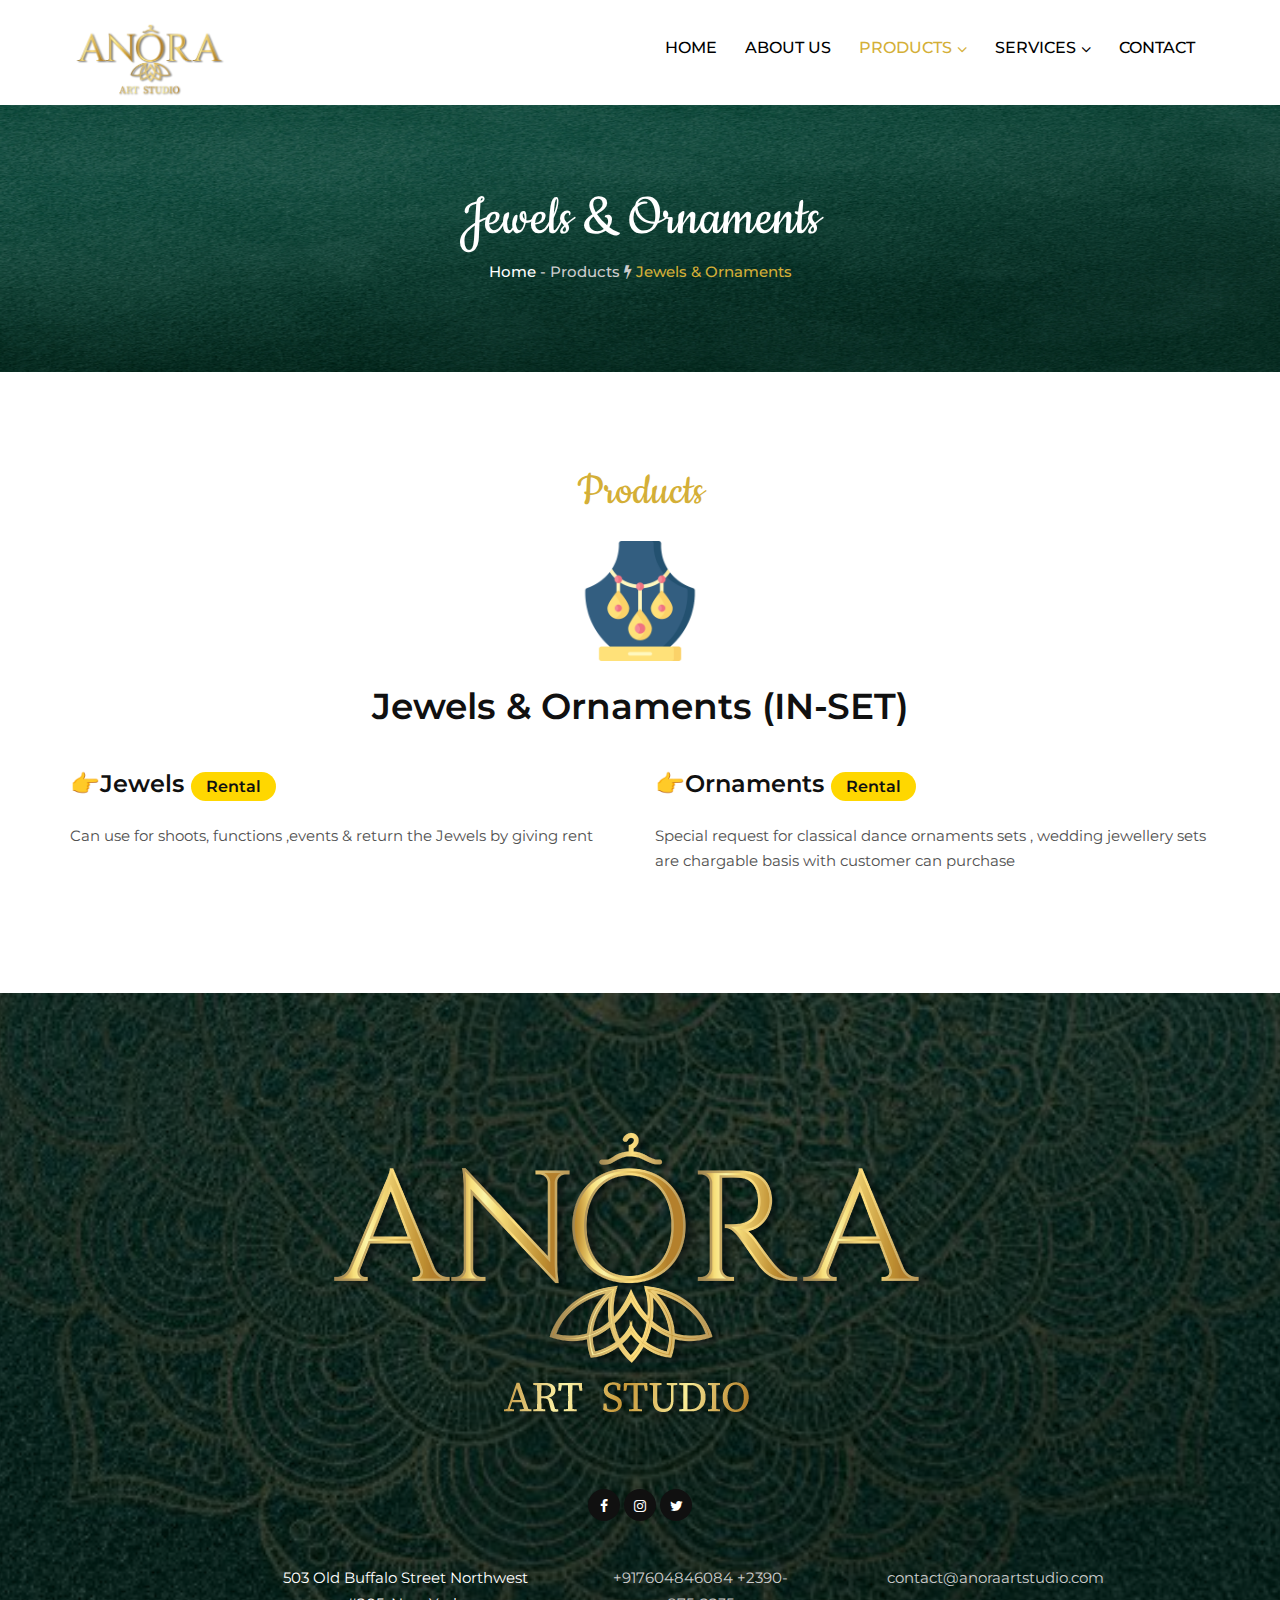
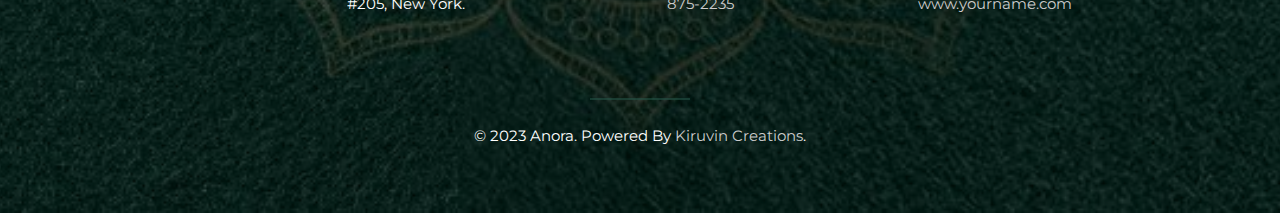
<file: jewels.html>
<!doctype html>
<html class="no-js" lang="zxx">

<head>
    <meta charset="utf-8">
    <meta http-equiv="x-ua-compatible" content="ie=edge">
    <title>Anora | Jewels & Ornaments</title>
    <meta name="description" content="">
    <meta name="viewport" content="width=device-width, initial-scale=1">
    <link rel="apple-touch-icon" href="apple-touch-icon.png">
    <link rel="shortcut icon" type="image/x-icon" href="images/fav.png">
    <!-- Place favicon.ico in the root directory -->
    <!-- all css here -->
    <!-- bootstrap v3.3.6 css -->
    <link rel="stylesheet" href="css/bootstrap.min.css">
    <!-- font-awesome css -->
    <link rel="stylesheet" href="css/font-awesome.min.css">
    <!-- animate css -->
    <link rel="stylesheet" href="css/animate.css">
    <!-- Main Menu css -->
    <link rel="stylesheet" href="css/rsmenu-main.css">
    <!-- rsmenu transitions css -->
    <link rel="stylesheet" href="css/rsmenu-transitions.css">
    <!-- hover-min css -->
    <link rel="stylesheet" href="css/hover-min.css">
    <!-- owl.carousel css -->
    <link rel="stylesheet" href="css/owl.carousel.css">
    <!-- Slick css -->
    <link rel="stylesheet" href="css/slick.css">
    <!-- slick-theme css -->
    <link rel="stylesheet" href="css/slick-theme.css">
    <!-- magnific popup css -->
    <link rel="stylesheet" type="text/css" href="css/magnific-popup.css">
    <!-- style css -->
    <link rel="stylesheet" href="style.css">
    <!-- responsive css -->
    <link rel="stylesheet" href="css/responsive.css">
</head>

<body>

    <header id="inner">
        <div class="header-area">
            <div class="container">
                <!-- Row -->
                <div class="row">
                    <div class="col-md-2 col-sm-2 col-xs-12">
                        <a href="index.html"><img src="images/logo2.png" alt="logo"></a>
                    </div>
                    <div class="col-md-10 col-sm-10 col-xs-12">
                        <div class="row margin">
                            <a class="rs-menu-toggle"><i class="fa fa-bars"></i>Menu</a>
                            <nav class="rs-menu">
                                <ul class="nav-menu">
                                    <!-- Home -->
                                    <li class=""><a href="index.html">Home</a>
                                    </li>
                                    <li class=""> <a href="about.html">About Us</a></li>
                                    <li class="menu-item-has-children"> <a href="#">Products</a>
                                        <ul class="sub-menu">
                                            <li><a href="outfits.html">Outfits</a></li>
                                            <li><a href="jewels.html">Jewels & Ornaments</a></li>
                                            <li><a href="apparels.html">Apparel & Accessories</a></li>
                                        </ul>
                                    </li>
                                    <li class="menu-item-has-children"> <a href="#">Services</a>
                                        <ul class="sub-menu">
                                            <li> <a href="photography.html">Photography</a></li>
                                            <li><a href="makeup.html">Make Up</a></li>
                                        </ul>
                                    </li>
                                    <li class=""> <a href="contact.html">Contact</a></li>
                                </ul>
                            </nav>
                        </div>
                    </div>
                </div>
                <!-- End Row -->
            </div>
        </div>
    </header>

    <!--Header area end here-->
    <!-- Banner Section Start Here -->
    <div class="inner-banner">
        <img src="images/banner/2.jpg" alt="">
        <div class="title">
            <h1>Jewels & Ornaments</h1>
            <span><a href="index.html">Home</a> - Products <i
                    class="fa fa-bolt" aria-hidden="true"></i> <span class="last">Jewels & Ornaments</span></span>
        </div>
    </div>
    <!-- Banner Section end Here -->
    <!-- product Section Start Here -->
    <div class="spc-equal">
        <div class="container">
            <h2 class="sec-title">Products</h2>
            <br>
            <center><img src="images/jewel.png" alt="" width="120"></center>
            <br>
            <h3 class="sec-sub-title">Jewels & Ornaments (IN-SET)</h3>
            <div class="row">
                <div class="col-sm-12 col-md-6">
                    <h3>👉Jewels <span
                            style="background-color: gold; margin:10px 0; font-size: medium; padding: 5px 15px; border-radius: 50px;">
                            Rental </span> </h3>
                    <p>Can use for shoots, functions ,events & return the Jewels by giving rent</p>
                </div>
                <div class="col-sm-12 col-md-6">
                    <h3>👉Ornaments <span
                        style="background-color: gold; margin:10px 0; font-size: medium; padding: 5px 15px; border-radius: 50px;">
                        Rental </span> </h3>
                    <p>Special request for classical dance ornaments sets , wedding jewellery sets are chargable basis
                        with customer can purchase </p>
                </div>
            </div>
        </div>
    </div>

    <!-- Start scrollUp  -->
    <div id="return-to-top">
        <span>Top</span>
    </div>
    <!-- End scrollUp  -->

    <footer class="spc-large">
        <div class="container">
            <!-- Footer Logo  -->
            <div class="logo text-center">
                <a href="index.html"> <img src=" images/logo2.png" alt="logo"></a>
            </div>
            <!-- Footer Social Icon  -->
            <div class="social-icon text-center">
                <ul class="text-center">
                    <li>
                        <a href="#"><i class="fa fa-facebook" aria-hidden="true"></i></a>
                    </li>
                    <li>
                        <a href="#"><i class="fa fa-instagram" aria-hidden="true"></i></a>
                    </li>
                    <li>
                        <a href="https://twitter.com/AnoraArts"><i class="fa fa-twitter" aria-hidden="true"></i></a>
                    </li>
                     
                </ul>
            </div>
            <div class="row">
                <div class="col-lg-4 col-md-4 col-sm-4 col-xs-12 col-md-offset-1">
                    <div class="address">
                        503 Old Buffalo Street
                        Northwest #205, New York.
                    </div>
                </div>
                <div class="col-lg-3 col-md-3 col-sm-3 col-xs-12">
                    <div class="phone">
                        <a href="tel:+917604846084"> +917604846084</a>
                        <a href="tel:+2390-875-2235">+2390-875-2235</a>
                    </div>
                </div>
                <div class="col-lg-4 col-md-4 col-sm-4 col-xs-12">
                    <div class="email">
                        <a href="mailto:contact@anoraartstudio.com">contact@anoraartstudio.com</a>
                        <a href="mailto:www.yourname.com">www.yourname.com</a>
                    </div>
                </div>
                <div class="copyright text-center">© 2023 <span>Anora.</span> Powered By <a
                        href="https://kiruvin.com/">Kiruvin Creations</a>. </div>
            </div>
        </div>
    </footer>
    <!-- Footer Area Section End Here -->

    <!-- all js here -->
    <script src="js/jquery.min.js"></script>
    <!-- Menu js -->
    <script src="js/rsmenu-main.js"></script>
    <!-- bootstrap js -->
    <script src="js/bootstrap.min.js"></script>
    <!-- wow js -->
    <script src="js/wow.min.js"></script>
    <!-- jquery.counterup js -->
    <script src="js/jquery.counterup.min.js"></script>
    <script src="js/waypoints.min.js"></script>
    <!-- slick-theme js -->
    <script src="js/slick.min.js"></script>
    <!-- isotope.pkgd.min js -->
    <script src="js/isotope.pkgd.min.js"></script>
    <!-- imagesloaded.pkgd.min js -->
    <script src="js/imagesloaded.pkgd.min.js"></script>
    <!-- magnific popup -->
    <script src="js/jquery.magnific-popup.min.js"></script>
    <!-- owl.carousel js -->
    <script src="js/owl.carousel.min.js"></script>
    <!-- parallax js -->
    <script src="js/parallax.js"></script>
    <!-- Contact form  -->
    <script src="js/contact-form.js"></script>
    <!-- main js -->
    <script src="js/main.js"></script>
</body>

</html>
</file>
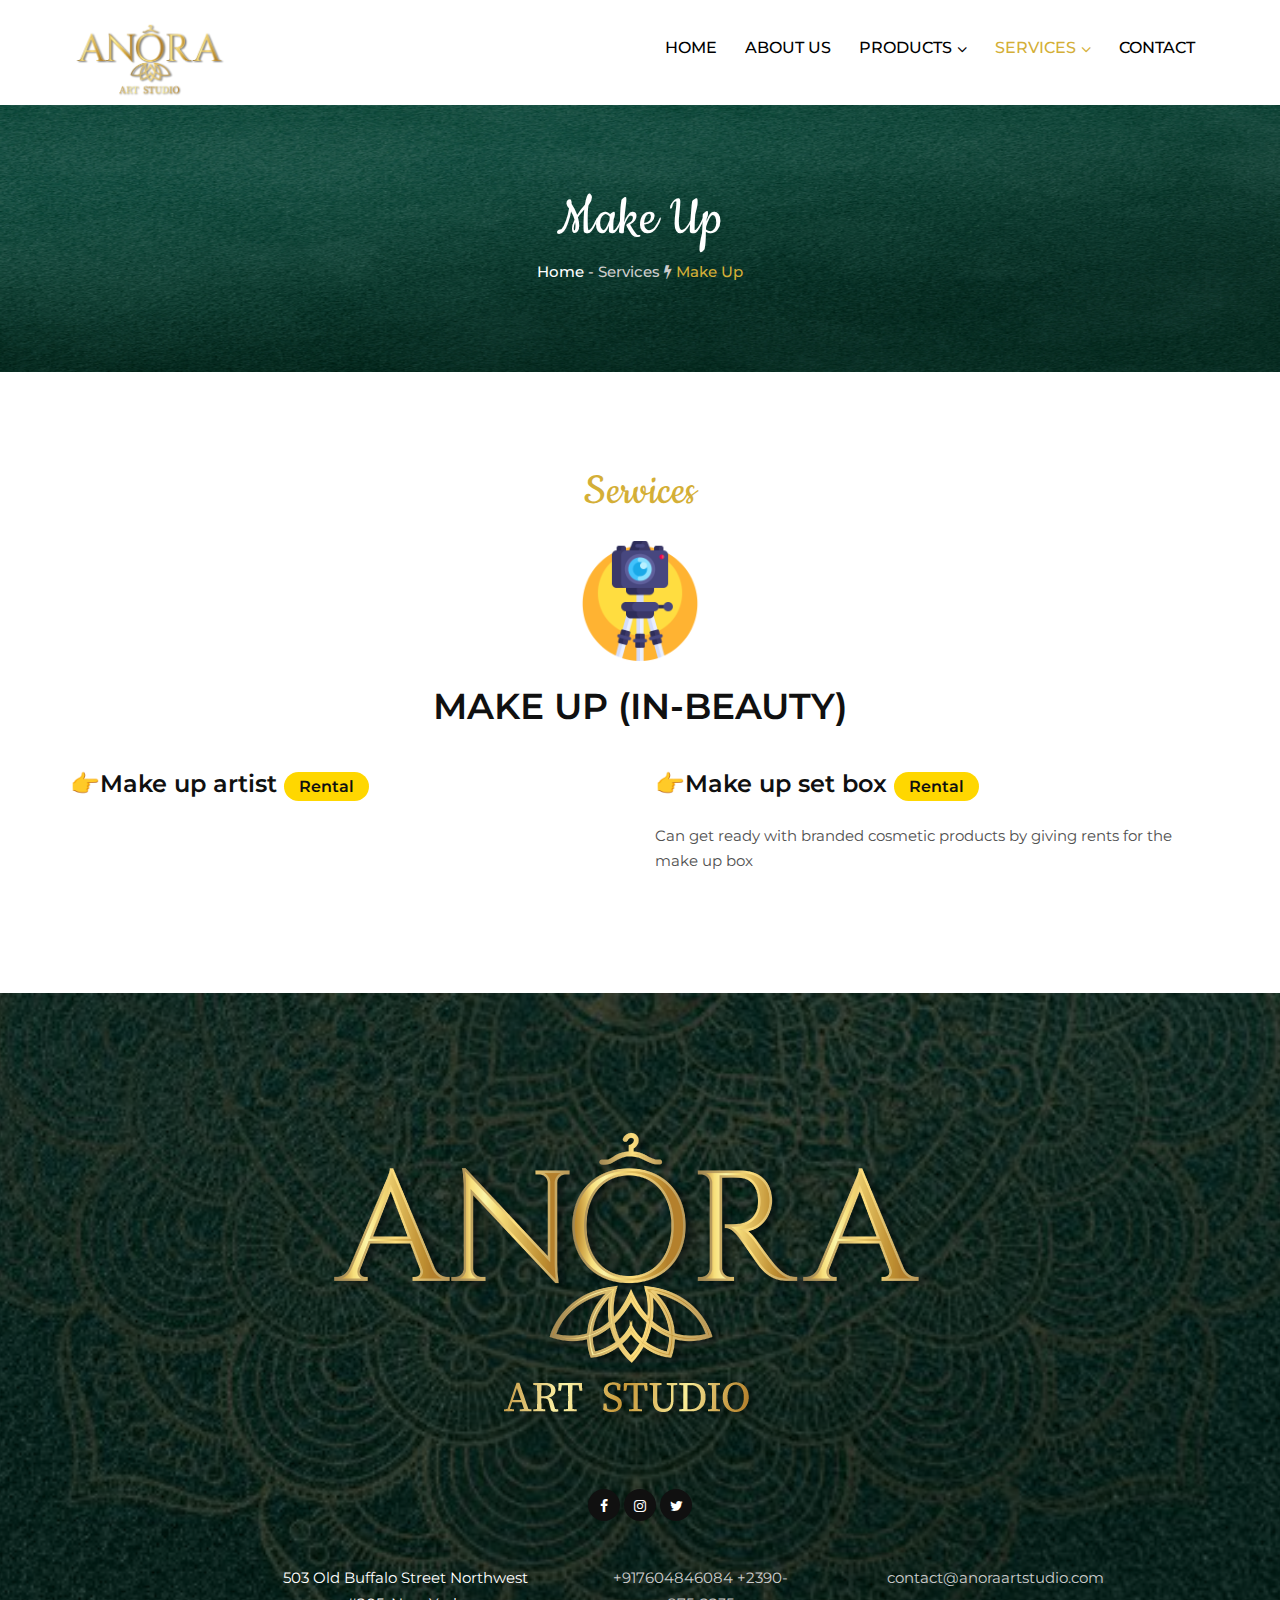
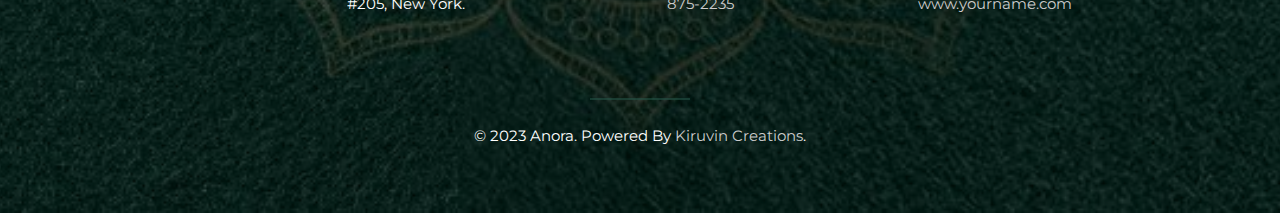
<file: makeup.html>
<!doctype html>
<html class="no-js" lang="zxx">

<head>
    <meta charset="utf-8">
    <meta http-equiv="x-ua-compatible" content="ie=edge">
    <title>Anora | Make up</title>
    <meta name="description" content="">
    <meta name="viewport" content="width=device-width, initial-scale=1">
    <link rel="apple-touch-icon" href="apple-touch-icon.png">
    <link rel="shortcut icon" type="image/x-icon" href="images/fav.png">
    <!-- Place favicon.ico in the root directory -->
    <!-- all css here -->
    <!-- bootstrap v3.3.6 css -->
    <link rel="stylesheet" href="css/bootstrap.min.css">
    <!-- font-awesome css -->
    <link rel="stylesheet" href="css/font-awesome.min.css">
    <!-- animate css -->
    <link rel="stylesheet" href="css/animate.css">
    <!-- Main Menu css -->
    <link rel="stylesheet" href="css/rsmenu-main.css">
    <!-- rsmenu transitions css -->
    <link rel="stylesheet" href="css/rsmenu-transitions.css">
    <!-- hover-min css -->
    <link rel="stylesheet" href="css/hover-min.css">
    <!-- owl.carousel css -->
    <link rel="stylesheet" href="css/owl.carousel.css">
    <!-- Slick css -->
    <link rel="stylesheet" href="css/slick.css">
    <!-- slick-theme css -->
    <link rel="stylesheet" href="css/slick-theme.css">
    <!-- magnific popup css -->
    <link rel="stylesheet" type="text/css" href="css/magnific-popup.css">
    <!-- style css -->
    <link rel="stylesheet" href="style.css">
    <!-- responsive css -->
    <link rel="stylesheet" href="css/responsive.css">
</head>

<body>

    <header id="inner">
        <div class="header-area">
            <div class="container">
                <!-- Row -->
                <div class="row">
                    <div class="col-md-2 col-sm-2 col-xs-12">
                        <a href="index.html"><img src="images/logo2.png" alt="logo"></a>
                    </div>
                    <div class="col-md-10 col-sm-10 col-xs-12">
                        <div class="row margin">
                            <a class="rs-menu-toggle"><i class="fa fa-bars"></i>Menu</a>
                            <nav class="rs-menu">
                                <ul class="nav-menu">
                                    <!-- Home -->
                                    <li class=""><a href="index.html">Home</a>
                                    </li>
                                    <li class=""> <a href="about.html">About Us</a></li>
                                    <li class="menu-item-has-children"> <a href="#">Products</a>
                                        <ul class="sub-menu">
                                            <li><a href="outfits.html">Outfits</a></li>
                                            <li><a href="jewels.html">Jewels & Ornaments</a></li>
                                            <li><a href="apparels.html">Apparel & Accessories</a></li>
                                        </ul>
                                    </li>
                                    <li class="menu-item-has-children"> <a href="#">Services</a>
                                        <ul class="sub-menu">
                                            <li><a href="photography.html">Photography</a></li>
                                            <li><a href="makeup.html">Make Up</a></li>
                                        </ul>
                                    </li>
                                    <li class=""> <a href="contact.html">Contact</a></li>
                                </ul>
                            </nav>
                        </div>
                    </div>
                </div>
                <!-- End Row -->
            </div>
        </div>
    </header>

    <!--Header area end here-->
    <!-- Banner Section Start Here -->
    <div class="inner-banner">
        <img src="images/banner/2.jpg" alt="">
        <div class="title">
            <h1>Make Up</h1>
            <span><a href="index.html">Home</a> - Services <i
                    class="fa fa-bolt" aria-hidden="true"></i> <span class="last">Make Up</span></span>
        </div>
    </div>
    <!-- Banner Section end Here -->

    <!-- Services Section Start Here -->
    <div class="spc-equal">
        <div class="container">
            <h2 class="sec-title">Services</h2>
            <br>
            <center><img src="images/photography.png" alt="" width="120"></center>
            <br>
            <h3 class="sec-sub-title">MAKE UP (IN-BEAUTY)</h3>
            <div class="row">
                <div class="col-sm-12 col-md-6">
                    <h3>👉Make up artist <span
                            style="background-color: gold; margin:10px 0; font-size: medium; padding: 5px 15px; border-radius: 50px;">
                            Rental </span> </h3>
                    <!-- <p>Photographer fees, photediting, portfolio making ,graphic works, video reels</p> -->
                </div>
                <div class="col-sm-12 col-md-6">
                    <h3>👉Make up set box <span
                            style="background-color: gold; margin:10px 0; font-size: medium; padding: 5px 15px; border-radius: 50px;">
                            Rental </span> </h3>
                    <p>Can get ready with branded cosmetic products by giving rents for the make up box</p>
                </div>
            </div>
        </div>
    </div>

    <!-- Start scrollUp  -->
    <div id="return-to-top">
        <span>Top</span>
    </div>
    <!-- End scrollUp  -->

    <footer class="spc-large">
        <div class="container">
            <!-- Footer Logo  -->
            <div class="logo text-center">
                <a href="index.html"> <img src=" images/logo2.png" alt="logo"></a>
            </div>
            <!-- Footer Social Icon  -->
            <div class="social-icon text-center">
                <ul class="text-center">
                    <li>
                        <a href="#"><i class="fa fa-facebook" aria-hidden="true"></i></a>
                    </li>
                    <li>
                        <a href="#"><i class="fa fa-instagram" aria-hidden="true"></i></a>
                    </li>
                    <li>
                        <a href="https://twitter.com/AnoraArts"><i class="fa fa-twitter" aria-hidden="true"></i></a>
                    </li>
                     
                </ul>
            </div>
            <div class="row">
                <div class="col-lg-4 col-md-4 col-sm-4 col-xs-12 col-md-offset-1">
                    <div class="address">
                        503 Old Buffalo Street
                        Northwest #205, New York.
                    </div>
                </div>
                <div class="col-lg-3 col-md-3 col-sm-3 col-xs-12">
                    <div class="phone">
                        <a href="tel:+917604846084"> +917604846084</a>
                        <a href="tel:+2390-875-2235">+2390-875-2235</a>
                    </div>
                </div>
                <div class="col-lg-4 col-md-4 col-sm-4 col-xs-12">
                    <div class="email">
                        <a href="mailto:contact@anoraartstudio.com">contact@anoraartstudio.com</a>
                        <a href="mailto:www.yourname.com">www.yourname.com</a>
                    </div>
                </div>
                <div class="copyright text-center">© 2023 <span>Anora.</span> Powered By <a
                        href="https://kiruvin.com/">Kiruvin Creations</a>. </div>
            </div>
        </div>
    </footer>
    <!-- Footer Area Section End Here -->

    <!-- all js here -->
    <script src="js/jquery.min.js"></script>
    <!-- Menu js -->
    <script src="js/rsmenu-main.js"></script>
    <!-- bootstrap js -->
    <script src="js/bootstrap.min.js"></script>
    <!-- wow js -->
    <script src="js/wow.min.js"></script>
    <!-- jquery.counterup js -->
    <script src="js/jquery.counterup.min.js"></script>
    <script src="js/waypoints.min.js"></script>
    <!-- slick-theme js -->
    <script src="js/slick.min.js"></script>
    <!-- isotope.pkgd.min js -->
    <script src="js/isotope.pkgd.min.js"></script>
    <!-- imagesloaded.pkgd.min js -->
    <script src="js/imagesloaded.pkgd.min.js"></script>
    <!-- magnific popup -->
    <script src="js/jquery.magnific-popup.min.js"></script>
    <!-- owl.carousel js -->
    <script src="js/owl.carousel.min.js"></script>
    <!-- parallax js -->
    <script src="js/parallax.js"></script>
    <!-- Contact form  -->
    <script src="js/contact-form.js"></script>
    <!-- main js -->
    <script src="js/main.js"></script>
</body>

</html>
</file>
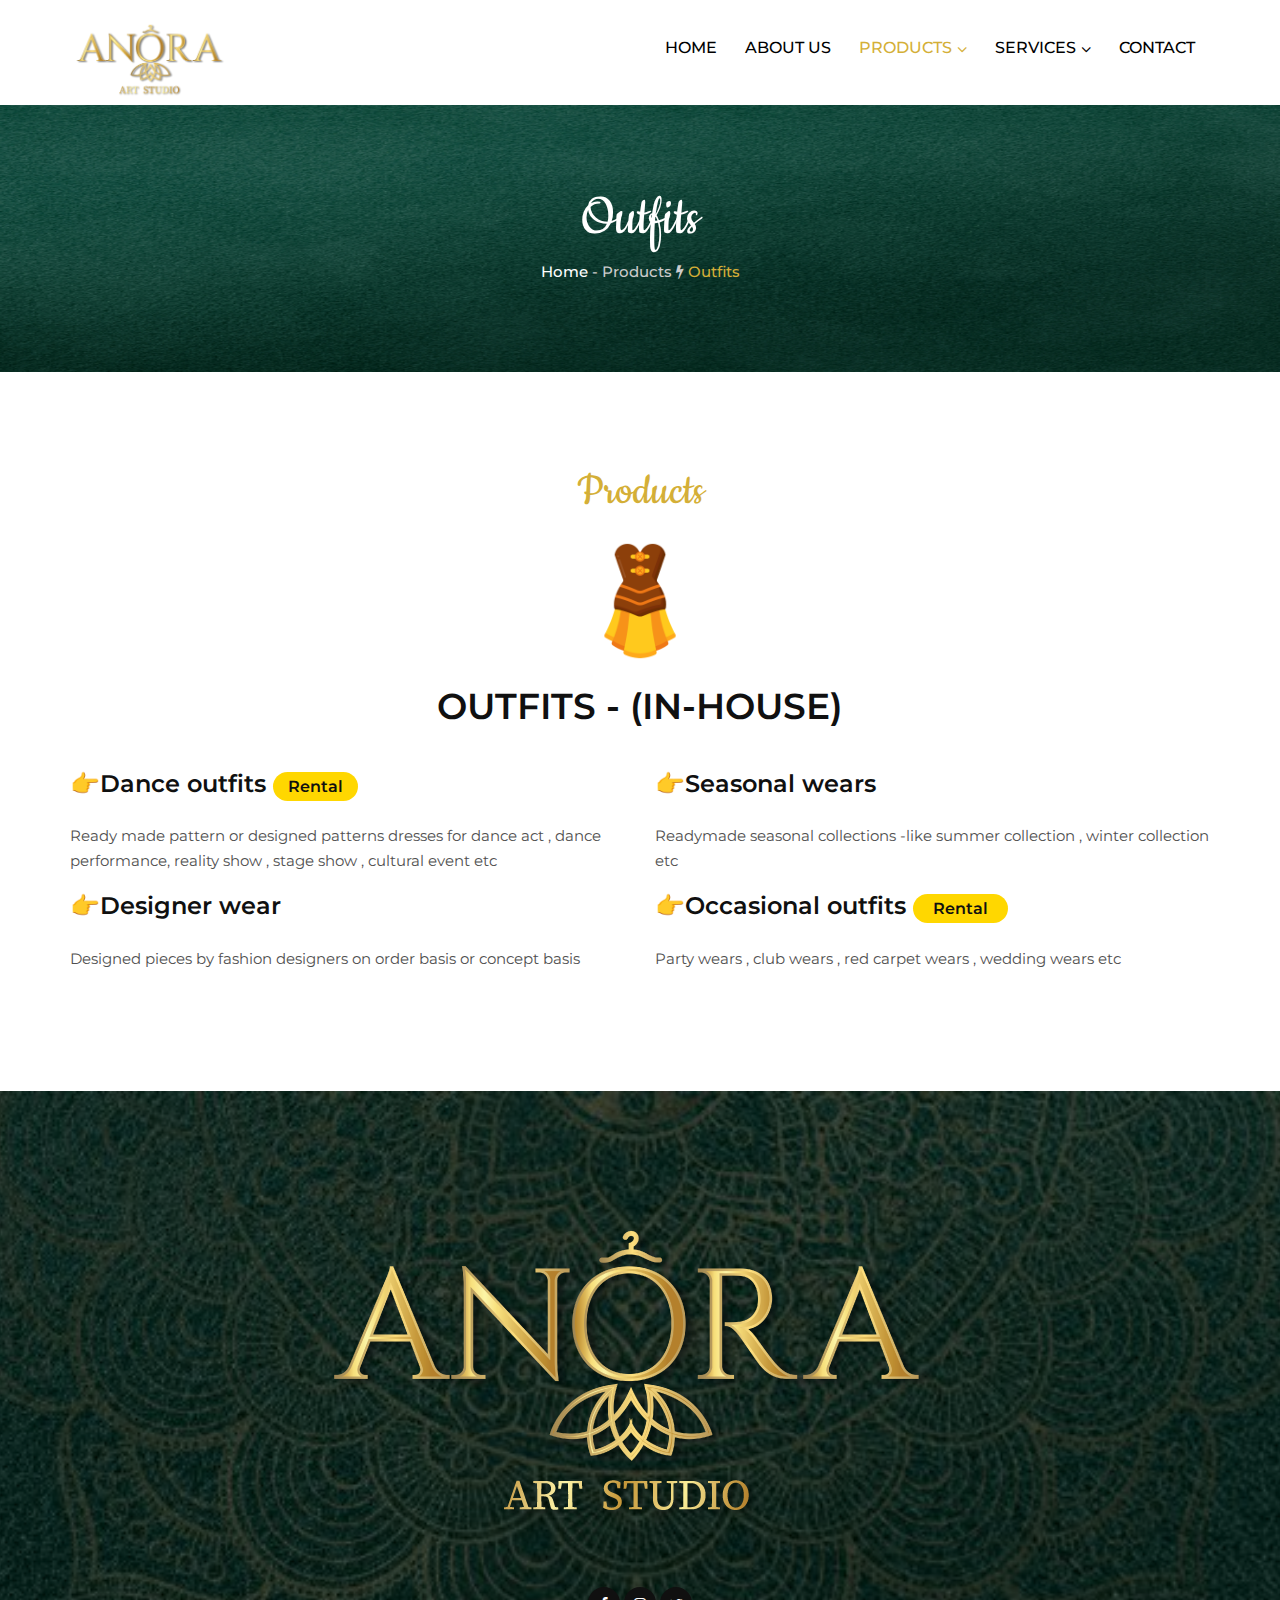
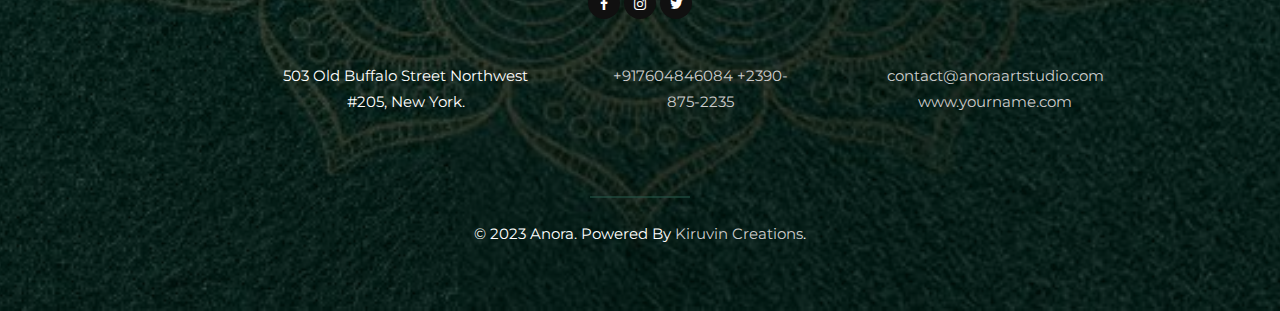
<file: outfits.html>
<!doctype html>
<html class="no-js" lang="zxx">

<head>
    <meta charset="utf-8">
    <meta http-equiv="x-ua-compatible" content="ie=edge">
    <title>Anora | Outfits</title>
    <meta name="description" content="">
    <meta name="viewport" content="width=device-width, initial-scale=1">
    <link rel="apple-touch-icon" href="apple-touch-icon.png">
    <link rel="shortcut icon" type="image/x-icon" href="images/fav.png">
    <!-- Place favicon.ico in the root directory -->
    <!-- all css here -->
    <!-- bootstrap v3.3.6 css -->
    <link rel="stylesheet" href="css/bootstrap.min.css">
    <!-- font-awesome css -->
    <link rel="stylesheet" href="css/font-awesome.min.css">
    <!-- animate css -->
    <link rel="stylesheet" href="css/animate.css">
    <!-- Main Menu css -->
    <link rel="stylesheet" href="css/rsmenu-main.css">
    <!-- rsmenu transitions css -->
    <link rel="stylesheet" href="css/rsmenu-transitions.css">
    <!-- hover-min css -->
    <link rel="stylesheet" href="css/hover-min.css">
    <!-- owl.carousel css -->
    <link rel="stylesheet" href="css/owl.carousel.css">
    <!-- Slick css -->
    <link rel="stylesheet" href="css/slick.css">
    <!-- slick-theme css -->
    <link rel="stylesheet" href="css/slick-theme.css">
    <!-- magnific popup css -->
    <link rel="stylesheet" type="text/css" href="css/magnific-popup.css">
    <!-- style css -->
    <link rel="stylesheet" href="style.css">
    <!-- responsive css -->
    <link rel="stylesheet" href="css/responsive.css">
</head>

<body>



    <!--Header area start here-->
    <header id="inner">
        <div class="header-area">
            <div class="container">
                <!-- Row -->
                <div class="row">
                    <div class="col-md-2 col-sm-2 col-xs-12">
                        <a href="index.html"><img src="images/logo2.png" alt="logo"></a>
                    </div>
                    <div class="col-md-10 col-sm-10 col-xs-12">
                        <div class="row margin">
                            <a class="rs-menu-toggle"><i class="fa fa-bars"></i>Menu</a>
                            <nav class="rs-menu">
                                <ul class="nav-menu">
                                    <!-- Home -->
                                    <li class=""><a href="index.html">Home</a>
                                    </li>
                                    <li class=""> <a href="about.html">About Us</a></li>
                                    <li class="menu-item-has-children"> <a href="#">Products</a>
                                        <ul class="sub-menu">
                                            <li> <a href="outfits.html">Outfits</a></li>
                                            <li><a href="jewels.html">Jewels & Ornaments</a></li>
                                            <li><a href="apparels.html">Apparel & Accessories</a></li>
                                        </ul>
                                    </li>
                                    <li class="menu-item-has-children"> <a href="#">Services</a>
                                        <ul class="sub-menu">
                                            <li> <a href="photography.html">Photography</a></li>
                                            <li><a href="makeup.html">Make Up</a></li>
                                        </ul>
                                    </li>
                                    <li class=""> <a href="contact.html">Contact</a></li>
                                </ul>
                            </nav>
                        </div>
                    </div>
                </div>
            </div>
        </div>
    </header>
    <!--Header area end here-->

    <!-- Banner Section Start Here -->
    <div class="inner-banner">
        <img src="images/banner/2.jpg" alt="">
        <div class="title">
            <h1>Outfits</h1>
            <span><a href="index.html">Home</a> - Products <i
                    class="fa fa-bolt" aria-hidden="true"></i> <span class="last">Outfits</span></span>
        </div>
    </div>
    <!-- Banner Section end Here -->

    <!-- product Section Start Here -->
    <div class="spc-equal">
        <div class="container">
            <h2 class="sec-title">Products</h2>
            <br>
            <center><img src="images/dress.png" alt="" width="120"></center>
            <br>
            <h3 class="sec-sub-title">OUTFITS - (IN-HOUSE)</h3>
            <div class="row">
                <div class="col-sm-12 col-md-6">
                    <h3>👉Dance outfits <span
                            style="background-color: gold; margin:10px 0; font-size: medium; padding: 5px 15px; border-radius: 50px;">
                            Rental </span> </h3>
                    <p>Ready made pattern or designed patterns dresses for dance act , dance performance,
                        reality show , stage show , cultural event etc</p>
                </div>
                <div class="col-sm-12 col-md-6">
                    <h3>👉Seasonal wears</h3>
                    <p>Readymade seasonal collections -like summer collection , winter collection etc</p>
                </div>
            </div>

            <div class="row">
                <div class="col-sm-12 col-md-6">
                    <h3>👉Designer wear</h3>
                    <p> Designed pieces by fashion designers on order basis or concept basis</p>
                </div>
                <div class="col-sm-12 col-md-6">
                    <h3>👉Occasional outfits <span
                            style="background-color: gold;margin: 10px 0;  font-size: medium;padding: 5px 20px; border-radius: 50px;">
                            Rental</span>
                    </h3>
                    <p> Party wears , club wears , red carpet wears , wedding wears etc</p>
                </div>
            </div>
        </div>
    </div>

    <!-- Start scrollUp  -->
    <div id="return-to-top">
        <span>Top</span>
    </div>
    <!-- End scrollUp  -->

    <footer class="spc-large">
        <div class="container">
            <!-- Footer Logo  -->
            <div class="logo text-center">
                <a href="index.html"> <img src=" images/logo2.png" alt="logo"></a>
            </div>
            <!-- Footer Social Icon  -->
            <div class="social-icon text-center">
                <ul class="text-center">
                    <li>
                        <a href="#"><i class="fa fa-facebook" aria-hidden="true"></i></a>
                    </li>
                    <li>
                        <a href="#"><i class="fa fa-instagram" aria-hidden="true"></i></a>
                    </li>
                    <li>
                        <a href="https://twitter.com/AnoraArts"><i class="fa fa-twitter" aria-hidden="true"></i></a>
                    </li>
                     
                </ul>
            </div>
            <div class="row">
                <div class="col-lg-4 col-md-4 col-sm-4 col-xs-12 col-md-offset-1">
                    <div class="address">
                        503 Old Buffalo Street
                        Northwest #205, New York.
                    </div>
                </div>
                <div class="col-lg-3 col-md-3 col-sm-3 col-xs-12">
                    <div class="phone">
                        <a href="tel:+917604846084"> +917604846084</a>
                        <a href="tel:+2390-875-2235">+2390-875-2235</a>
                    </div>
                </div>
                <div class="col-lg-4 col-md-4 col-sm-4 col-xs-12">
                    <div class="email">
                        <a href="mailto:contact@anoraartstudio.com">contact@anoraartstudio.com</a>
                        <a href="mailto:www.yourname.com">www.yourname.com</a>
                    </div>
                </div>
                <div class="copyright text-center">© 2023 <span>Anora.</span> Powered By <a
                        href="https://kiruvin.com/">Kiruvin Creations</a>. </div>
            </div>
        </div>
    </footer>
    <!-- Footer Area Section End Here -->

    <!-- all js here -->
    <script src="js/jquery.min.js"></script>
    <!-- Menu js -->
    <script src="js/rsmenu-main.js"></script>
    <!-- bootstrap js -->
    <script src="js/bootstrap.min.js"></script>
    <!-- wow js -->
    <script src="js/wow.min.js"></script>
    <!-- jquery.counterup js -->
    <script src="js/jquery.counterup.min.js"></script>
    <script src="js/waypoints.min.js"></script>
    <!-- slick-theme js -->
    <script src="js/slick.min.js"></script>
    <!-- isotope.pkgd.min js -->
    <script src="js/isotope.pkgd.min.js"></script>
    <!-- imagesloaded.pkgd.min js -->
    <script src="js/imagesloaded.pkgd.min.js"></script>
    <!-- magnific popup -->
    <script src="js/jquery.magnific-popup.min.js"></script>
    <!-- owl.carousel js -->
    <script src="js/owl.carousel.min.js"></script>
    <!-- parallax js -->
    <script src="js/parallax.js"></script>
    <!-- Contact form  -->
    <script src="js/contact-form.js"></script>
    <!-- main js -->
    <script src="js/main.js"></script>
</body>

</html>
</file>
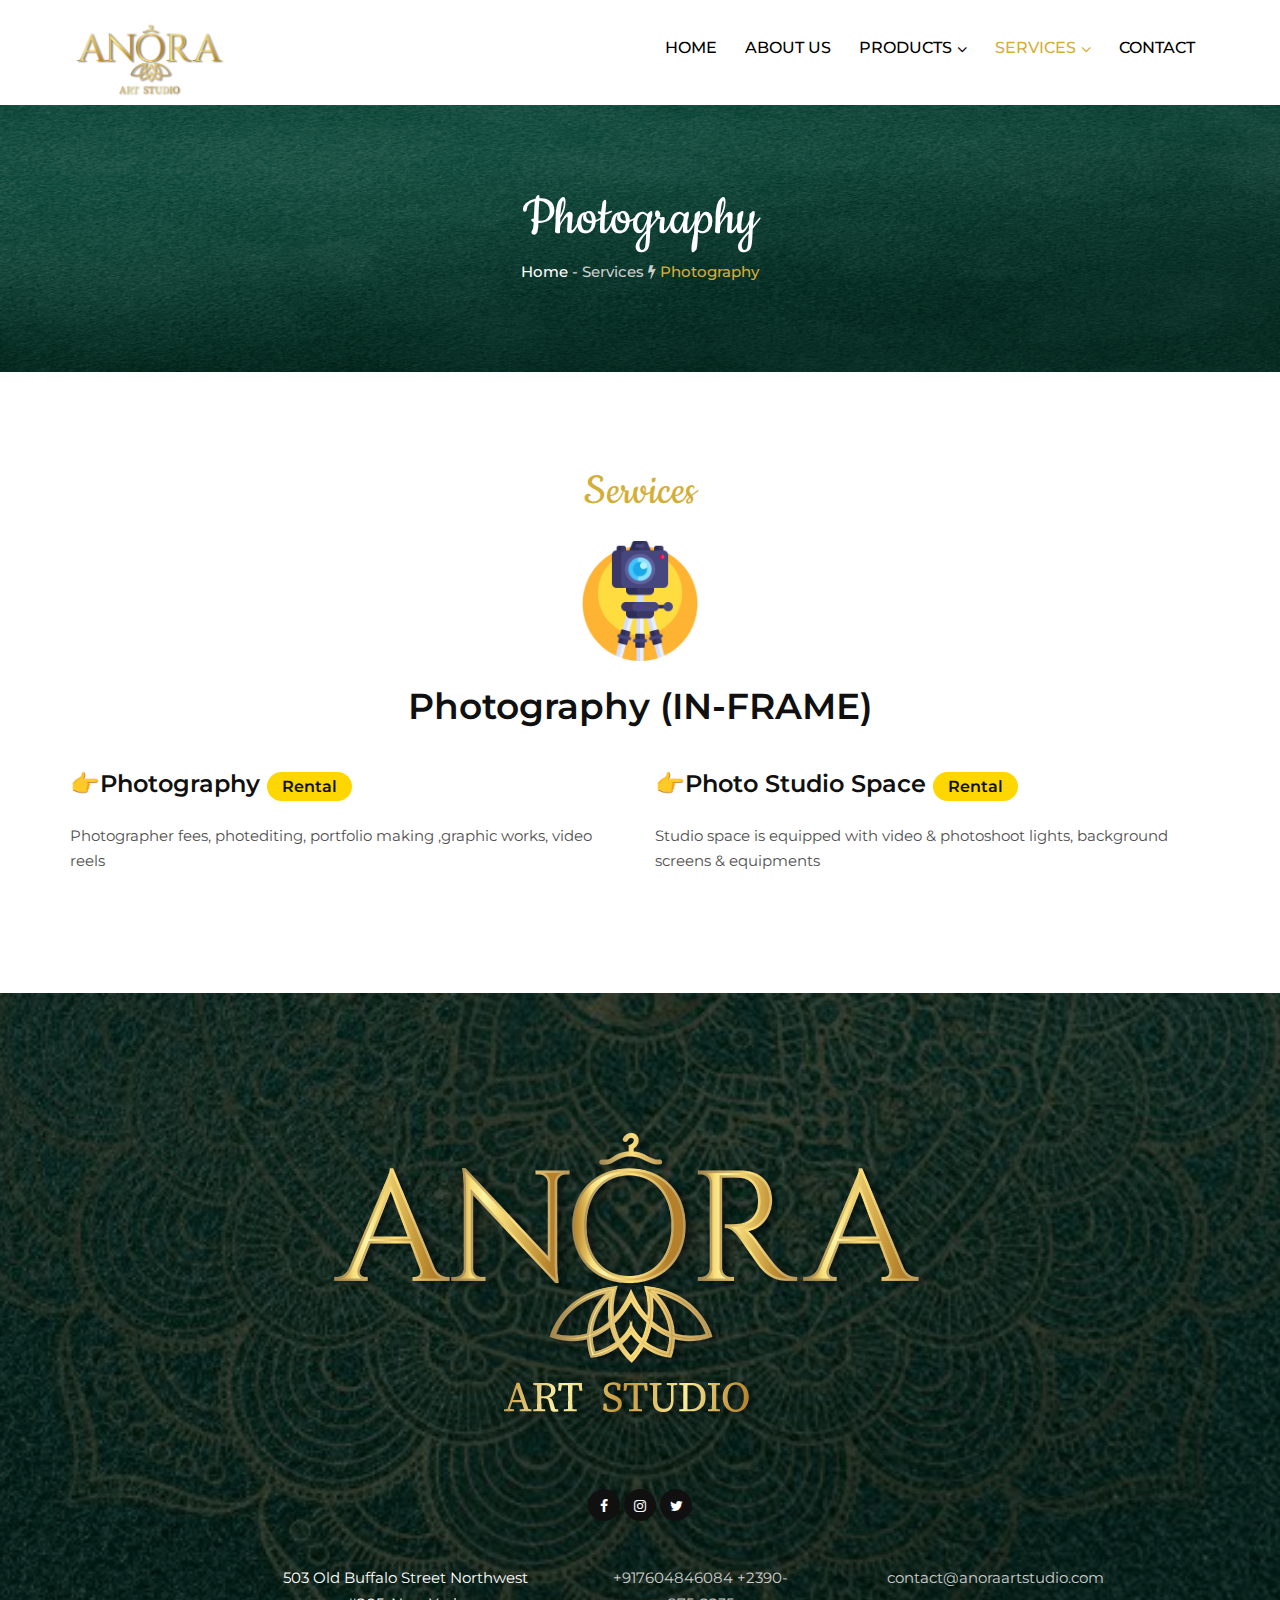
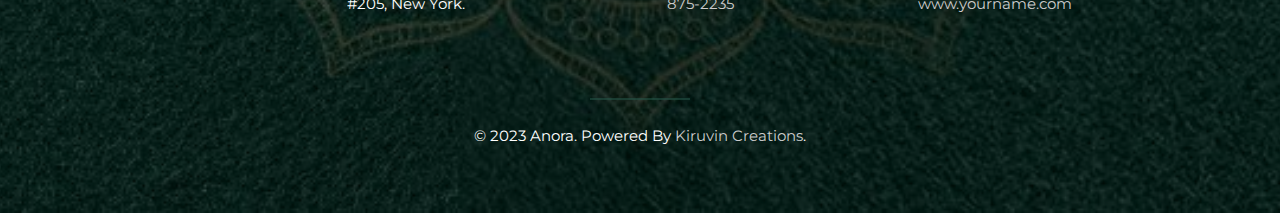
<file: photography.html>
<!doctype html>
<html class="no-js" lang="zxx">

<head>
    <meta charset="utf-8">
    <meta http-equiv="x-ua-compatible" content="ie=edge">
    <title>Anora | Photography</title>
    <meta name="description" content="">
    <meta name="viewport" content="width=device-width, initial-scale=1">
    <link rel="apple-touch-icon" href="apple-touch-icon.png">
    <link rel="shortcut icon" type="image/x-icon" href="images/fav.png">
    <!-- Place favicon.ico in the root directory -->
    <!-- all css here -->
    <!-- bootstrap v3.3.6 css -->
    <link rel="stylesheet" href="css/bootstrap.min.css">
    <!-- font-awesome css -->
    <link rel="stylesheet" href="css/font-awesome.min.css">
    <!-- animate css -->
    <link rel="stylesheet" href="css/animate.css">
    <!-- Main Menu css -->
    <link rel="stylesheet" href="css/rsmenu-main.css">
    <!-- rsmenu transitions css -->
    <link rel="stylesheet" href="css/rsmenu-transitions.css">
    <!-- hover-min css -->
    <link rel="stylesheet" href="css/hover-min.css">
    <!-- owl.carousel css -->
    <link rel="stylesheet" href="css/owl.carousel.css">
    <!-- Slick css -->
    <link rel="stylesheet" href="css/slick.css">
    <!-- slick-theme css -->
    <link rel="stylesheet" href="css/slick-theme.css">
    <!-- magnific popup css -->
    <link rel="stylesheet" type="text/css" href="css/magnific-popup.css">
    <!-- style css -->
    <link rel="stylesheet" href="style.css">
    <!-- responsive css -->
    <link rel="stylesheet" href="css/responsive.css">
</head>

<body>

    <!--Header area start here-->
    <header id="inner">
        <div class="header-area">
            <div class="container">
                <!-- Row -->
                <div class="row">
                    <div class="col-md-2 col-sm-2 col-xs-12">
                        <a href="index.html"><img src="images/logo2.png" alt="logo"></a>
                    </div>
                    <div class="col-md-10 col-sm-10 col-xs-12">
                        <div class="row margin">
                            <a class="rs-menu-toggle"><i class="fa fa-bars"></i>Menu</a>
                            <nav class="rs-menu">
                                <ul class="nav-menu">
                                    <!-- Home -->
                                    <li class=""><a href="index.html">Home</a>
                                    </li>
                                    <li class=""> <a href="about.html">About Us</a></li>
                                    <li class="menu-item-has-children"> <a href="#">Products</a>
                                        <ul class="sub-menu">
                                            <li> <a href="outfits.html">Outfits</a></li>
                                            <li><a href="jewels.html">Jewels & Ornaments</a></li>
                                            <li><a href="apparels.html">Apparel & Accessories</a></li>
                                        </ul>
                                    </li>
                                    <li class="menu-item-has-children"> <a href="#">Services</a>
                                        <ul class="sub-menu">
                                            <li> <a href="photography.html">Photography</a></li>
                                            <li><a href="makeup.html">Make Up</a></li>
                                        </ul>
                                    </li>
                                    <li class=""> <a href="contact.html">Contact</a></li>
                                </ul>
                            </nav>
                        </div>
                    </div>
                </div>
                <!-- End Row -->
            </div>
        </div>
    </header>

    <!--Header area end here-->
    <!-- Banner Section Start Here -->
    <div class="inner-banner">
        <img src="images/banner/2.jpg" alt="">
        <div class="title">
            <h1>Photography</h1>
            <span><a href="index.html">Home</a> - Services <i
                    class="fa fa-bolt" aria-hidden="true"></i> <span class="last">Photography</span></span>
        </div>
    </div>
    <!-- Banner Section end Here -->

    <!-- Services Section Start Here -->
    <div class="spc-equal">
        <div class="container">
            <h2 class="sec-title">Services</h2>
            <br>
            <center><img src="images/photography.png" alt="" width="120"></center>
            <br>
            <h3 class="sec-sub-title">Photography (IN-FRAME)</h3>
            <div class="row">
                <div class="col-sm-12 col-md-6">
                    <h3>👉Photography <span
                            style="background-color: gold; margin:10px 0; font-size: medium; padding: 5px 15px; border-radius: 50px;">
                            Rental </span> </h3>
                    <p>Photographer fees, photediting, portfolio making ,graphic works, video reels</p>
                </div>
                <div class="col-sm-12 col-md-6">
                    <h3>👉Photo Studio Space <span
                            style="background-color: gold; margin:10px 0; font-size: medium; padding: 5px 15px; border-radius: 50px;">
                            Rental </span> </h3>
                    <p>Studio space is equipped with video & photoshoot lights, background screens & equipments</p>
                </div>
            </div>
        </div>
    </div>

    <!-- Start scrollUp  -->
    <div id="return-to-top">
        <span>Top</span>
    </div>
    <!-- End scrollUp  -->

    <footer class="spc-large">
        <div class="container">
            <!-- Footer Logo  -->
            <div class="logo text-center">
                <a href="index.html"> <img src=" images/logo2.png" alt="logo"></a>
            </div>
            <!-- Footer Social Icon  -->
            <div class="social-icon text-center">
                <ul class="text-center">
                    <li>
                        <a href="#"><i class="fa fa-facebook" aria-hidden="true"></i></a>
                    </li>
                    <li>
                        <a href="#"><i class="fa fa-instagram" aria-hidden="true"></i></a>
                    </li>
                    <li>
                        <a href="https://twitter.com/AnoraArts"><i class="fa fa-twitter" aria-hidden="true"></i></a>
                    </li>
                     
                </ul>
            </div>
            <div class="row">
                <div class="col-lg-4 col-md-4 col-sm-4 col-xs-12 col-md-offset-1">
                    <div class="address">
                        503 Old Buffalo Street
                        Northwest #205, New York.
                    </div>
                </div>
                <div class="col-lg-3 col-md-3 col-sm-3 col-xs-12">
                    <div class="phone">
                        <a href="tel:+917604846084"> +917604846084</a>
                        <a href="tel:+2390-875-2235">+2390-875-2235</a>
                    </div>
                </div>
                <div class="col-lg-4 col-md-4 col-sm-4 col-xs-12">
                    <div class="email">
                        <a href="mailto:contact@anoraartstudio.com">contact@anoraartstudio.com</a>
                        <a href="mailto:www.yourname.com">www.yourname.com</a>
                    </div>
                </div>
                <div class="copyright text-center">© 2023 <span>Anora.</span> Powered By <a
                        href="https://kiruvin.com/">Kiruvin Creations</a>. </div>
            </div>
        </div>
    </footer>
    <!-- Footer Area Section End Here -->

    <!-- all js here -->
    <script src="js/jquery.min.js"></script>
    <!-- Menu js -->
    <script src="js/rsmenu-main.js"></script>
    <!-- bootstrap js -->
    <script src="js/bootstrap.min.js"></script>
    <!-- wow js -->
    <script src="js/wow.min.js"></script>
    <!-- jquery.counterup js -->
    <script src="js/jquery.counterup.min.js"></script>
    <script src="js/waypoints.min.js"></script>
    <!-- slick-theme js -->
    <script src="js/slick.min.js"></script>
    <!-- isotope.pkgd.min js -->
    <script src="js/isotope.pkgd.min.js"></script>
    <!-- imagesloaded.pkgd.min js -->
    <script src="js/imagesloaded.pkgd.min.js"></script>
    <!-- magnific popup -->
    <script src="js/jquery.magnific-popup.min.js"></script>
    <!-- owl.carousel js -->
    <script src="js/owl.carousel.min.js"></script>
    <!-- parallax js -->
    <script src="js/parallax.js"></script>
    <!-- Contact form  -->
    <script src="js/contact-form.js"></script>
    <!-- main js -->
    <script src="js/main.js"></script>
</body>

</html>
</file>
<file: css/rsmenu-main.css>
/*
Author: Mad rs Themes
Author URI: http://madrsthemes.com
Description: rs Menu is a fully responsive, easy-to-use, highly customized and creative Mega Menu
Version: 1.0.0
*/
/*-----------------------------------------------------------------------------------*/
/*	GLOBAL CSS THAT ARE APPLIED FOR ALL SCREEN SIZES
/*-----------------------------------------------------------------------------------*/
.rs-menu {
   float: left;
   clear: both;
   width: 100%;
   font-size: 0;
   z-index: 9999;
   /*background: #1c1c1c;
   -webkit-box-shadow: 0 2px 5px rgba(0, 0, 0, .2);
   -moz-box-shadow: 0 2px 5px rgba(0, 0, 0, .2);
   box-shadow: 0 2px 5px rgba(0, 0, 0, .2);*/
}

.rs-menu ul,
.rs-menu li,
.rs-menu p,
.rs-menu a,
.rs-menu div,
.rs-menu i {
   border: 0;
   margin: 0;
   padding: 0;
}

.rs-menu li {
   display: block;
   vertical-align: top;
   position: relative;
}

.rs-menu a {
   display: block;
   padding: 16px;
}

.rs-menu .row {
    float: left;
    width: 100%;
    position: relative;
}

/*-----------------------------------------------------------------------------------*/
/*	SUB-MENUS SETTINGS 
/*-----------------------------------------------------------------------------------*/
/* Hide sub-menus */
.rs-menu ul ul {
	position: absolute;
   top: 100%;
   width: 100%;
   display: none;	
}

.rs-menu ul ul.visible, .rs-menu ul .rs-mega-menu ul.visible ul.sub-menu {	
	display:block;
   z-index: 17;
}

/* Adjust position of mega-menu */
.rs-menu li:hover > ul.mega-menu > li > ul {
    position:relative;
}

/*-----------------------------------------------------------------------------------*/
/*	SUB-MENUS APPEARANCE 
/*-----------------------------------------------------------------------------------*/
/* Place border bottom */
.rs-menu ul ul li {
    border-bottom:1px solid #111;
}

/* Remove border bottom on last li*/
.rs-menu ul ul li:last-child {
    border-bottom:none;
}

/* Puts shadow on sub-menus */
.rs-menu .sub-menu, .mega-menu {
	-webkit-box-shadow: 0px 4px 13px -3px #232323;
    -moz-box-shadow: 0px 4px 13px -3px #232323;
    -ms-box-shadow: 0px 4px 13px -3px #232323;
    -o-box-shadow: 0px 4px 13px -3px #232323;
    box-shadow: 0px 4px 13px -3px #232323;
}
.mega-rs h2{
	position: absolute;
	bottom: 30px;
	margin: 0 !important;
	padding: 5px 28px;
	left: 25px;
	background: rgba(0,0,0,.8);
	color: #fff;
}
.mega-rs ul li a{
	position: relative;
}
#inner .rs-menu li a {
    color: #000;
}
#inner .rs-menu li li a{
	color: #fff;
}
.header-area2 .rs-menu li li a{
	color: #fff;
}

/*-----------------------------------------------------------------------------------*/
/*  APPEARANCE SETTINGS 
/*-----------------------------------------------------------------------------------*/
.rs-menu a {
    color:#4a4a4a;
	
	/* Remove the blue Webkit background when element is tapped */
	-webkit-tap-highlight-color:rgba(0,0,0,0);
}

.multi ul ul{
	background: transparent !important;
}

.multi ul li a{
	font-weight: 400 !important;
	font-size: 13px !important;
}

.nav-menu > li > a { 
	color:#fff;
	font-size: 16px;
	text-transform: uppercase;
	font-weight: 500;
}

.header-area4 .rs-menu ul{
	text-align: right !important;
}

/* Modifies position of icons on the menu */
.rs-menu li i {
	margin-right:10px;
	font-size:16px;
	/* Make the font smoother for Chrome */
	transform:translate3d(0, 0, 0);    
}

/* Put down arrows */
.nav-menu .rs-mega-menu > a span:after, .nav-menu > .menu-item-has-children > a span:after {
    content:"\f107";
    font-family:FontAwesome;
    float:right;
    margin:2px 0 0 5px;
}

.mega-menu h1, .mega-menu h2, .mega-menu h3 {
	margin-bottom:24px;
}

.nav-menu > li > a {
	/*-webkit-box-shadow: -1px 0 0 0 rgba(0,0,0,.1);
	-moz-box-shadow: -1px 0 0 0 rgba(0,0,0,.1);
	box-shadow: -1px 0 0 0 rgba(0,0,0,.1);*/
}

.nav-menu li .mega-menu li a {    
    padding:0;
	width:auto;
	display:inline-block;
}

/*-----------------------------------------------------------------------------------*/
/*  Typography
/*-----------------------------------------------------------------------------------*/
.rs-menu ul{	
    /* Put "center" to align the center menu */	
    text-align:right;
}

.header-area2 .rs-menu ul{
	text-align: center;
}

.header-area3 .rs-menu ul{	
    /* Put "center" to align the center menu */	
    text-align:right;
}
.rs-menu li {
    font-size:14px;
}

.rs-menu a {
	font-weight: 500;
	font-family: 'Montserrat', sans-serif;
	text-rendering: optimizeLegibility;
}

.rs-menu .sub-menu li a{
	padding: 10px 14px;
}

/* Sub-menus - font size and text alignment*/
.rs-menu ul ul a {   
    font-size:14px;	
    text-align:left;
}

.mega-menu p {
	margin:12px 0;
}

.mega-menu li p a {
	font-size:16px;
    font-family: "Open Sans",sans-serif;
}

/*-----------------------------------------------------------------------------------*/
/*  MEGA MENU
/*-----------------------------------------------------------------------------------*/
.nav-menu {
    position:relative;
}

.nav-menu .rs-mega-menu {
    position: relative;
}

.nav-menu .mega-menu {
    left:0;
    width:100%;
	min-height:250px; 
	position:absolute;   
}

.nav-menu .mega-menu .mega-menu-container {
	float:left;
	width:100%;
	position:relative;
	padding:16px 16px 0 16px;
}

.nav-menu .mega-menu .sub-menu {
    display:block;
    position:relative;
	width:auto;
    padding:0;
    min-height:initial;
    box-shadow:none;   
}

.nav-menu .mega-menu .sub-menu a {
	padding:12px;
}

.nav-menu .mega-menu .sub-menu li, .nav-menu .mega-menu .sub-menu a {
    width:100%;
}

/*-----------------------------------------------------------------------------------*/
/*  MEGA MENU - IMAGES
/*-----------------------------------------------------------------------------------*/
.nav-menu .mega-menu li div.mega-menu-img a {
	float:left;
	width:100%;
	min-height:230px;
	padding:12px;
}

/*Hover Effect Images*/
.nav-menu .mega-menu li div.mega-menu-img a:hover img {
    -webkit-transform: scale(1.1);
    -moz-transform: scale(1.1);
    -o-transform: scale(1.1);
    -ms-transform: scale(1.1);
    transform: scale(1.1);
}

.multi .sub-menu li img{
    width: 50px;
    transition: all 0.5s ease 0s;
    border-radius: 100%;
}
.multi .sub-menu li:hover img{
	transform: rotate(100deg);
}
.multi .sub-menu li{
	margin-bottom: 15px;
}
.multi .sub-menu li{
	padding-bottom: 15px;
}
.multi .col-3 .sub-menu li a{
	display: inline;
}
.nav-menu .mega-menu-img h2 {
	font-size:16px;
	margin:12px 0 0 0;
	letter-spacing: 1px;
	text-transform: uppercase;
}

.nav-menu .mega-menu > li .mega-menu-img-meta {
    padding:0;
    width:auto;
    position:relative;
    height:auto;
    overflow:hidden;
    -webkit-backface-visibility:hidden;
}

/*-----------------------------------------------------------------------------------*/
/*  MEGA MENU - MAP
/*-----------------------------------------------------------------------------------*/
#map {
	height:500px;
}

/*-----------------------------------------------------------------------------------*/
/*  TRANSITIONS AND EFECTS
/*-----------------------------------------------------------------------------------*/
.nav-menu ul {
    -webkit-transition:all .3s ease-in-out;
    -moz-transition:all .3s ease-in-out;
    -ms-transition:all .3s ease-in-out;
    -o-transition:all .3s ease-in-out;
    transition:all .3s ease-in-out
}

.mega-menu-img-meta img {
    -webkit-transition:-webkit-transform .3s ease-in-out;
    -moz-transition:-moz-transform .3s ease-in-out;
    -o-transition:-o-transform .3s ease-in-out;
    -ms-transition:-ms-transform .3s ease-in-out;
    transition:transform .3s ease-in-out
}

/*-----------------------------------------------------------------------------------*/
/*  LINE
/*-----------------------------------------------------------------------------------*/
.rs-menu .line {
	padding-bottom:12px;
	border-bottom:1px solid rgba(0, 0, 0, .05);
	margin-top: 20px;
	text-align: left;
	color: #fff;
	padding-left: 15px;
}

/*-----------------------------------------------------------------------------------*/
/*  RESPONSIVE IMAGES
/*-----------------------------------------------------------------------------------*/
.rs-menu img {
	max-width:100%;	
    height:auto;
    -ms-interpolation-mode:bicubic
}

/*-----------------------------------------------------------------------------------*/
/*  MEDIA QUERIES
/*-----------------------------------------------------------------------------------*/
@media screen and (min-width: 500px) {
	.rs-menu h1 {
		font-size: 3.8rem;
		line-height: 1.2em;
	}

	.rs-menu h2 {
		font-size: 2rem;
		line-height: 1.2em;
	}

	.rs-menu h3 {
		font-size: 3.3rem;
	}

	.rs-menu h4 {
		font-size: 2.8rem;
	}
}

@media screen and (min-width: 992px) {
	.rs-menu {
		/*border:1px solid #000;*/    
		height: auto !important;
	}
	
	.rs-menu h1 {
		font-size: 3.2rem;
		line-height: 1.2em;
	}

	.rs-menu h2 {
		font-size: 2.5rem;
		line-height: 1.2em;
	}

	.rs-menu h3 {
		font-size: 2rem;
	}
	
	.rs-menu h4 {
		font-size: 1rem;
	}
	
	/* Grid */
   .rs-menu .row [class*="col-"] {
      display: block;
      width: 100%;
      min-height: 5px;
      -webkit-box-sizing: border-box;
      -moz-box-sizing: border-box;
      -ms-box-sizing: border-box;
      box-sizing: border-box;
      float: left;
      margin-left: 2.5%;
   }

   .rs-menu .row [class*="col-"]:first-child {
      margin-left: 0 !important;
   }

   .rs-menu .row .col-12 {
      width: 100%;
   }

   .rs-menu .row .col-11 {
      width: 91.45833333333334%;
   }

   .rs-menu .row .col-10 {
      width: 82.91666666666667%;
   }

   .rs-menu .row .col-9 {
      width: 74.375%;
   }

   .rs-menu .row .col-8 {
      width: 65.83333333333334%;
   }

   .rs-menu .row .col-7 {
      width: 57.29166666666667%;
   }

   .rs-menu .row .col-6 {
     width: 48.75%;
   }

   .rs-menu .row .col-5 {
     width: 40.208333333333336%;
   }

   .rs-menu .row .col-4 {
      width: 31.666666666666668%;
   }

   .rs-menu .row .col-3 {
      width: 23.125%;
   }

   .rs-menu .row .col-2 {
      width: 14.583333333333334%;
   }

   .rs-menu .row .col-1 {
      width: 6.041666666666667%;
   }
	/*-----------------------------------------------------------------------------------*/
	/*  RESPONSE MENU
	/*-----------------------------------------------------------------------------------*/
	.rs-menu li {
    	display:inline-block;
	}
	
	.nav-menu .rs-mega-menu {
    	position: static;
	}
	
	.rs-menu ul ul.visible {
		visibility: hidden;
    	opacity:0;
	}
	
	/* Remove arrows if not in mobile */
	.nav-menu .menu-item-has-children > span, .nav-menu .rs-mega-menu > span {
		display:none;
	}
	
	/* Remove Menu Toggle if not in mobile */	
	.rs-menu-toggle {
		display:none;
	}
	
	/* Remove Menu Close if not in mobile */
	.nav-menu div.sub-menu-close {
		display:none;
	}
	
	/* Insert arrows down */
	.nav-menu .rs-mega-menu > a:after, .nav-menu > .menu-item-has-children > a:after {
		content:"\f107";
		font-family:FontAwesome;
		float:right;
		margin:2px 0 0 5px;
	}
	
	/* Put arrows to the right */
	.nav-menu ul .menu-item-has-children > a:after {
		content:"\f105";
		font-family:FontAwesome;
		float:right;
	}

	/* Show sub-menus in hover */
	.rs-menu li:active > ul, .rs-menu li:focus > ul, .rs-menu li:hover > ul, .rs-menu li:hover > ul.mega-menu > li > ul, .rs-menu li:hover ul.mega-menu .sub-menu {		
		display:block;
		z-index: 17;	
	}

	/* Adjust position the sub-menus in the left */
	.rs-menu ul ul li > ul {
		left:100%;
	}
	
	/* Adjust position the sub-menus on the top */
	.rs-menu ul ul ul {
		top:0;
	}	
	
	.rs-menu ul ul {
		width:auto;
	}
	
	/* Sub-menus - width */
	.rs-menu ul ul a {
		width:285px;	/* <- Modify for width change */
	}
	
	.nav-menu .mega-menu li div.mega-menu-img a {	
		width:25%;
	}
	
	
	.nav-menu .mega-menu .mega-menu-container {		
		padding: 16px;
	}
		
}

/*-----------------------------------------------------------------------------------*/
/*  ARROWS FIXES IN IE
/*-----------------------------------------------------------------------------------*/
@media screen and (min-width:0\0) {
	.rs-menu img {
    	width:100%;    	
	}
	
    .nav-menu .menu-item-has-children a, .nav-menu .rs-mega-menu a {
        padding-right:24px
    }
	
    .nav-menu .menu-item-has-children a:after, .nav-menu .rs-mega-menu a:after {
        position:static;
        float:right;
        margin:0 -16px 0 0
    }   
}

@media only screen and (max-width: 991px) {
   .rs-menu .row [class*="col-"] {
       float: left!important;
       width: 100%!important;
       margin-left: 0!important;
       margin-right: 0!important;
    }
   
	.nav-menu > li > a {
		border-bottom:1px solid #131313;
		color: #fff !important;
		text-align: left;
	}
	
	.nav-menu > li:last-child > a {
    	border-bottom:none;
	}
	
	.nav-menu span.rs-menu-parent i { 
		margin:0;
	}
	
	.nav-menu > .menu-item-has-children > span.rs-menu-parent, .nav-menu .rs-mega-menu > span.rs-menu-parent {		
		display: block;
		position: absolute;
		right: 0;
		top: 0;
		padding: 20px;	
		cursor:pointer;
		line-height: 15px;
		background: #181818;
		border-left: 1px solid #131313;		
		
		/* Remove the blue Webkit background when element is tapped */
		-webkit-tap-highlight-color:rgba(0,0,0,0);    
	}	
	
	.nav-menu > .menu-item-has-children > span.rs-menu-parent:hover, .nav-menu .rs-mega-menu > span.rs-menu-parent:hover {	
		color: #fff;
	}
	
	.nav-menu > .menu-item-has-children .sub-menu .menu-item-has-children span.rs-menu-parent {		
		display: block;
		position: absolute;
		right: 0;
		top: 0;
		padding: 20px;	
		cursor:pointer;
		line-height: 15px;
		border-left:1px solid rgba(0, 0, 0, .05);		
		
		/* Remove the blue Webkit background when element is tapped */
		-webkit-tap-highlight-color:rgba(0,0,0,0);    
	}

	/*Options Menu Closed*/
	.nav-menu div.sub-menu-close {
		float:left;
		width:100%;
		padding:16px;
		cursor:pointer;
		background:#f6f3ed;
		
		color:#000;
		font-size:14px;
		text-align:center;		
	}
	
	.nav-menu div.sub-menu-close i {		
		font-size:16px;
		margin-right: 5px;
	}
	
	.rs-menu .sub-menu {
		-webkit-box-shadow: 0 0 20px rgba(0,0,0,.15);
		-moz-box-shadow: 0 0 20px rgba(0,0,0,.15);
		-ms-box-shadow:  0 0 20px rgba(0,0,0,.15);
		-o-box-shadow:  0 0 20px rgba(0,0,0,.15);
		box-shadow:  0 0 20px rgba(0,0,0,.15);
	}
	
	.rs-menu-close {
    	height: 0;		
    	overflow: hidden!important;
	}
	
	/*Menu Toggle Appearance*/
	.rs-menu-toggle {      
		padding: 16px;
		display: block;
		background: #fff;
		border-left: 1px solid #222;
		position: relative;
		cursor:pointer;		
		color: #222;
		font-size: 15px;
		text-transform: uppercase;
		
		/* Remove the blue Webkit background when element is tapped */
		-webkit-tap-highlight-color:rgba(0,0,0,0);
	}
	
	.rs-menu-toggle i {
		margin-right:10px; 
	}
	
}

@media only screen and (max-width: 1080px) {	
	.nav-menu > li > a i {
		display:none;
	}
}

@media only screen and (min-width: 1117px) {
	.rs-menu a {    
    	padding:20px 14px 34px;
	}
}
</file>
<file: css/rsmenu-transitions.css>
/*
Theme Name: rs Menu
Description: rs Menu is a fully responsive, easy-to-use, highly customized and creative Mega Menu
Author: Rs Themes
*/

/************************************************
	Transitions
************************************************/
@media screen and (min-width: 992px) {
	.rs-menu ul ul {
		opacity: 0;
		display: block;
		visibility: hidden;	
		transform: translateY(10px);
	}

	.rs-menu li:active > ul, .rs-menu li:focus > ul, .rs-menu li:hover > ul, .rs-menu li:hover > ul.mega-menu > li > ul, .rs-menu li:hover ul.mega-menu .sub-menu {    
		 opacity: 1;
		 visibility:visible;		
		 transform: translateY(0px);
	}	
}
</file>
<file: style.css>
@charset "utf-8";
@import url('https://fonts.googleapis.com/css?family=Montserrat:100,100i,200,200i,300,300i,400,400i,500,500i,600,600i,700,700i,800');

/**
*
* -----------------------------------------------------------------------------
*
* Template : Responsive Restaurant HTML5 Template
* Author : rs-theme
* Author URI : http://www.rstheme.com/
*
* -----------------------------------------------------------------------------
*
**/
/* Table Of Content
---------------------------------------------------------

1.General CSS
2.Header area start here 
3.Slider area start here
4.About area start here
5.Menu area Start Here
6.Head of Chef area Start Here 
7.Gallery area Start Here
8.Testimonials area Start Here
9.Blog area Css Start Here
10.Our Event area Css Start Here
11.Brand Css Start Here
12.Chefs Css Start Here
13.Instragram Css Start Here 
14.Testimonal Css Start Here
15.About page area Css Start Here
16.Blog Css Start Here
17.Blog Details Page start here
18.Gallery Page Css
19.Gallery single Css Start Here
20.Event Css Start Here
21.Event Single Css Start Here
22.Shop Page Start Here
23.Pagination Area Start Here
24.Shop Single Page Start Here
25.Menus page area Css Start Here
26.Contact Page Css Start Here
27.Order page Css Start Here
28.Shipping Area Start Here
29.Reservation Css Start Here
30.404 Page Area Start Here
31.Footer Css Start Here
32.Scroll To Css Start Here
33.Sticky Menu To Css Start Here
34.Testimonial Section Start Here
35. Preloader CSS 
36. Services CSS 


1.General CSS
....................................*/
@font-face {
  font-family: 'CookieRegular';
  src: url('fonts/CookieRegular.eot');
  src: url('fonts/CookieRegular.eot') format('embedded-opentype'), url('fonts/CookieRegular.woff2') format('woff2'), url('fonts/CookieRegular.woff') format('woff'), url('fonts/CookieRegular.ttf') format('truetype'), url('fonts/CookieRegular.svg#CookieRegular') format('svg');
}

.whatsapp {
  position: fixed;
  bottom: 90px;
  right: 20px;
  z-index: 99;
  border: none;
  outline: none;
  background-color: #25D366;
  color: white !important;
  cursor: pointer;
  padding: 14px 15px;
  border-radius: 50px;
  font-size: 30px;
  transition: 300ms;
}

.whatsapp:hover {
  color: white !important;
  bottom: 95px;
}

html,
body {
  height: 100%;
  font-size: 15px;
  color: #505050;
  font-family: 'Montserrat', sans-serif;
  vertical-align: baseline;
  line-height: 25px;
  font-weight: 400;
  background: #fff;
}

body {
  overflow-x: hidden;
}

/* ....................................
1. General CSS
.......................................*/
.floatleft {
  float: left;
}

.floatright {
  float: right;
}

.alignleft {
  float: left;
  margin-right: 15px;
  margin-bottom: 26px;
}

p,
button,
a,
img,
.slick-active,
.slick-slide,
.btn-primary {
  outline: none !important;
}

.btn-primary {
  box-shadow: none !important;
}

.alignright {
  float: right;
  margin-left: 15px;
  margin-bottom: 26px;
}

.spc-large {
  padding-top: 100px;
}

.spc-equal {
  padding: 100px 0;
}

.hidden-desktop {
  display: none;
}

.aligncenter {
  display: block;
  margin: 0 auto 26px;
}

.pad-0 {
  padding: 0;
}

.mt-30 {
  margin-bottom: 30px;
}

.pad-left-0 {
  padding-left: 0;
}

.pad-right-0 {
  padding-right: 0;
}

a:focus {
  outline: 0px solid;
}

img {
  max-width: 100%;
  height: auto;
}

.fix {
  overflow: hidden;
}

p {
  margin: 0 0 20px;
}

h4 {
  text-transform: capitalize;
}

h1,
h2,
h3,
h4,
h5,
h6 {
  margin: 0 0 26px;
  font-weight: 600;
  font-family: 'Montserrat', sans-serif;
  color: #101010;
}

a {
  transition: all 0.5s ease 0s;
  text-decoration: none;
}

a:hover {
  color: #285c4f;
  text-decoration: none;
}

a:active,
a:hover {
  outline: 0 none;
}

ul {
  list-style: outside none none;
  margin: 0;
  padding: 0;
}

.clear {
  clear: both;
}

.rs-menu a.active {
  color: #d4af37 !important;
}

.rs-menu ul>li.active>a {
  color: #d4af37 !important;
}

.nav-menu>li>a:hover,
#inner .rs-menu li>a:hover,
.nav-menu>.current_page_item>a,
.nav-menu>.current-menu-item>a,
.nav-menu>.current-menu-ancestor>a {
  color: #d4af37;
}

.nav-menu ul .current-menu-item a,
.nav-menu ul .current_page_item a,
.mega-menu li p a:hover {
  color: #d4af37;
}

.rs-menu ul ul li {
  border-bottom: 1px solid #fff !important;
}

.nav-menu .mega-menu .sub-menu a:hover,
.nav-menu .mega-menu li div.mega-menu-img a:hover,
.nav-menu .mega-menu li div.mega-menu-img a:hover h2 {
  color: #285c4f;
}

body .nav-menu .sub-menu li>a:hover,
body .nav-menu ul .active>a {
  color: #000 !important;
}

.rs-menu ul li a.hover {
  color: #285c4f;
}

::-moz-selection {
  background: #285c4f;
  text-shadow: none;
}

::selection {
  background: #285c4f;
  text-shadow: none;
  color: #ffffff;
}

.around-news li:first-child {
  margin-top: 0 !important;
}

.browserupgrade {
  margin: 26px 0;
  background: #285c4f;
  color: #333333;
  padding: 26px 0;
}

.acurate {
  margin: 0;
  padding: 0;
}

.text-right {
  text-align: right;
}

/* ------------------------------------
2.Header area start here 
---------------------------------------*/
.dropdown-submenu {
  position: relative;
  border-radius: 0;
}

.dropdown-submenu:hover>.dropdown-menu {
  display: block;
}

.dropdown-submenu>a:after {
  display: block;
  content: " ";
  float: right;
  width: 0;
  height: 0;
  border-color: transparent;
  border-style: solid;
  border-width: 5px 0 5px 5px;
  border-left-color: #ccc;
  margin-top: 5px;
  margin-right: -10px;
}

.dropdown-submenu:hover>a:after {
  border-left-color: #fff;
}

.dropdown-submenu.pull-left {
  float: none;
}

.navbar {
  background: transparent;
  border: none;
}

.rs-menu ul ul {
  background: #285c4f;
}

.header-area {
  position: absolute;
  width: 100%;
  z-index: 9999;
  padding: 15px 0 0;
}

.header-area #logo {
  padding-top: 30px;
  padding-bottom: 5px;
  height: 100px;
}

.header-area.sticky-header .nav-menu li a {
  font-size: 15px;
  padding: 15px 14px 25px;
}

.header-area.sticky-header .nav-menu li .sub-menu a {
  padding: 10px 14px;
}

.header-area.sticky-header .col-md-2 img {
  height: auto;
  /* height: 50px; */
}

.main-menu ul {
  text-align: center;
  width: 100%;
  border-radius: 0;
}

.main-menu ul>li {
  float: none;
  display: inline-block;
}

.main-menu ul li a {
  color: #fff !important;
  font-size: 17px;
  text-transform: uppercase;
  font-weight: 400;
}

.main-menu ul li a:hover {
  color: #285c4f !important;
  background: transparent !important;
}

.multi-level li ul {
  opacity: 0;
  overflow: hidden;
  top: -7px;
  left: 98%;
}

.multi-level .caret {
  transform: rotate(-92deg);
  top: 13px;
  position: absolute;
  right: 9px;
}

.main-menu ul li a.active2,
#inner .main-menu ul li a.active2 {
  color: #285c4f !important;
}

#inner .main-menu ul li a:hover {
  color: #285c4f !important;
}

.dropdown-menu {
  border: none !important;
}

.multi-level li:hover ul {
  opacity: 1;
  overflow: visible;
}

.main-menu ul li ul li a {
  color: #101010 !important;
  font-size: 14px;
}

.main-menu ul>li>ul>li {
  float: left;
}

.main-menu ul>li>ul {
  text-align: left;
}

.main-menu ul li ul li ul {
  left: 100%;
}

.mega-dropdown {
  position: static !important;
}

.mega-dropdown-menu {
  padding: 20px 0px;
  width: 100%;
  box-shadow: none;
  -webkit-box-shadow: none;
}

.mega-dropdown-menu>li>ul {
  padding: 0;
  margin: 0;
}

.mega-dropdown-menu>li>ul>li {
  list-style: none;
}

.mega-dropdown-menu>li>ul>li>a {
  display: block;
  color: #101010;
  padding: 3px 5px;
}

.mega-dropdown-menu>li ul>li>a:hover,
.mega-dropdown-menu>li ul>li>a:focus {
  text-decoration: none;
  color: #285c4f;
}

.mega-dropdown-menu .dropdown-header {
  font-size: 18px;
  color: #101010;
  padding: 5px 60px 5px 5px;
  line-height: 30px;
}

.slider-menu h3,
.todays-menu h3 {
  margin: 0 0 15px;
  font-size: 18px;
  padding-bottom: 12px;
  font-weight: 500;
  text-transform: uppercase;
  position: relative;
}

.slider-menu h3:after,
.todays-menu h3:after {
  background: #285c4f;
  height: 1px;
  width: 100%;
  content: "";
  position: absolute;
  bottom: 0;
  left: 0;
}

.slider-menu .inner a,
.todays-menu .inner a {
  background: #f5f5f5;
  color: #fff !important;
  padding: 5px 25px;
  display: inline-block;
  margin: 20px 0 0;
}

.slider-menu .inner .price,
.todays-menu .inner .price {
  margin-left: 10px;
  font-size: 18px;
  color: #285c4f;
}

.slider-menu .inner .images a,
.todays-menu .inner .images a {
  background: transparent !important;
  margin: 0 !important;
  padding: 0 !important;
  width: 100%;
}

.slider-menu .inner .images a img,
.todays-menu .inner .images a img {
  width: 100%;
}

.todays-menu .row {
  margin-bottom: 15px;
}

.todays-menu .row h4 {
  margin: 0;
  padding: 10px 0 5px;
}

.todays-menu .row p {
  margin: 0;
}

.todays-menu .row a img {
  transition: all 0.5s ease 0s;
}

.todays-menu .row a img:hover {
  opacity: .5;
}

.navbar-nav-right {
  text-align: right !important;
}

.others-link li {
  display: block !important;
  text-align: left;
  margin-bottom: 0px;
  padding: 6px 0 5px 12px;
  border-bottom: 1px solid #f5f5f5;
}

.carousel-control {
  width: 30px;
  height: 30px;
  top: -35px;
}

.left.carousel-control {
  right: 30px;
  left: inherit;
}

.navbar-inverse .navbar-nav>.open>a,
.navbar-inverse .navbar-nav>.open>a:hover,
.navbar-inverse .navbar-nav>.open>a:focus {
  background: transparent !important;
}

.carousel-control .glyphicon-chevron-left,
.carousel-control .glyphicon-chevron-right {
  font-size: 12px;
  background-color: #fff;
  line-height: 30px;
  text-shadow: none;
  color: #333;
  border: 1px solid #ddd;
}

.dropdown-menu>li>a {
  width: 260px !important;
  padding: 4px 15px !important;
}

.dropdown-menu {
  min-width: 260px !important;
}

#inner .header-top {
  background: #252525;
  padding: 7px 0;
}

#inner .header-top .social-icon ul {
  padding: 0;
  margin: 0;
}

#inner .header-top .social-icon ul li {
  float: left;
  list-style: none;
  color: #ccc;
  font-size: 12px;
}

#inner .header-top .social-icon ul li a {
  color: #ccc;
  font-size: 12px;
  margin-right: 24px;
  padding: 2px 0;
}

#inner .header-top .social-icon ul li a:hover {
  color: #285c4f;
}

#inner .header-top .social-icon ul li:nth-child(6) a {
  border-right: 1px solid #505050;
  margin: 0 24px 0 0;
  padding: 0 24px 0 0;
}

#inner .header-top .top-hour {
  float: right;
  padding: 0;
  margin: 0;
  color: #ccc;
  font-size: 12px;
}

#inner .header-top .top-hour li {
  color: #ccc;
  float: left;
  list-style: none;
  font-size: 14px;
  position: relative;
}

#inner .header-top .top-hour li a {
  color: #ccc;
  font-size: 12px;
  border-left: 1px solid #505050;
  margin-left: 24px;
  padding-left: 24px;
}

#inner .header-top .top-hour li a sup {
  color: #285c4f;
}

#inner .header-top .top-hour li a:hover {
  color: #285c4f;
}

#inner .header-top .top-hour li:hover ul {
  opacity: 1;
  overflow: visible;
}

#inner .header-top .top-hour .open-time {
  float: left;
  font-size: 12px;
}

#inner .main-menu ul li a {
  color: #505050 !important;
}

#inner a.logo {
  padding-top: 20px !important;
  display: block !important;
}

#inner .navbar-nav {
  margin-top: -58px !important;
}

#inner .header-area {
  position: relative;
}

.dsk-hide {
  display: none;
}

.top-hour li ul {
  opacity: 0;
  display: none;
  position: absolute;
  top: 100%;
  display: block;
  z-index: 99999999;
  background: #252525;
  text-align: left;
  left: 24px;
  width: 150px;
  transition: all 0.5s ease 0s;
}

#inner .header-top .top-hour li ul li {
  float: none;
  display: block;
  padding: 6px 0;
}

#inner .header-top .top-hour li ul li a {
  border: none;
  margin: 0;
  padding: 0 22px;
  display: block;
}

.top-hour li:hover ul {
  display: block;
  opacity: 1;
}

.our-chefs {
  background: #f9f9f9;
}

.our-chefs .sec-sub-title {
  margin-bottom: 43px;
  margin-top: 10px;
}

.our-chefs .inner {
  position: relative;
  overflow: hidden;
}

.our-chefs .inner .images {
  overflow: hidden;
}

.our-chefs .inner .images img {
  transform: scale(1.1);
  transition: all 0.5s ease 0s;
}

.our-chefs .inner .dsc {
  position: absolute;
  bottom: 30px;
  left: 0;
  width: 252px;
}

.our-chefs .inner .dsc h4 {
  font-size: 18px;
  color: #fff;
  padding: 16px 23px;
  background: #101010;
  text-transform: uppercase;
  line-height: 18px;
  margin: 0;
  font-weight: 500;
  transition: all 0.5s ease 0s;
}

.our-chefs .inner .dsc span {
  color: #ccc;
  background: #101010;
  padding: 16px 23px;
  margin-top: 7px;
  display: inline-block;
  transition: all 0.5s ease 0s;
}

.our-chefs .inner .dsc ul {
  padding: 24px 0 0;
  margin: 0;
}

.our-chefs .inner .dsc ul li {
  float: left;
  list-style: none;
}

.our-chefs .inner .dsc ul li a {
  margin: 0 10px;
}

.our-chefs .inner .dsc ul li a i {
  width: 30px;
  height: 30px;
  line-height: 30px;
  color: #505050;
  text-align: center;
  background: #fff;
  border-radius: 100%;
  box-shadow: 0 0 7px #333;
  transition: all 0.5s ease 0s;
}

.our-chefs .inner .triangle_left {
  width: 0;
  height: 0;
  border-top: 70px solid transparent;
  border-right: 140px solid #101010;
  border-bottom: 70px solid transparent;
  position: absolute;
  top: -75px;
  left: -117px;
  transform: rotate(48deg);
}

.our-chefs .inner:after {
  content: "";
  position: absolute;
  height: 100%;
  width: 100%;
  left: 0;
  top: 0;
  right: 0;
  background: rgba(0, 0, 0, 0.6);
  transition: all 0.5s ease 0s;
  transform: scaleX(0);
}

.our-chefs .inner:hover .images img {
  transform: scale(1);
}

.our-chefs .inner:hover:after {
  content: "";
  position: absolute;
  height: 100%;
  width: 100%;
  left: 0;
  top: 0;
  right: 0;
  background: rgba(0, 0, 0, 0.6);
  transition: all 0.5s ease 0s;
  transform: scale(1) !important;
}

.our-chefs .inner:hover h4 {
  background: #285c4f;
  position: relative;
  z-index: 11;
}

.our-chefs .inner:hover span {
  background: #285c4f;
  position: relative;
  z-index: 11;
}

.our-chefs .inner:hover ul li a i {
  color: #285c4f;
  position: relative;
  z-index: 11;
}

.our-chefs .inner:hover .triangle_left {
  border-right: 140px solid #285c4f;
  z-index: 11;
}

.brand-logo-about {
  background: #f0f0f0 !important;
}

/* ------------------------------------
3.Slider area start here 
---------------------------------------*/
.slider-main {
  position: relative;
  overflow: hidden;
}

.slider-main .item img {
  width: 100%;
  height: 100vh;
  position: relative;
}

.slider-main .owl-nav {
  position: absolute;
  top: 50%;
  width: 100%;
  color: #fff;
}

.slider-main .owl-nav .owl-prev {
  position: absolute;
  left: 80px;
  text-align: center;
}

.slider-main .owl-nav .owl-prev i {
  font-size: 60px;
  width: 58px;
  height: 60px;
  line-height: 55px;
  /* background: #285c4f; */
  transition: all 0.5s ease 0s;
  color: #fff;
}

.slider-main .owl-nav .owl-prev:hover i {
  background: #3333337b;
}

.slider-main .owl-nav .owl-next {
  position: absolute;
  right: 80px;
  text-align: center;
}

.slider-main .owl-nav .owl-next i {
  font-size: 60px;
  width: 58px;
  height: 60px;
  line-height: 55px;
  /* background: #285c4f; */
  color: #fff;
  transition: all 0.5s ease 0s;
}

.slider-main .owl-nav .owl-next:hover i {
  background: #3333337b;
}

.slider-main .dsc {
  position: absolute;
  top: 50%;
  left: 50%;
  -ms-transform: translate(-50%, -50%);
  /* IE 9 */
  -webkit-transform: translate(-50%, -50%);
  /* Safari */
  transform: translate(-50%, -50%);
  width: 100%;
  text-align: center;
  z-index: 99;
}

.slider-main .dsc h1 {
  font-family: 'CookieRegular';
  font-size: 80px;
  line-height: 80px;
  color: #fff;
  margin: 0;
  font-weight: 300;
}

.slider-main .dsc h2 {
  font-size: 60px;
  line-height: 60px;
  color: #fff;
  margin: 0;
  font-weight: 500;
  margin-top: 15px;
  margin-bottom: 54px;
}

.slider-main .dsc a {
  font-size: 15px;
  font-weight: 400;
  text-transform: uppercase;
  color: #fff;
  line-height: 18px;
  border: 3px solid #d4af37;
  padding: 14px 36px;
}

.slider-main .dsc .btn1 {
  transform: skewX(-19deg);
  background: #d4af37;
  position: relative;
  display: inline-block;
  margin-right: 30px;
}

.slider-main .dsc .btn1 span {
  display: inline-block;
  transform: skewX(19deg);
}

.slider-main .dsc .btn1:hover {
  background: transparent;
  border: 3px solid #d4af37;
}

.slider-main .dsc .btn2 {
  transform: skewX(-19deg);
  border: 3px solid #d4af37;
  position: relative;
  display: inline-block;
}

.slider-main .dsc .btn2 span {
  transform: skewX(19deg);
  display: inline-block;
}

.slider-main .dsc .btn2:hover {
  background: #d4af37;
  border: 3px solid #d4af37;
}

#logo-slider.owl-carousel .owl-item img {
  padding: 0 10px;
  width: auto !important;
}

/* ------------------------------------
4.About area start here 
---------------------------------------*/
.about-bg {
  background: url(images/about/3.jpg) center top no-repeat;
  background-size: cover;
  width: 100%;
  height: 500px;
}

.about-bg .middle-text {
  background: #f9f9f9;
  -webkit-transform: skew(-20deg);
  -moz-transform: skew(-20deg);
  -o-transform: skew(-20deg);
  transform: skew(-20deg);
  height: 500px;
  padding: 92px 0 100px;
}

.our-story {
  padding: 5rem 18% !important;
  background: #f9f9f9;
  height: auto;
}

.our-story .container {
  width: 100%;
  text-align: center;
}

.our-story .container .col-md-4 {
  padding: 0;
}

.our-story .container h2 {
  font-size: 48px;
  line-height: 50px;
  color: #285c4f;
  font-family: 'CookieRegular';
}

.our-story .container h3 {
  font-size: 36px;
  color: #101010;
}

.our-story .container .middle-text {
  position: relative;
  /*  &:after{
                position: absolute;
                top: 60%;
                left: 120px;
                width: 60%;
                height: 100%;
                background: #f9f9f9;
                content: "";
                transform: skewX(-19deg) scale(2.2);
                z-index: 1;
            } */
}

.our-story .container h2,
.our-story .container h3,
.our-story .container p,
.our-story .container .read-more {
  position: relative;
  z-index: 99;
}

.our-story .container h2 {
  font-weight: normal;
  margin: 0 0 5px;
}

.our-story .container h3 {
  font-weight: 600;
  margin: 0 0 28px;
}

.our-story .container p {
  line-height: 28px;
  margin: 0 0 42px;
}

.our-story .inner {
  -webkit-transform: skew(20deg);
  -moz-transform: skew(20deg);
  -o-transform: skew(20deg);
  transform: skew(20deg);
  padding: 0 100px;
}

.our-story .read-more {
  -ms-transform: translate(-50%, -50%);
  /* IE 9 */
  -webkit-transform: translate(-50%, -50%);
  /* Safari */
  transform: translate(-50%, -50%);
}

.read-more {
  font-size: 15px;
  font-weight: 400;
  text-transform: uppercase;
  color: #101010;
  line-height: 18px;
  border: 3px solid #285c4f;
  padding: 14px 36px;
  transform: skewX(-19deg) !important;
  font-weight: 500;
  display: inline-block;
}

.read-more span {
  transform: skewX(19deg) !important;
  position: relative !important;
  display: block;
}

.read-more:hover {
  background: #285c4f;
  color: #fff !important;
}

.about-area {
  background: #f9f9f9;
}

.about-area .inner {
  padding-top: 20px;
  padding-right: 18px;
}

.about-area .inner .sec-title,
.about-area .inner .sec-sub-title {
  text-align: left;
  margin: 0 0 3px;
}

.about-area .inner strong {
  font-weight: 600;
  font-size: 18px;
  margin: 16px 0 12px;
  display: block;
  color: #101010;
}

.about-area .inner strong span {
  color: #285c4f;
}

.about-area .inner a {
  font-weight: 600;
  text-transform: uppercase;
  color: #285c4f;
}

.about-area .inner a:hover {
  color: #101010;
}

.about-page.about-page2 {
  background: #fff;
  padding-bottom: 80px;
}

.about-page.about-page2 .inner {
  padding-top: 0;
  padding-right: 0;
}

.logo {
  position: relative;
}

.home2 .header-area {
  background: rgba(0, 0, 0, 0.6);
}

.home2 .logo {
  display: block;
  position: relative;
}

.home2 .navbar-nav {
  margin-top: -60px;
}

.home2 #main-slider h1 {
  margin-bottom: 8px;
  line-height: 115px;
  padding: 0 15px 0 0;
}

.home2 #main-slider h1 span {
  color: #285c4f;
}

.home2 #main-slider h2 {
  line-height: 70px;
  padding: 0 15px 0 0;
  font-weight: 700;
  margin-bottom: 10px;
  text-transform: uppercase;
}

.home2 #main-slider p {
  color: #fff;
  font-size: 18px;
  font-weight: 400;
  margin-bottom: 60px;
  line-height: 30px;
  max-width: 900px;
}

.home2 #main-slider .dsc {
  text-align: left;
  max-width: 1170px;
}

.home2 #main-slider .dsc .btn1,
.home2 #main-slider .dsc .btn2 {
  transform: none;
  position: relative;
  left: auto;
  text-align: left;
  max-width: 1170px;
  right: 0;
  border: none;
  background: #285c4f;
  padding: 16px 22px;
  margin-right: 17px;
  font-weight: 500;
  border: 2px solid #285c4f;
}

.home2 #main-slider .dsc .btn1:hover,
.home2 #main-slider .dsc .btn2:hover {
  background: transparent;
  border: 2px solid #285c4f;
}

.home2 #main-slider .dsc .btn2 {
  border: 2px solid #285c4f;
  background: transparent;
}

.home2 #main-slider .dsc .btn2:hover {
  background: #285c4f;
}

.home2 #main-slider .dsc .btn-slider {
  margin-left: 6px;
}

.home2 .reservation-form {
  position: relative !important;
  top: 0 !important;
  background: transparent !important;
  max-width: 1170px !important;
}

.home2 .reservation-form form {
  max-width: 1170px !important;
}

.home2 .opening-hours .reservation {
  padding: 0;
}

/* ------------------------------------
5.Menu area Start Here 
---------------------------------------*/
.menu-area .container {
  width: 100%;
  padding: 0;
}

.menu-area .container .col-md-3 {
  padding: 0;
}

.menu-area .container .col-md-3:last-child {
  padding: 0;
}

.menu-area .single-menu-area {
  position: relative;
}

.menu-area .single-menu-area .article {
  opacity: 1;
  transition: all 1s;
}

.menu-area .single-menu-area:hover .article {
  opacity: 0;
  display: none;
}

.menu-area .single-menu-area:hover .overlay {
  opacity: 1 !important;
  -moz-transform: scale(1) !important;
  -webkit-transform: scale(1) !important;
  -o-transform: scale(1) !important;
  -ms-transform: scale(1) !important;
  transform: scale(1) !important;
}

.menu-area .single-menu-area .cl-single-menu {
  overflow: hidden;
  position: relative;
}

.menu-area .single-menu-area .cl-single-menu figure {
  overflow: hidden;
  position: relative;
}

.menu-area .single-menu-area .cl-single-menu figure:before {
  position: absolute;
  width: 100%;
  height: 100%;
  top: 0;
  left: 0;
  background-color: rgba(0, 0, 0, 0.2);
  content: "";
}

.menu-area .single-menu-area .cl-single-menu figure img {
  transition: opacity 0.35s ease, transform 0.7s ease;
}

.menu-area .single-menu-area .cl-single-menu:hover figure {
  position: relative;
}

.menu-area .single-menu-area .cl-single-menu .overlay {
  background-color: rgba(0, 0, 0, 0.6);
  -webkit-transform: scaleX(0);
  transform: scaleX(0);
  transform-origin: 50% 50% 0;
  -webkit-transform-origin: 50% 50% 0;
  bottom: 5%;
  color: #ffffff;
  height: 90%;
  left: 5%;
  opacity: 0;
  position: absolute;
  transition: all 0.5s ease-out 0.15s;
  width: 90%;
  text-align: center;
  padding: 45px 38px 55px;
}

.menu-area .single-menu-area .cl-single-menu .overlay h2.menu-name {
  color: #fff;
  margin: 0 0 20px;
  padding-bottom: 20px;
  font-size: 18px;
  font-weight: 600;
  text-transform: uppercase;
  position: relative;
}

.menu-area .single-menu-area .cl-single-menu .overlay h2.menu-name:after {
  content: "";
  position: absolute;
  height: 2px;
  width: 72px;
  background: #285c4f;
  bottom: 0;
  left: 50%;
  -ms-transform: translate(-50%, -50%);
  /* IE 9 */
  -webkit-transform: translate(-50%, -50%);
  /* Safari */
  transform: translate(-50%, -50%);
}

.menu-area .single-menu-area .cl-single-menu .overlay .short-desc {
  line-height: 28px;
  position: relative;
  z-index: 999;
}

.menu-area .single-menu-area .cl-single-menu .overlay .short-desc a {
  display: block;
  color: #fff;
  max-width: 200px;
  margin: 0 auto;
}

.menu-area .single-menu-area .cl-single-menu .overlay .short-desc a:hover {
  color: #285c4f;
}

.menu-area .single-menu-area .cl-single-menu .overlay .short-desc .read-more {
  left: 30%;
  -ms-transform: translate(-50%, -50%);
  /* IE 9 */
  -webkit-transform: translate(-50%, -50%);
  /* Safari */
  transform: translate(-50%, -50%);
  margin-top: 38px;
}

.menu-area .article {
  background: rgba(0, 0, 0, 0.6);
  margin: 0;
  padding: 8px 50px 12px;
  position: relative;
  text-align: center;
  transition: all 0.5s ease 0s;
  position: absolute;
  left: 0;
  bottom: 50px;
  z-index: 111;
}

.menu-area .article h3 {
  margin-bottom: 0;
}

.menu-area .article h3 a {
  font-size: 18px;
  color: #fff;
  font-weight: 500;
  text-transform: uppercase;
}

.menu-area .article .member-title {
  font-size: 12px;
  color: #505050;
  text-transform: uppercase;
}

.sec-title {
  margin: 0 0 4px;
  padding: 0;
  font-size: 48px;
  line-height: 40px;
  color: #d4af37;
  text-align: center;
  font-family: 'CookieRegular';
  font-weight: normal;
}

.sec-sub-title {
  margin: 0;
  padding: 0;
  font-size: 36px;
  line-height: 40px;
  color: #101010;
  text-align: center;
  font-weight: 600;
  margin-bottom: 45px;
}

.menus-area .button-group {
  text-align: center;
  margin-bottom: 40px;
}

.menus-area .button-group .btn {
  background: transparent;
  color: #101010;
  text-transform: uppercase;
  border: none;
  border-radius: 0;
}

.menus-area .button-group .btn i {
  display: block;
  font-size: 20px;
  width: 38px;
  height: 38px;
  line-height: 37px;
  background: #000;
  color: #fff;
  border-radius: 100%;
  margin: 0 auto 12px;
}

.menus-area .button-group .btn:hover,
.menus-area .button-group .btn.active {
  color: #285c4f;
}

.menus-area .button-group .btn:hover i,
.menus-area .button-group .btn.active i {
  color: #285c4f;
}

.menus-area .button-group .active2:hover i {
  background: #285c4f !important;
}

.menus-area .item {
  background: #f9f9f9;
}

.menus-area .item-wrap {
  position: relative;
  z-index: 999;
  border-bottom: 3px solid #fff;
  overflow: hidden;
}

.menus-area .item-wrap .inner {
  text-align: center;
  padding: 42px 0;
}

.menus-area .item-wrap .inner h5 {
  margin: 0 0 16px;
  padding: 0 0 23px;
  font-size: 18px;
  font-weight: 500;
  background: url(images/icon/2.png) no-repeat center bottom;
}

.menus-area .item-wrap .inner span {
  font-weight: 500;
  color: #285c4f;
}

.menus-area .item-wrap img {
  transition: all 0.5s ease 0s;
}

.menus-area .item-wrap:hover:hover img {
  opacity: .5;
}

.menus-area .sec-sub-title {
  margin: 0 0 18px;
}

.container-fluid.no-gutter {
  padding: 0px;
}

.container-fluid.no-gutter .row [class*='col-']:not(:first-child),
.container-fluid.no-gutter .row [class*='col-']:not(:last-child) {
  padding-right: 0;
  padding-left: 0;
}

.menu-area .row {
  margin-left: 0;
  margin-right: 0;
}

.menu-area .item {
  border: none;
}

/* Isotope Transitions
------------------------------- */
.isotope,
.isotope .item {
  -webkit-transition-duration: 0.8s;
  -moz-transition-duration: 0.8s;
  -ms-transition-duration: 0.8s;
  -o-transition-duration: 0.8s;
  transition-duration: 0.8s;
}

.isotope {
  -webkit-transition-property: height, width;
  -moz-transition-property: height, width;
  -ms-transition-property: height, width;
  -o-transition-property: height, width;
  transition-property: height, width;
}

.isotope .item {
  -webkit-transition-property: -webkit-transform, opacity;
  -moz-transition-property: -moz-transform, opacity;
  -ms-transition-property: -ms-transform, opacity;
  -o-transition-property: top, left, opacity;
  transition-property: transform, opacity;
}

/* ------------------------------------
6.Head of Chef area Start Here 
---------------------------------------*/
.head-of-chef {
  padding: 100px 0;
  padding-bottom: 200px;
}

.head-of-chef .container {
  position: relative;
}

.head-of-chef .inner-text {
  text-align: center;
  position: relative;
}

.head-of-chef .inner-text .sec-sub-title {
  margin: 7px 0 22px;
}

.head-of-chef .inner-text p {
  padding: 0 50px 0;
  margin-bottom: 0 !important;
}

.head-of-chef .inner-text .read-more {
  left: 40%;
  -ms-transform: translate(-50%, -50%);
  /* IE 9 */
  -webkit-transform: translate(-50%, -50%);
  /* Safari */
  transform: translate(-50%, -50%);
  margin-top: 38px;
}

.head-of-chef .slider-nav {
  max-width: 600px;
  position: absolute;
  left: 0;
  bottom: 0;
}

.head-of-chef .slider-nav .slick-slide {
  padding: 0;
  border: 2px solid #ddd;
  margin: 0 5px;
  cursor: pointer;
}

.head-of-chef .slider-nav .slick-current {
  position: relative;
  overflow: hidden;
}

.head-of-chef .slider-nav .slick-current:after {
  background: rgba(0, 0, 0, 0.7);
  content: "";
  position: absolute;
  height: 100%;
  width: 100%;
  left: 0;
  right: 0;
  bottom: 0;
  top: 0;
}

.head-of-chef .slick-next:before {
  content: "\f105";
  font-family: FontAwesome;
  opacity: 1;
  transition: all 0.5s ease 0s;
  font-size: 35px;
  line-height: 20px;
}

.head-of-chef .slick-prev:before {
  content: "\f104";
  font-family: FontAwesome;
  opacity: 1;
  transition: all 0.5s ease 0s;
  font-size: 35px;
  line-height: 20px;
}

.slick-prev::before,
.slick-next::before {
  color: #101010;
}

.slick-prev:hover::before,
.slick-prev:focus::before,
.slick-next:hover::before,
.slick-next:focus::before {
  opacity: 1;
  color: red;
}

#filters i:before {
  margin-left: 0;
}

.onepage1 .opening-hours {
  padding: 120px 0 120px;
}

.onepage1 .opening-hours .reservation {
  top: -78px;
}

.opening-hours {
  padding: 92px 0 100px;
  background: url(images/anora2.jpg) no-repeat center top;
  background-size: cover;
  background-attachment: fixed;
  position: relative;
}

.opening-hours .container {
  position: relative;
}

.opening-hours:after {
  background: rgba(0, 0, 0, 0.7);
  content: "";
  position: absolute;
  height: 100%;
  width: 100%;
  left: 0;
  right: 0;
  bottom: 0;
  top: 0;
}

.opening-hours .inner {
  max-width: 745px;
  background: #fff;
  overflow: hidden;
  text-align: center;
  padding: 40px 60px 65px 60px;
  position: relative;
  z-index: 1;
}

.opening-hours .inner .images-icon {
  text-align: center;
  margin: 30px 0;
  width: 100px;
}

.opening-hours .inner .sec-sub-title {
  margin: 12px 0 0;
}

.opening-hours .inner h4 {
  margin: 0 0 8px;
  font-size: 18px;
  color: #101010;
  font-weight: 400;
}

.opening-hours .reservation {
  background: #1a4037;
  max-width: 475px;
  position: absolute;
  z-index: 99;
  top: -91px;
  height: 555px;
  right: 0;
  width: 100%;
  padding: 35px 42px 60px 42px;
}

.opening-hours .reservation h2 {
  color: #d4af37;
  font-size: 48px;
  font-family: 'CookieRegular';
  text-align: center;
  font-weight: normal;
  margin: 0 0 2px;
}

.opening-hours .reservation h3 {
  font-size: 36px;
  color: #fff;
  font-weight: 600;
  line-height: 40px;
  text-align: center;
  margin-bottom: 40px;
}

.opening-hours .reservation .form-control {
  background: transparent;
  border: none;
  border-radius: 0;
  padding: 0;
  border-bottom: 1px solid #fff;
  margin-bottom: 25px;
  color: #fff;
}

.opening-hours .reservation .form-control:focus {
  box-shadow: none;
}

.opening-hours .reservation .send-btn {
  text-align: center;
  margin-bottom: 0;
}

.opening-hours .reservation form {
  max-width: 280px;
  margin: 0 auto;
}

.opening-hours .reservation .btn-send {
  background: transparent;
  border-radius: 0;
  border: 1px solid #fff;
  text-transform: uppercase;
  color: #fff;
  padding: 6px 16px;
  transition: all 0.5s ease 0s;
}

.opening-hours .reservation .btn-send:hover {
  background: #285c4f !important;
  border: 1px solid #285c4f !important;
}

.reservation .form-control::-webkit-input-placeholder {
  /* Chrome */
  color: #fff !important;
  opacity: 1 !important;
}

.reservation .form-control:-ms-input-placeholder {
  /* IE 10+ */
  color: #fff !important;
  opacity: 1 !important;
}

.reservation .form-control::-moz-placeholder {
  /* Firefox 19+ */
  color: #fff !important;
  opacity: 1 !important;
}

.reservation .form-control:-moz-placeholder {
  /* Firefox 4 - 18 */
  color: #fff !important;
  opacity: 1 !important;
}

/* ------------------------------------
7.gallery area Start Here 
---------------------------------------*/
.home-gellary-area {
  clear: both;
}

.home-gellary-area .container {
  width: 100%;
}

.home-gellary-area .container .col-md-3 {
  padding: 0 !important;
}

.rs-gellary .portfolio-filter {
  margin-bottom: 45px;
}

.rs-gellary .portfolio-filter button {
  background: transparent;
  position: relative;
  display: inline-block;
  border: 0;
  outline: none;
  font-weight: 600;
  transition: all 0.5s ease 0s;
  margin: 0 0px 15px 0;
}

.rs-gellary .portfolio-filter button:before,
.rs-gellary .portfolio-filter button:after {
  content: '';
  position: absolute;
  height: 1px;
  width: 0px;
  background-color: #285c4f;
  transition: .5s ease width;
}

.rs-gellary .portfolio-filter button:before {
  top: 0;
  left: 0;
}

.rs-gellary .portfolio-filter button:after {
  right: 0;
  bottom: 0;
}

.rs-gellary .portfolio-filter button:hover {
  color: #285c4f;
}

.rs-gellary .portfolio-filter button:hover:before,
.rs-gellary .portfolio-filter button:hover:after {
  width: 30px;
}

.rs-gellary .portfolio-filter button.active {
  color: #285c4f;
}

.rs-gellary .portfolio-item {
  position: relative;
  overflow: hidden;
}

.rs-gellary .portfolio-item .portfolio-content {
  position: absolute;
  width: 100%;
  height: 100%;
  top: 30%;
  left: 0;
  text-align: center;
  z-index: 10;
  padding: 25px;
  opacity: 0;
  -webkit-transition: 0.3s all ease-out;
  transition: 0.3s all ease-out;
}

.rs-gellary .portfolio-item .portfolio-content:before {
  content: '';
  position: absolute;
  left: 0;
  top: 0;
  height: 100%;
  width: 100%;
  background: rgba(0, 0, 0, 0.8);
  z-index: -1;
  -webkit-transition: .25s opacity ease;
  transition: .25s opacity ease;
}

.rs-gellary .portfolio-item .portfolio-img img {
  width: 100%;
}

.rs-gellary .portfolio-item .p-zoom {
  display: inline-block;
  font-size: 50px;
  color: #d4af37;
  transition: all 0.5s ease 0s;
  position: absolute;
  top: 50%;
  left: 50%;
  -ms-transform: translate(-50%, -50%);
  /* IE 9 */
  -webkit-transform: translate(-50%, -50%);
  /* Safari */
  transform: translate(-50%, -50%);
}

.rs-gellary .portfolio-item .p-zoom:hover {
  opacity: 0.6;
}

.rs-gellary .portfolio-item .p-title {
  font-size: 18px;
  line-height: normal;
  margin-top: 0;
  font-weight: 500;
  color: #fff;
  margin-bottom: 0;
  position: absolute;
  left: 0;
  bottom: 0;
  width: 100%;
  text-transform: uppercase;
  padding: 13px 0;
  background: #000;
}

.rs-gellary .portfolio-item .p-title a {
  color: #fff;
}

.rs-gellary .portfolio-item .p-title a:hover {
  color: rgba(255, 255, 255, 0.7);
}

.rs-gellary .portfolio-item .p-desc {
  font-size: 15px;
  color: #fff;
  line-height: normal;
  margin-bottom: 0;
  margin-top: 10px;
}

.rs-gellary .portfolio-item:hover .portfolio-content {
  opacity: 1;
  top: 0;
}

/* ------------------------------------
8.Testimonials area Start Here 
---------------------------------------*/
.testimonials-area {
  overflow: hidden;
  position: relative;
  background: url(images/bg-img/2.jpg) no-repeat center top;
  background-size: cover;
}

.testimonials-area:after {
  content: "";
  position: absolute;
  left: 0;
  top: 0;
  width: 100%;
  height: 100%;
  background: rgba(0, 0, 0, 0.6);
}

.testimonials-area h2 {
  position: relative;
  z-index: 100;
}

.testimonials-area h3 {
  position: relative;
  z-index: 100;
  margin-bottom: 30px;
}

.testimonials-area .container {
  width: 100%;
  padding: 0;
}

.testimonials-area .container .col-md-4 {
  padding: 0;
}

.testimonials-area .container .inner-testimonials {
  text-align: center;
  cursor: pointer;
  background: #f9f9f9;
  padding: 98px 0px;
  transform: skew(-20deg);
  z-index: 1;
  height: 660px;
}

.testimonials-area .container .inner-testimonials .images-testimonial {
  text-align: center;
}

.testimonials-area .container .inner-testimonials .images-testimonial img {
  border-radius: 100%;
  display: inline;
}

.testimonials-area .container .inner-testimonials .testimonials {
  position: relative;
  z-index: 100;
}

.testimonials-area .container .inner-testimonials p {
  margin: 30px 0 0;
  font-style: italic;
}

.testimonials-area .container .inner-testimonials h4 {
  font-weight: 500;
  text-transform: uppercase;
  color: #101010;
  margin: 12px 0 30px;
}

.testimonials-area .container .inner-testimonials .inner {
  webkit-transform: skew(20deg);
  -moz-transform: skew(20deg);
  -o-transform: skew(20deg);
  transform: skew(20deg);
  padding: 0 100px;
}

.testimonials-area .container .images-slide-testimonial {
  text-align: center;
  display: block;
  margin: 8px;
}

.testimonials-area .container .images-slide-testimonial img {
  border-radius: 100%;
  display: inline;
  cursor: pointer;
}

.testimonials-area .container .testimonials-nav {
  max-width: 185px;
  margin: 0 auto;
}

.testimonials-area .container .slick-arrow {
  display: none !important;
}

.testimonials-area .container .slick-dots li button::before {
  opacity: 0;
}

.testimonials-area .container .slick-dots li button {
  border: 1px solid #ccc;
  width: 17px;
  height: 7px;
  padding: 0;
  transform: skewX(-19deg) !important;
  position: absolute;
}

.testimonials-area .container .slick-dots li button:hover {
  background: #285c4f;
}

.testimonials-area .container .slick-active button {
  background: #285c4f;
}

.testimonials-area .container .testimonials-nav {
  position: relative;
  z-index: 99;
}

.testimonials-area .container .slick-dots {
  position: absolute;
  bottom: -50px;
}

.testimonials-area .container .slick-dots li {
  margin: 0 2px;
}

.testimonials-area3 .container .slick-dots li button {
  transform: skewX(0deg) !important;
}

.our-event-area .slick-dots li button {
  padding: 2px;
}

.images-slide-testimonial.slick-current.slick-active {
  position: relative;
}

.images-slide-testimonial.slick-current.slick-active:after {
  background: rgba(0, 0, 0, 0.7);
  content: "";
  position: absolute;
  height: 100%;
  width: 100%;
  left: 0;
  right: 0;
  bottom: 0;
  top: 0;
  border-radius: 100%;
}

/* ------------------------------------
9.Blog area Css Start Here 
---------------------------------------*/
.home-blog-area .single-menu-area {
  position: relative;
}

.home-blog-area .single-menu-area .article {
  opacity: 1;
  transition: all 1s;
}

.home-blog-area .single-menu-area:hover figure img {
  transform: scale(1.1);
}

.home-blog-area .single-menu-area:hover .overlay {
  opacity: 1 !important;
  -moz-transform: scale(1) !important;
  -webkit-transform: scale(1) !important;
  -o-transform: scale(1) !important;
  -ms-transform: scale(1) !important;
  transform: scale(1) !important;
}

.home-blog-area .single-menu-area:hover a {
  color: #285c4f;
}

.home-blog-area .single-menu-area:hover .date {
  color: #285c4f;
}

.home-blog-area .single-menu-area .cl-single-menu {
  overflow: hidden;
  position: relative;
}

.home-blog-area .single-menu-area .cl-single-menu figure {
  overflow: hidden;
}

.home-blog-area .single-menu-area .cl-single-menu figure img {
  transform: scale(1);
  transition: opacity 0.35s ease, transform 0.7s ease;
}

.home-blog-area .single-menu-area .cl-single-menu:hover figure img {
  transform: scale(1.1);
}

.home-blog-area .single-menu-area .cl-single-menu .overlay {
  background-color: rgba(0, 0, 0, 0.6);
  -webkit-transform: scaleX(0);
  transform: scaleX(0);
  transform-origin: 50% 50% 0;
  -webkit-transform-origin: 50% 50% 0;
  bottom: 0;
  color: #ffffff;
  height: 100%;
  left: 0;
  right: 0;
  opacity: 0;
  position: absolute;
  transition: all 0.5s ease-out 0.15s;
  width: 100%;
  text-align: center;
  padding: 45px 38px 55px;
}

.home-blog-area .single-menu-area .cl-single-menu .overlay .short-desc {
  line-height: 28px;
  height: 100%;
  display: table;
}

.home-blog-area .single-menu-area .cl-single-menu .overlay .short-desc a {
  display: block;
  color: #fff;
  font-size: 18px;
  font-weight: 500;
  line-height: 25px;
  margin-top: 10px;
  display: table-cell;
  vertical-align: middle;
}

.home-blog-area .single-menu-area .cl-single-menu .overlay .short-desc a i {
  font-size: 30px;
}

.home-blog-area .single-menu-area .cl-single-menu .overlay .short-desc a:hover {
  color: #285c4f;
}

.home-blog-area .single-menu-area .cl-single-menu .overlay .short-desc .read-more {
  left: 30%;
  -ms-transform: translate(-50%, -50%);
  /* IE 9 */
  -webkit-transform: translate(-50%, -50%);
  /* Safari */
  transform: translate(-50%, -50%);
  margin-top: 38px;
}

.home-blog-area .article {
  margin-top: -38px;
  background: #f9f9f9;
  padding: 0 22px 28px 22px;
}

.home-blog-area .article h3 {
  position: relative;
  text-align: center;
  font-size: 15px;
  font-weight: 600;
  padding: 8px 0 20px;
  margin: 0 0 16px;
}

.home-blog-area .article h3:after {
  content: "";
  position: absolute;
  height: 2px;
  width: 100px;
  background: #ccc;
  bottom: 0;
  left: 50%;
  -ms-transform: translate(-50%, -50%);
  /* IE 9 */
  -webkit-transform: translate(-50%, -50%);
  /* Safari */
  transform: translate(-50%, -50%);
}

.home-blog-area .article p {
  text-align: center;
  margin-bottom: 35px;
}

.home-blog-area .article a {
  float: right;
  font-weight: 500;
  color: #505050;
}

.home-blog-area .article a i {
  font-weight: 500;
  font-size: 18px;
  position: relative;
  left: 5px;
  top: 2px;
}

.home-blog-area .article .date {
  font-weight: 500;
}

.home-blog-area .article .date i {
  font-size: 12px;
  margin: 0 4px 0 0;
  position: relative;
  top: -1px;
}

.home-blog-area .article .img {
  text-align: center;
  display: block;
  position: relative;
  z-index: 99;
}

.home-blog-area .article .img img {
  display: inline;
}

.home-blog-area .blog-gallery .article .img img {
  width: auto;
}

.menu-brand-page {
  background: #fff !important;
}

.home2-blog-area .single-menu-area {
  position: relative;
}

.home2-blog-area .single-menu-area .date-time {
  position: absolute;
  bottom: 0;
  left: 0;
  background: rgba(0, 0, 0, 0.6);
  font-weight: 500;
  color: #fff;
  z-index: 99;
  padding: 11px 8px;
  width: 50px;
  text-align: center;
  transition: all 0.5s ease 0s;
}

.home2-blog-area .single-menu-area .article {
  margin: 0;
  padding: 0;
  background: #fff;
}

.home2-blog-area .single-menu-area .article h3 {
  margin: 0;
  padding: 0;
  text-align: left;
  font-size: 18px;
  font-weight: 500;
  margin: 19px 0 12px;
}

.home2-blog-area .single-menu-area .article h3 a {
  float: none;
}

.home2-blog-area .single-menu-area .article h3:after {
  opacity: 0;
}

.home2-blog-area .single-menu-area .article p {
  text-align: left;
  margin: 0 0 11px;
  padding: 0 0 16px;
  border-bottom: 1px solid #285c4f;
}

.home2-blog-area .single-menu-area .article .eye i {
  margin-right: 2px;
}

.home2-blog-area .single-menu-area .article .eye .fa-eye {
  margin-left: 18px;
}

.home2-blog-area .single-menu-area:hover .date-time {
  background: #285c4f;
}

.home-blog-area3 {
  padding-bottom: 100px;
}

/* ------------------------------------
10.Our Event area Css Start Here 
---------------------------------------*/
.our-event-area {
  padding-bottom: 105px;
}

.our-event-area .inner {
  position: relative;
  color: #ccc;
}

.our-event-area .inner .content-left {
  position: absolute;
  right: 0;
  top: 28px;
  background: rgba(0, 0, 0, 0.8);
  width: 300px;
  padding: 30px;
}

.our-event-area .inner .content-left h4 {
  color: #fff;
  text-transform: uppercase;
  margin: 0 0 10px;
  font-weight: 400;
}

.our-event-area .inner .content-left i {
  transition: all 0.5s ease 0s;
  font-size: 12px;
  margin: 0 4px 0 0;
  position: relative;
  top: -1px;
}

.our-event-area .inner .content-left a {
  color: #ccc;
  font-style: italic;
  transition: all 0.5s ease 0s;
}

.our-event-area .inner .content-left span {
  font-size: 12px;
  margin-right: 12px;
}

.our-event-area .inner .content-left p {
  margin: 7px 0 26px;
}

.our-event-area .inner .images-left img {
  transition: all 0.5s ease 0s;
}

.our-event-area .inner:hover a {
  color: #285c4f;
}

.our-event-area .inner:hover i {
  color: #285c4f;
}

.our-event-area .inner:hover .images-left a img {
  opacity: .6;
}

.parallax-event {
  background: url(images/parallax/1.jpg) no-repeat center top;
  background-size: cover;
  background-attachment: fixed;
  position: relative;
}

.parallax-event:after {
  background: rgba(0, 0, 0, 0.9);
  position: absolute;
  content: "";
  width: 100%;
  height: 100%;
  top: 0;
  left: 0;
  right: 0;
  bottom: 0;
}

.parallax-event .container {
  position: relative;
  z-index: 999;
}

.parallax-event .container h3 {
  color: #fff;
}

/* ------------------------------------
11.Brand Css Start Here 
---------------------------------------*/
.brand-logo-area {
  background: #f9f9f9;
  padding: 70px 0;
}

.brand-logo-area a:hover {
  opacity: .6;
}

/* ------------------------------------
12.Chefs Css Start Here 
---------------------------------------*/
.chefs .social-icon {
  padding: 30px 0 0;
}

.chefs .social-icon ul {
  padding: 0;
  margin: 0;
}

.chefs .social-icon ul li {
  display: inline-block;
}

.chefs .social-icon ul li a i {
  width: 32px;
  height: 32px;
  line-height: 35px;
  background: #101010;
  border-radius: 100%;
  color: #fff;
  font-size: 14px;
  transition: all 0.5s ease 0s;
}

.chefs .social-icon ul li a i:hover {
  background: #285c4f;
}

.chefs .inner {
  border: 2px solid #000;
  text-align: center;
  padding: 46px 20px;
  position: relative;
}

.chefs .inner h4 {
  margin: 0 0 20px;
  color: #505050;
  font-weight: 500;
  font-size: 18px;
}

.chefs .inner p {
  margin: 0 auto;
  max-width: 440px;
}

.chefs .inner .border {
  border-top: 2px solid #285c4f;
  width: 120px;
  display: block;
  border-left: 2px solid #285c4f;
  height: 120px;
  position: absolute;
  top: 30px;
  left: 30px;
  opacity: 0;
  -webkit-transform: scale(1.5);
  -ms-transform: scale(1.5);
  transform: scale(1.5);
  transition: 0.6s 0.2s;
}

.chefs .inner .border2 {
  border-bottom: 2px solid #285c4f;
  width: 120px;
  display: block;
  border-right: 2px solid #285c4f;
  height: 120px;
  position: absolute;
  right: 30px;
  bottom: 30px;
  opacity: 0;
  -webkit-transform: scale(1.5);
  -ms-transform: scale(1.5);
  transform: scale(1.5);
  transition: 0.6s 0.2s;
}

.chefs .inner:hover .border {
  opacity: 1;
  -webkit-transform: scale(1);
  -ms-transform: scale(1);
  transform: scale(1);
}

.chefs .inner:hover .border2 {
  opacity: 1;
  -webkit-transform: scale(1);
  -ms-transform: scale(1);
  transform: scale(1);
}

.chefs .sec-sub-title {
  margin-bottom: 26px;
  margin-top: 12px;
}

.chefs .owl-dots {
  text-align: center;
  margin-top: 6px;
  height: 20px;
}

.chefs .owl-dots .owl-dot {
  display: inline-block;
  margin: 0 2px;
}

.chefs .owl-dots .owl-dot span {
  width: 50px;
  height: 5px;
  display: block;
  border: 1px solid #285c4f;
  border-radius: 0;
}

.chefs .owl-dots .active {
  background: #285c4f;
  border-radius: 0;
}

/* ------------------------------------
13.instragram Css Start Here 
---------------------------------------*/
.instragram .container {
  position: relative;
  width: 100%;
}

.instragram .container .col-md-3 {
  padding: 0;
}

.instragram .container .col-md-3 img {
  transition: all 0.5s ease 0s;
}

.instragram .container .col-md-3 img:hover {
  opacity: .5;
}

.instragram .container .inner {
  max-width: 635px;
  background: #285c4f;
  position: absolute;
  top: 50%;
  left: 50%;
  -ms-transform: translate(-50%, -50%);
  /* IE 9 */
  -webkit-transform: translate(-50%, -50%);
  /* Safari */
  transform: translate(-50%, -50%);
  width: 100%;
  padding: 70px 0;
}

.instragram .container .inner h2 {
  color: #fff;
}

.instragram .container .inner h3 {
  color: #101010;
  margin: 8px 0 0;
}

.our-event-area .image {
  margin-top: 20px;
  position: relative;
}

.our-event-area .slick-current .image {
  margin-top: 0px;
}

.our-event-area .slick-current .image img {
  height: 530px;
  box-shadow: 0 0 7px #333;
}

.our-event-area .slick-current .slider-content a {
  display: block !important;
  margin-top: 8px;
}

.our-event-area .slick-current .slider-content a:hover {
  color: #fff;
}

.our-event-area .price {
  background: #285c4f;
  color: #fff;
  padding: 0 8px;
  position: absolute;
  top: 20px;
  left: 30px;
}

.our-event-area .slider-content {
  position: absolute;
  bottom: 30px;
  left: 30px;
  color: #fff;
}

.our-event-area .slider-content h4 {
  margin: 0;
  padding: 0;
  font-weight: 500;
  font-size: 18px;
  color: #fff;
  text-transform: uppercase;
  margin-bottom: 10px;
}

.our-event-area .slider-content h4 a {
  display: block;
}

.our-event-area .slider-content h4 a:hover {
  color: #fff;
}

.our-event-area .slider-content a {
  color: #285c4f;
  font-style: italic;
  display: block;
  display: none;
}

.our-event-area .slider-content a i {
  color: #285c4f;
}

.our-event-area .slider-content .date,
.our-event-area .slider-content .time {
  font-size: 12px;
  margin-right: 10px;
}

.our-event-area .slider-content .date i,
.our-event-area .slider-content .time i {
  font-size: 12px;
  color: #285c4f;
  margin-right: 6px;
}

.our-event-area .slider-content .time i {
  font-size: 14px;
}

.our-event-area .slider-content .date i {
  font-size: 12px;
  color: #285c4f;
  margin-right: 6px;
  position: relative;
  top: -1px;
}

.our-event-area .slick-dots {
  bottom: -48px;
}

.our-event-area .slick-dots button {
  width: 50px;
  height: 5px;
  border: 1px solid #285c4f;
  border-radius: 0;
}

.our-event-area .slick-dots .slick-active button {
  background: #285c4f;
  border-radius: 0;
}

.our-event-area .slick-dots li {
  width: auto;
}

.our-event-area .slick-dots li button::before {
  opacity: 0;
}

/* ------------------------------------
14.Testimonal Css Start Here 
---------------------------------------*/
.testimonal-two {
  position: relative;
  background: url(images/parallax/2.jpg) no-repeat center top;
  background-size: cover;
  background-attachment: fixed;
}

.testimonal-two:after {
  content: "";
  position: absolute;
  height: 100%;
  width: 100%;
  left: 0;
  top: 0;
  right: 0;
  background: rgba(0, 0, 0, 0.8);
}

.testimonal-two .container {
  max-width: 1276px;
  width: 100%;
  color: #fff;
}

.testimonal-two .container h3 {
  color: #fff;
  position: relative;
  z-index: 99;
  margin: 0 0 10px;
  font-weight: 500;
}

.testimonal-two .container h2 {
  position: relative;
  z-index: 99;
  font-weight: 500;
}

.testimonal-two .container .inner {
  border: 2px solid #285c4f;
  position: relative;
  padding: 65px 30px;
}

.testimonal-two .container .inner .images {
  width: 120px;
  height: 120px;
  border-radius: 100%;
  position: absolute;
  top: -40px;
  left: -40px;
}

.testimonal-two .container .inner .images img {
  border-radius: 100%;
}

.testimonal-two .container .inner .images2 {
  width: 120px;
  height: 120px;
  border-radius: 100%;
  position: absolute;
  top: -40px;
  right: -40px;
}

.testimonal-two .container .inner .images2 img {
  border-radius: 100%;
}

.testimonal-two .container .inner h4 {
  color: #ffffff;
  margin: -10px 0 20px 0px;
  text-transform: uppercase;
  font-weight: 500;
  font-size: 15px;
  z-index: 99;
  position: relative;
  text-align: center;
}

.testimonal-two .container .inner p {
  color: #ccc;
  font-style: italic;
}

.testimonal-two .container .padding-equal {
  padding: 40px 15px 0 40px;
}

.testimonal-two .container .padding-equal2 {
  padding: 40px 40px 0 15px;
}

.testimonal-two .container .owl-dots {
  text-align: center;
  margin-top: 16px;
  height: 20px;
}

.testimonal-two .container .owl-dots .owl-dot {
  display: inline-block;
  margin: 0 3px;
}

.testimonal-two .container .owl-dots .owl-dot span {
  width: 50px;
  height: 5px;
  display: block;
  border: 1px solid #285c4f;
  border-radius: 0;
  background: #fff;
}

.testimonal-two .container .owl-dots .active span {
  background: #285c4f;
  border-radius: 0;
}

/* ------------------------------------
15.About page area Css Start Here 
---------------------------------------*/
.inner-banner {
  position: relative;
}

.inner-banner img {
  width: 100%;
  height: auto;
}

.inner-banner:after {
  content: "";
  position: absolute;
  height: 100%;
  width: 100%;
  left: 0;
  top: 0;
  right: 0;
  background: rgba(0, 0, 0, 0.15);
}

.inner-banner .title {
  position: absolute;
  top: 48.5%;
  left: 50%;
  -ms-transform: translate(-50%, -50%);
  /* IE 9 */
  -webkit-transform: translate(-50%, -50%);
  /* Safari */
  transform: translate(-50%, -50%);
  width: 100%;
  text-align: center;
  z-index: 999;
}

.inner-banner .title a {
  color: #fff;
}

.inner-banner .title a:hover {
  color: #285c4f;
}

.inner-banner .title span {
  position: relative;
  z-index: 99;
  color: #fff;
  font-weight: 500;
  color: #ccc;
}

.inner-banner .title span .last {
  color: #d4af37;
}

.inner-banner .title h1 {
  margin: 0 0 5px;
  padding: 0;
  color: #fff;
  font-family: 'CookieRegular';
  font-size: 60px;
  font-weight: normal;
  line-height: 70px;
}

.about-page .name {
  display: block;
  font-weight: 500;
  text-transform: uppercase;
  color: #101010;
}

.about-page2 {
  padding-bottom: 0;
}

.testimonial-about {
  margin-top: 0 !important;
}

.testimonial-about .col-sm-12 h3 {
  font-size: 25px;
  text-transform: uppercase;
  padding-bottom: 40px;
}

.bg-img {
  position: relative;
}

.bg-img:after {
  content: "";
  position: absolute;
  height: 100%;
  width: 100%;
  left: 0;
  top: 0;
  right: 0;
}

.menus-area-buttom {
  padding-bottom: 0;
}

.read-more3 {
  transform: skewX(0deg) !important;
}

.parallax-expectabut {
  background: url(images/parallax/3.jpg) no-repeat center top;
  background-attachment: fixed;
  background-size: cover;
  position: relative;
}

.parallax-expectabut:after {
  content: "";
  position: absolute;
  height: 100%;
  width: 100%;
  left: 0;
  top: 0;
  right: 0;
  background: rgba(0, 0, 0, 0.6);
}

.parallax-expectabut .container {
  position: relative;
  z-index: 999;
  text-align: center;
  max-width: 700px;
}

.parallax-expectabut .container h3 {
  color: #fff;
  margin: 10px 0 18px;
  font-size: 30px;
}

.parallax-expectabut .container p {
  color: #fff;
}

.parallax-expectabut .container a {
  background: #285c4f;
  color: #fff;
  padding: 16px 65px;
  transition: all 0.5s ease 0s;
  margin-top: 24px;
  display: inline-block;
}

.parallax-expectabut .container a:hover {
  color: #101010;
  background: #fff;
}

.parallax-expect {
  position: relative;
}

.parallax-expect:after {
  content: "";
  position: absolute;
  height: 100%;
  width: 100%;
  left: 0;
  top: 0;
  right: 0;
  background: rgba(0, 0, 0, 0.6);
}

.parallax-expect .container {
  position: relative;
  z-index: 999;
  text-align: center;
}

.parallax-expect .container h3 {
  color: #fff;
  margin: 10px 0 18px;
  font-size: 30px;
}

.parallax-expect .container p {
  color: #fff;
}

.parallax-expect .container a {
  background: #285c4f;
  color: #fff;
  padding: 16px 65px;
  transition: all 0.5s ease 0s;
  margin-top: 24px;
  display: inline-block;
}

.parallax-expect .container a:hover {
  color: #101010;
  background: #fff;
}

/* ------------------------------------
16.Blog Css Start Here 
---------------------------------------*/
.blog-page-area {
  margin-bottom: 50px;
}

.blog-page-area .row {
  margin-bottom: 50px;
}

.blog-page-area .inner {
  position: relative;
}

.blog-page-area .inner .images-content {
  background: #f5f5f5;
  text-align: center;
  padding: 45px 62px;
  width: 573px;
  position: absolute;
  right: 0;
  top: 50px;
}

.blog-page-area .inner .images-content .date {
  font-size: 12px;
  font-weight: 500;
}

.blog-page-area .inner .images-content .date i {
  font-size: 12px;
}

.blog-page-area .inner .images-content h4 {
  margin: 12px 0 22px;
}

.blog-page-area .inner .images-content h4 a {
  font-size: 18px;
  font-weight: 500;
  color: #101010;
}

.blog-page-area .inner .images-content p {
  color: #101010;
}

.blog-page-area .inner .images-content a {
  font-weight: 500;
  color: #285c4f;
}

.blog-page-area .inner .images {
  overflow: hidden;
  width: 53%;
  padding: 0;
}

.blog-page-area .inner .images i {
  position: absolute;
  top: 50%;
  left: 50%;
  -ms-transform: translate(-50%, -50%);
  /* IE 9 */
  -webkit-transform: translate(-50%, -50%);
  /* Safari */
  transform: translate(-50%, -50%);
  z-index: 99;
  width: 35px;
  height: 35px;
  line-height: 35px;
  text-align: center;
  border-radius: 100%;
  border: 1px solid #285c4f;
  color: #285c4f;
  opacity: 0;
}

.blog-page-area .inner .images:after {
  content: "";
  position: absolute;
  height: 100%;
  width: 100%;
  left: 0;
  top: 0;
  right: 0;
  background: rgba(0, 0, 0, 0.6);
  transition: all 0.5s ease 0s;
  transform: scaleX(0);
}

.blog-page-area .inner .images img {
  transform: scale(1);
  transition: all 0.5s ease 0s;
  width: 100%;
}

.blog-page-area .inner:hover .images i {
  opacity: 1;
}

.blog-page-area .inner:hover .images img {
  transform: scale(1.1);
}

.blog-page-area .inner:hover .images:after {
  content: "";
  position: absolute;
  height: 100%;
  width: 100%;
  left: 0;
  top: 0;
  right: 0;
  background: rgba(255, 255, 255, 0.6);
  transition: all 0.5s ease 0s;
  transform: scale(1) !important;
}

.blog-page-area .inner:hover .images-content h4 a {
  color: #285c4f;
}

.blog-page-area .inner .images-content-right {
  left: 0;
  z-index: 10;
}

.blog-page-area .inner .images-right {
  float: right;
}

/* ------------------------------------
17.Blog Details Page start here  
---------------------------------------*/
.single-blog-page-area .single-image {
  margin-bottom: 25px;
  overflow: hidden;
}

.single-blog-page-area .single-image img {
  filter: grayscale(0%);
  transition: all 0.8s ease-in-out 0s;
}

.single-blog-page-area .single-image img:hover {
  filter: grayscale(100%);
  transform: scale(1.1);
}

.single-blog-page-area h3 {
  font-size: 18px;
  color: #101010;
  margin: 20px 0;
  padding: 0;
  line-height: 25px;
  font-weight: 500;
}

.single-blog-page-area blockquote {
  background: #f9f9f9;
  border: medium none;
  margin: 25px 0 25px;
  padding: 24px 25px 24px 63px;
  font-size: 18px;
  color: #101010;
  font-style: italic;
  position: relative;
}

.single-blog-page-area blockquote i {
  position: absolute;
  left: 22px;
  font-size: 25px;
  top: 21px;
}

.single-blog-page-area h2 {
  font-size: 20px;
  margin: 0 0 25px;
}

.single-blog-page-area .share-section {
  border-top: 1px solid #ddd;
  padding-top: 20px;
  padding-bottom: 20px;
}

.single-blog-page-area .share-section .share-link1 {
  padding: 0;
  margin: 0;
  float: right;
}

.single-blog-page-area .share-section .share-link1 li {
  float: left;
  list-style: none;
}

.single-blog-page-area .share-section .share-link1 li a {
  padding: 7px 8px;
  border: 1px solid #ddd;
  font-size: 12px;
  font-weight: 500;
  color: #505050;
  border-radius: 4px;
  margin-left: 14px;
}

.single-blog-page-area .share-section .share-link1 li a:hover {
  background: #285c4f;
  color: #fff;
}

.single-blog-page-area .share-section .share-link1 li:first-child a {
  background: #285c4f;
  color: #fff;
}

.single-blog-page-area .share-section .life-style span {
  font-size: 12px;
  font-weight: 500;
  color: #505050;
  margin-right: 12px;
}

.single-blog-page-area .share-section .life-style span i {
  margin-right: 4px;
}

.single-blog-page-area .share-section .life-style span a {
  font-size: 12px;
  font-weight: 500;
  color: #505050;
}

.single-blog-page-area .share-section .life-style span a i {
  font-size: 12px;
  margin-right: 4px;
}

.single-blog-page-area .share-section .life-style span a:hover {
  color: #285c4f;
}

.single-blog-page-area .share-section2 {
  border: 1px solid #ddd;
  padding: 15px 15px 15px 15px;
}

.single-blog-page-area .share-section2 span {
  font-size: 15px;
  font-weight: 500;
  color: #101010;
}

.single-blog-page-area .share-section2 .share-link {
  float: right;
}

.single-blog-page-area .share-section2 .share-link li {
  float: left;
  list-style: none;
}

.single-blog-page-area .share-section2 .share-link li a {
  font-size: 12px;
  font-weight: 500;
  color: #505050;
  padding: 7px 8px;
  border: 1px solid #ddd;
  border-radius: 4px;
  margin-left: 14px;
}

.single-blog-page-area .share-section2 .share-link li a:hover {
  background: #285c4f;
  color: #fff;
  border: 1px solid #285c4f;
}

.single-blog-page-area .like-section .col-xs-12 h3 {
  margin: 14px 0 6px;
}

.single-blog-page-area .like-section .col-xs-12 h3 a {
  font-size: 15px;
  font-weight: 500;
  color: #101010;
}

.single-blog-page-area .like-section .col-xs-12 span {
  font-size: 12px;
  font-weight: 500;
}

.single-blog-page-area .like-section .col-xs-12 span i {
  font-size: 12px;
}

.single-blog-page-area .like-section .col-xs-12 .popular-post-img img {
  transition: all 0.5s ease 0s;
}

.single-blog-page-area .like-section .col-xs-12:hover a {
  color: #285c4f;
}

.single-blog-page-area .like-section .col-xs-12:hover .popular-post-img img {
  opacity: .5;
}

.single-blog-page-area .next-pre-section {
  padding: 23px 0 15px;
  margin: 0;
  overflow: hidden;
}

.single-blog-page-area .next-pre-section li {
  margin: 0;
}

.single-blog-page-area .next-pre-section li a {
  font-size: 15px;
  color: #505050;
}

.single-blog-page-area .next-pre-section li a i {
  padding: 0;
  font-size: 15px;
  font-weight: 500;
  color: #101010;
}

.single-blog-page-area .next-pre-section li a:hover {
  color: #285c4f;
}

.single-blog-page-area .next-pre-section li a:hover i {
  color: #285c4f;
}

.single-blog-page-area .next-pre-section li.left-arrow {
  float: left;
  width: 50%;
}

.single-blog-page-area .next-pre-section li.left-arrow a {
  font-size: 15px;
  font-weight: 500;
  color: #505050;
}

.single-blog-page-area .next-pre-section li.left-arrow a i {
  padding-right: 5px;
}

.single-blog-page-area .next-pre-section li.right-arrow {
  float: right;
  width: 50%;
  text-align: right;
}

.single-blog-page-area .next-pre-section li.right-arrow a {
  font-size: 15px;
  font-weight: 500;
}

.single-blog-page-area .next-pre-section li.right-arrow a i {
  padding-left: 5px;
}

.single-blog-page-area .author-comment h3 {
  font-size: 18px;
  text-transform: uppercase;
  font-weight: 500;
  margin: 42px 0 6px;
}

.single-blog-page-area .author-comment span {
  font-size: 12px;
  font-weight: 500;
}

.single-blog-page-area .author-comment span a {
  font-size: 12px;
  font-weight: 500;
}

.single-blog-page-area .author-comment span i {
  font-size: 12px;
}

.single-blog-page-area .author-comment h4 {
  font-size: 15px;
  font-weight: 500;
}

.single-blog-page-area .author-comment ul {
  padding: 0;
  margin: 0;
}

.single-blog-page-area .author-comment ul li {
  margin: 0 0 2px;
  padding: 20px 22px;
  border-bottom: 1px solid #ddd;
}

.single-blog-page-area .author-comment ul li:nth-child(2) {
  margin-left: 100px;
}

.single-blog-page-area .author-comment ul li:nth-child(2) .col-sm-2 {
  padding: 0;
}

.single-blog-page-area .author-comment ul li:last-child {
  border-bottom: none;
}

.single-blog-page-area .author-comment ul li .image-comments {
  margin-top: 0;
}

.single-blog-page-area .author-comment ul li .image-comments img {
  width: 90px;
  border-radius: 100%;
}

.single-blog-page-area .author-comment ul li .reply {
  display: block;
  position: absolute;
  text-align: right;
  width: 95%;
}

.single-blog-page-area .author-comment ul li .reply a {
  color: #101010;
}

.single-blog-page-area .author-comment ul li .reply a:hover {
  color: #285c4f;
}

.single-blog-page-area .author-comment ul li .reply i {
  color: #101010;
}

.single-blog-page-area .author-comment ul li .dsc-comments h4 {
  margin: 0 0 12px;
}

.single-blog-page-area .author-comment ul li .dsc-comments a {
  color: #285c4f;
}

.single-blog-page-area .author-comment ul li .dsc-comments p {
  margin: 6px 0 0;
}

.single-blog-page-area .leave-comments-area {
  padding-top: 20px;
}

.single-blog-page-area .leave-comments-area .form-group {
  margin-bottom: 20px;
}

.single-blog-page-area .leave-comments-area .form-group.bottom-btn {
  margin-bottom: 0;
}

.single-blog-page-area .leave-comments-area h4 {
  font-size: 18px;
  text-transform: uppercase;
  padding-left: 15px;
  font-weight: 500;
  margin-bottom: 19px;
}

.single-blog-page-area .leave-comments-area label {
  color: #505050;
  font-weight: normal;
  letter-spacing: 1px;
}

.single-blog-page-area .leave-comments-area input,
.single-blog-page-area .leave-comments-area textarea {
  background: transparent;
  border: 1px solid #ddd;
  box-shadow: none;
  border-radius: 0;
  height: 45px;
  width: 100%;
}

.single-blog-page-area .leave-comments-area textarea {
  height: 150px;
  width: 100%;
  max-width: 100%;
}

.single-blog-page-area .leave-comments-area .btn-send {
  background: #285c4f;
  font-weight: 600;
  color: #ffffff;
  font-size: 14px;
  line-height: 24px;
  border: none;
  border-radius: 0px;
  padding: 14px 23px;
  text-transform: uppercase;
  letter-spacing: 1px;
  margin-top: 14px;
  transition: all 0.5s ease 0s;
}

.single-blog-page-area .leave-comments-area .btn-send:hover {
  background: #00ac11 !important;
}

.single-blog-page-area .search-box {
  margin-top: -6px;
}

.single-blog-page-area .search-box span {
  font-size: 18px;
  color: #101010;
  font-weight: 500;
  text-transform: uppercase;
  display: block;
  margin-bottom: 25px;
}

.single-blog-page-area .search-box .box-search {
  position: relative;
}

.single-blog-page-area .search-box .box-search .form-control {
  border-radius: 0;
  box-shadow: none;
  color: #101010;
  padding: 5px 20px;
  height: 45px;
}

.single-blog-page-area .search-box .btn {
  position: absolute;
  right: 5px;
  background: transparent;
  border: none;
  top: 6px;
}

.single-blog-page-area .search-box .btn:hover i {
  color: #285c4f;
}

.single-blog-page-area .cate-box {
  margin-top: 44px;
}

.single-blog-page-area .cate-box span.title {
  font-size: 18px;
  color: #101010;
  font-weight: 500;
  text-transform: uppercase;
  display: block;
  margin-bottom: 15px;
}

.single-blog-page-area .cate-box ul {
  padding: 0;
  margin: 0;
}

.single-blog-page-area .cate-box ul li {
  list-style: none;
  border-bottom: 1px solid #ccc;
  padding: 10px 0;
  cursor: pointer;
}

.single-blog-page-area .cate-box ul li a {
  color: #505050;
  padding: 0 0 0 5px;
}

.single-blog-page-area .cate-box ul li a span {
  float: right;
}

.single-blog-page-area .cate-box ul li:hover a {
  color: #285c4f;
}

.single-blog-page-area .cate-box ul li:first-child {
  padding-top: 0;
}

.single-blog-page-area .recent-post-area {
  margin-top: 44px;
}

.single-blog-page-area .recent-post-area span.title {
  font-size: 18px;
  color: #101010;
  font-weight: 500;
  text-transform: uppercase;
  display: block;
  margin-bottom: 25px;
}

.single-blog-page-area .recent-post-area ul li {
  margin: 0 0 20px;
  padding: 0 0 20px;
  border-bottom: 1px solid #ddd;
}

.single-blog-page-area .recent-post-area ul li img {
  transition: all 0.5s ease 0s;
  cursor: pointer;
}

.single-blog-page-area .recent-post-area ul li h4 {
  margin: 0;
  line-height: 24px;
}

.single-blog-page-area .recent-post-area ul li a {
  font-size: 15px;
  font-weight: 500;
  color: #101010;
}

.single-blog-page-area .recent-post-area ul li span {
  font-size: 12px;
  margin-right: 12px;
}

.single-blog-page-area .recent-post-area ul li span a {
  font-size: 12px;
  font-weight: 300;
  color: #505050;
}

.single-blog-page-area .recent-post-area ul li span a i {
  font-size: 12px;
}

.single-blog-page-area .recent-post-area ul li span i {
  font-size: 12px;
  margin-right: 4px;
}

.single-blog-page-area .recent-post-area ul li:last-child {
  border-bottom: none;
}

.single-blog-page-area .recent-post-area ul li:hover a {
  color: #285c4f;
}

.single-blog-page-area .recent-post-area ul li:hover img {
  opacity: .5;
}

.single-blog-page-area .tag-area {
  margin-top: 24px;
  overflow: hidden;
}

.single-blog-page-area .tag-area span.title {
  font-size: 18px;
  color: #101010;
  font-weight: 500;
  text-transform: uppercase;
  display: block;
  margin-bottom: 17px;
}

.single-blog-page-area .tag-area ul {
  padding: 0;
  margin: 0;
}

.single-blog-page-area .tag-area ul li {
  float: left;
  list-style: none;
}

.single-blog-page-area .tag-area ul li a {
  border: 1px solid #ddd;
  padding: 5px 18px;
  margin: 0 5px 5px 0;
  display: block;
  color: #505050;
  font-size: 12px;
  text-transform: uppercase;
  letter-spacing: 2px;
  line-height: 28px;
}

.single-blog-page-area .tag-area ul li a:hover {
  background: #285c4f;
  color: #fff;
}

.single-blog-page-area .newsletter-area {
  background: #f9f9f9;
  margin-top: 48px;
  text-align: center;
  padding: 30px 50px;
}

.single-blog-page-area .newsletter-area h3 {
  font-size: 18px;
  color: #101010;
  font-weight: 500;
  text-transform: uppercase;
  display: block;
  margin: 0;
}

.single-blog-page-area .newsletter-area p {
  font-size: 15px;
  color: #505050;
  margin: 7px 0 20px;
}

.single-blog-page-area .newsletter-area .box-newsletter {
  position: relative;
}

.single-blog-page-area .newsletter-area .box-newsletter .form-control {
  border-radius: 0;
  box-shadow: none;
  color: #101010;
  padding: 5px 20px;
  height: 50px;
}

.single-blog-page-area .newsletter-area .btn {
  position: absolute;
  right: 0;
  background: #285c4f;
  border: none;
  top: 0;
  color: #fff;
  display: block;
  padding: 15px 20px;
  border-radius: 0;
}

.single-blog-page-area .newsletter-area .btn i {
  transition: all 0.5s ease 0s;
}

.single-blog-page-area .newsletter-area .btn:hover i {
  color: #101010;
}

.form-group.bottom-btn {
  margin-bottom: 0;
}

.search-box ::-webkit-input-placeholder {
  /* Chrome/Opera/Safari */
  color: #101010;
  opacity: 1;
}

.search-box ::-moz-placeholder {
  /* Firefox 19+ */
  color: #101010;
  opacity: 1;
}

.search-box :-ms-input-placeholder {
  /* IE 10+ */
  color: #101010;
  opacity: 1;
}

.search-box :-moz-placeholder {
  /* Firefox 18- */
  color: #101010;
  opacity: 1;
}

/* ----------------------------------
18. Gallery Page Css
-------------------------------------*/
.rs-gallery-page .sec-sub-title {
  margin: 10px 0 22px;
  font-weight: 500;
}

.rs-gallery-page .portfolio-filter {
  margin-bottom: 28px;
  text-align: center;
}

.rs-gallery-page .portfolio-filter button {
  background: transparent;
  position: relative;
  display: inline-block;
  border: 0;
  outline: none;
  font-weight: 300;
  transition: all 0.5s ease 0s;
  margin: 0 0px 15px 0;
  font-size: 15px;
  text-transform: uppercase;
  color: #101010;
}

.rs-gallery-page .portfolio-filter button:before,
.rs-gallery-page .portfolio-filter button:after {
  content: '';
  position: absolute;
  height: 1px;
  width: 0px;
  background-color: #285c4f;
  transition: .5s ease width;
}

.rs-gallery-page .portfolio-filter button:before {
  top: 0;
  left: 0;
}

.rs-gallery-page .portfolio-filter button:after {
  right: 0;
  bottom: 0;
}

.rs-gallery-page .portfolio-filter button:hover {
  color: #285c4f;
}

.rs-gallery-page .portfolio-filter button:hover:before,
.rs-gallery-page .portfolio-filter button:hover:after {
  width: 30px;
}

.rs-gallery-page .portfolio-filter button.active {
  color: #285c4f;
}

.rs-gallery-page .portfolio-item {
  position: relative;
  overflow: hidden;
}

.rs-gallery-page .portfolio-item .portfolio-content {
  position: absolute;
  width: 100%;
  height: 100%;
  top: 50%;
  left: 0;
  text-align: center;
  z-index: 10;
  padding: 25px;
  opacity: 0;
  -webkit-transition: 0.3s all ease-out;
  transition: 0.3s all ease-out;
}

.rs-gallery-page .portfolio-item .portfolio-content:before {
  content: '';
  position: absolute;
  left: 0;
  top: 0;
  height: 100%;
  width: 100%;
  background: rgba(0, 0, 0, 0.8);
  z-index: -1;
  -webkit-transition: .25s opacity ease;
  transition: .25s opacity ease;
}

.rs-gallery-page .portfolio-item .portfolio-content i {
  font-size: 25px;
}

.rs-gallery-page .portfolio-item .portfolio-img img {
  width: 100%;
}

.rs-gallery-page .portfolio-item .p-zoom {
  display: inline-block;
  font-size: 50px;
  color: #285c4f;
  transition: all 0.5s ease 0s;
}

.rs-gallery-page .portfolio-item .p-zoom:hover {
  opacity: 0.6;
}

.rs-gallery-page .portfolio-item .p-title {
  font-size: 18px;
  line-height: normal;
  margin-top: 18px;
  color: #fff;
  margin-bottom: 16px;
  font-weight: 500;
}

.rs-gallery-page .portfolio-item .p-title a {
  color: #fff;
}

.rs-gallery-page .portfolio-item .p-title a:hover {
  color: rgba(255, 255, 255, 0.7);
}

.rs-gallery-page .portfolio-item .p-desc {
  font-size: 15px;
  color: #fff;
  line-height: normal;
  margin-bottom: 0;
  margin-top: 10px;
}

.rs-gallery-page .portfolio-item .p-desc a {
  color: #285c4f;
}

.rs-gallery-page .portfolio-item:hover .portfolio-content {
  opacity: 1;
  top: 0;
}

.rs-gallery-page .portfolio-item .display-table {
  top: 35%;
  position: absolute;
  width: 300px;
}

/* ------------------------------------
19.gallery single Css Start Here 
---------------------------------------*/
.rs-gallery-page-single .display-table {
  top: 35%;
  position: absolute;
  width: 210px !important;
}

.rs-gallery-page-single .portfolio-content:after {
  content: '';
  position: absolute;
  left: 15px;
  top: 15px;
  right: 15px;
  border: 1px solid #ccc;
  -webkit-transition: .25s opacity ease;
  transition: .25s opacity ease;
  height: 90%;
  z-index: -1;
}

.rs-gallery-page-single .sec-sub-title {
  margin: 5px 0 41px;
}

.rs-gallery-page-single .top-images {
  margin-bottom: 73px;
}

.rs-gallery-page-single .top-images .top-img {
  margin-bottom: 45px;
}

.rs-gallery-page-single .top-images .inner-top {
  background: #f9f9f9;
  padding: 15px;
}

.rs-gallery-page-single .top-images .inner-top .inner {
  border: 1px solid #ccc;
  margin: 0;
  border-radius: 4px;
  position: relative;
  left: -3px;
  top: -3px;
}

.rs-gallery-page-single .top-images .inner-top .inner .details {
  border: 1px solid #ccc;
  margin: -1px -1px -2px -1px;
  border-radius: 4px;
  position: relative;
  left: 6px;
  top: 6px;
  padding: 22px 50px 44px;
}

.rs-gallery-page-single .top-images .inner-top .inner .details h3 {
  font-size: 36px;
  font-weight: normal;
  margin: 0 0 26px;
  text-align: center;
  color: #285c4f;
  font-family: 'CookieRegular';
  position: relative;
  padding-bottom: 12px;
}

.rs-gallery-page-single .top-images .inner-top .inner .details h3:after {
  content: "";
  position: absolute;
  height: 1px;
  width: 100%;
  bottom: 0;
  left: 0;
  background: #ccc;
}

.rs-gallery-page-single .top-images .inner-top .inner .details h3:before {
  content: "";
  position: absolute;
  height: 1px;
  width: 75%;
  bottom: -2px;
  left: 0;
  background: #ccc;
  margin: 0 auto;
  right: 0;
}

.rs-gallery-page-single .top-images .inner-top .inner .details ul {
  padding: 0;
  margin: 0;
}

.rs-gallery-page-single .top-images .inner-top .inner .details ul li {
  list-style: none;
  text-transform: uppercase;
}

.rs-gallery-page-single .top-images .inner-top .inner .details ul li span {
  float: right;
  text-transform: capitalize;
}

.rs-gallery-page-single .inner2 {
  margin-top: -7px;
  border-bottom: 1px solid #000;
  margin-bottom: 20px;
}

.rs-gallery-page-single .bottom-inner h3 {
  font-size: 18px;
  text-transform: uppercase;
  font-weight: 500;
  color: #101010;
  margin: 0 0 20px;
}

.rs-gallery-page-single .bottom-inner ul {
  overflow: hidden;
}

.rs-gallery-page-single .bottom-inner ul li {
  float: left;
  width: 33.33%;
  margin-bottom: 17px;
}

.rs-gallery-page-single .bottom-inner ul li a {
  color: #101010;
  font-size: 15px;
}

.rs-gallery-page-single .bottom-inner ul li a i {
  margin-right: 3px;
}

/* ------------------------------------
20.Event Css Start Here 
---------------------------------------*/
.event-page-area .inner .images {
  width: 50%;
  position: relative;
}

.event-page-area .inner .images:after {
  background: rgba(0, 0, 0, 0.6) !important;
}

.event-page-area .inner .images i {
  position: absolute;
  top: 50%;
  left: 50%;
  -ms-transform: translate(-50%, -50%);
  /* IE 9 */
  -webkit-transform: translate(-50%, -50%);
  /* Safari */
  transform: translate(-50%, -50%);
  z-index: 99;
  width: 35px;
  height: 35px;
  line-height: 35px;
  text-align: center;
  border-radius: 100%;
  border: 1px solid #285c4f;
  color: #285c4f;
  opacity: 0;
}

.event-page-area .inner .images-content {
  position: relative;
  top: 0;
  width: 50%;
  background: transparent;
  text-align: left;
  padding: 50px 25px;
}

.event-page-area .inner .images-content span {
  margin-right: 10px;
}

.event-page-area .inner .images-content span i {
  margin-right: 3px;
  font-size: 14px;
}

.event-page-area .inner:hover .images i {
  opacity: 1;
}

.event-page-area .row {
  margin-bottom: 20px;
}

.event-page-area .our-branches-btm {
  margin-top: 60px;
}

.event-page-area .our-branches-btm .sec-sub-title {
  margin-bottom: 44px;
}

.event-page-area .our-branches-btm .inner {
  text-align: center;
}

.event-page-area .our-branches-btm .inner h3 {
  font-size: 18px;
  font-weight: 500;
  margin: 16px 0 10px;
  color: #101010;
  position: relative;
}

.event-page-area .our-branches-btm .inner h3:after {
  content: "";
  position: absolute;
  height: 2px;
  width: 77%;
  bottom: 47px;
  background: #ccc;
  left: 175px;
}

.event-page-area .our-branches-btm .inner h3 span {
  display: block;
}

.event-page-area .our-branches-btm .inner .last-title:after {
  opacity: 0;
}

/* ------------------------------------
9.Counter up Section Start Here
  ---------------------------------------*/
.project-activation-area {
  background: url(images/about/counter-up.png) no-repeat scroll 0 0;
  transition: all 0.3s ease 0s;
  background-size: cover;
  background-position: center center;
  padding: 100px 0;
  cursor: pointer;
  line-height: 0;
}

.about-counter-list {
  text-align: center;
}

.about-counter-list h1 {
  font-size: 40px;
  font-weight: 700;
  padding: 0;
  margin: 15px 0 6px;
}

.about-counter-list p {
  color: #ffffff;
  font-weight: 400;
  letter-spacing: 2px;
  margin-bottom: 0;
  text-transform: uppercase;
  line-height: 22px;
}

.ab-count .col-lg-3.col-md-3:nth-child(1) h1 {
  color: #ffffff;
}

.ab-count .col-lg-3.col-md-3:nth-child(2) h1 {
  color: #ffffff;
}

.ab-count .col-lg-3.col-md-3:nth-child(3) h1 {
  color: #ffffff;
}

.ab-count .col-lg-3.col-md-3:nth-child(4) h1 {
  color: #ffffff;
}

.ab-count {
  padding: 0 0 25px 0;
}

.about-counter-list .fa {
  color: #285c4f;
  font-size: 40px;
}

.about-counter-list .fa:hover {
  color: #285c4f;
}

/* ------------------------------------
21.Event Single Css Start Here 
---------------------------------------*/
.single-event-page-area {
  padding-bottom: 75px;
}

.single-event-page-area .sec-title {
  font-size: 48px;
}

.single-event-page-area .sec-sub-title {
  font-size: 36px;
}

.single-event-page-area .our-branches-btm {
  margin-top: 78px;
}

.single-event-page-area .single-image {
  margin: 0;
}

.single-event-page-area .single-image span {
  font-size: 12px;
  font-weight: 500;
}

.single-event-page-area .single-image span i {
  font-size: 12px;
  position: relative;
  margin-right: 4px;
  top: -1px;
}

.single-event-page-area .single-image .date-event {
  padding: 30px 0 0;
}

.single-event-page-area .book-btn {
  border: 1px solid #101010;
  color: #285c4f;
  padding: 8px 20px;
  font-size: 15px;
  font-weight: 500;
  margin-top: 23px;
  display: inline-block;
}

.single-event-page-area .book-btn:hover {
  background: #101010;
}

.single-event-page-area .social-icon ul {
  margin: 0;
  padding: 24px 0 0;
  float: right;
}

.single-event-page-area .social-icon ul li {
  list-style: none;
  float: left;
}

.single-event-page-area .social-icon ul li a i {
  color: #505050;
  font-size: 14px;
  border: 1px solid #ddd;
  width: 25px;
  height: 25px;
  line-height: 25px;
  text-align: center;
  margin-left: 10px;
}

.single-event-page-area .social-icon ul li a i:hover {
  color: #285c4f;
}

.single-event-page-area .social-icon ul span {
  font-size: 15px;
  text-transform: uppercase;
  color: #101010;
  float: left;
}

/* ------------------------------------
22.Shop Page Start Here 
---------------------------------------*/
.shop-page-area.single-product-page {
  padding: 100px 0 0;
}

.shop-page-area .single-details {
  padding: 0 0 25px;
  position: relative;
  overflow: hidden;
  text-align: center;
  transition: all 0.5s ease 0s;
  margin-bottom: 15px;
}

.shop-page-area .single-details .triangle_left {
  width: 0;
  height: 0;
  border-top: 70px solid transparent;
  border-right: 140px solid #285c4f;
  border-bottom: 70px solid transparent;
  position: absolute;
  top: -75px;
  left: -117px;
  transform: rotate(48deg);
  opacity: 0;
}

.shop-page-area .single-details:hover {
  background: #f5f5f5;
}

.shop-page-area .single-details:hover .triangle_left {
  opacity: 1;
}

.shop-page-area .single-details:hover h3 {
  font-weight: 500;
}

.shop-page-area .single-details:hover h3 a {
  color: #285c4f;
  font-size: 18px;
}

.shop-page-area .single-details:hover .add-to-cart {
  background: #285c4f;
  color: #fff !important;
}

.shop-page-area .single-details:hover .images .overley {
  opacity: 1;
  transform: scaleY(1);
}

.shop-page-area .single-details .images {
  position: relative;
  overflow: hidden;
  margin-bottom: 15px;
}

.shop-page-area .single-details .images a {
  display: block;
}

.shop-page-area .single-details .images a img {
  transition: all 0.3s ease-out;
  width: 100%;
}

.shop-page-area .single-details .images .overley {
  position: absolute;
  left: 0;
  right: 0;
  text-align: center;
  width: 100%;
  height: 100%;
  background: rgba(0, 0, 0, 0.6);
  top: 0;
  transform: scaleY(0);
  transform-origin: 0 1 0;
  opacity: 0;
  transition: all 0.5s ease 0s;
  padding: 30px;
}

.shop-page-area .single-details .images .overley .winners-details {
  padding: 20% 0;
}

.shop-page-area .single-details .images .overley .winners-details h4 {
  margin-bottom: 10px;
  padding-bottom: 10px;
  color: #ffffff;
  font-size: 18px;
  position: relative;
}

.shop-page-area .single-details .images .overley .winners-details h4:after {
  display: none;
}

.shop-page-area .single-details .images .overley .winners-details .product-info {
  margin: 0;
  padding: 0px;
  list-style: none;
  top: 50%;
  position: absolute;
  transform: translateY(-50%);
  transition: all .9s;
  text-align: center;
  left: 0;
  right: 0;
}

.shop-page-area .single-details .images .overley .winners-details .product-info li {
  display: inline-block;
}

.shop-page-area .single-details .images .overley .winners-details .product-info li a {
  color: #ffffff;
  text-transform: capitalize;
  text-decoration: none;
  width: 30px;
  height: 30px;
  line-height: 30px;
  border: 1px solid #ffffff;
  text-align: center;
  transition: all 0.5s ease 0s;
}

.shop-page-area .single-details .images .overley .winners-details .product-info li a:hover {
  color: #285c4f;
  border: 1px solid #285c4f;
}

.shop-page-area .single-details .images .overley .winners-details .product-info li a i {
  font-size: 16px;
  color: #ffffff;
  margin: 0;
  transition: all 0.5s ease 0s;
}

.shop-page-area .single-details .images .overley .winners-details .product-info li a i:hover {
  color: #285c4f;
}

.shop-page-area .single-details .images .overley .winners-details p {
  margin-bottom: 5px;
  color: #ffffff;
  font-size: 12px;
}

.shop-page-area .single-details .images .overley .winners-details p i {
  color: #ffffff;
  margin-right: 8px;
}

.shop-page-area .single-details h3 {
  margin-bottom: 10px !important;
  margin-left: 0;
  font-weight: 500;
}

.shop-page-area .single-details h3 a {
  color: #101010;
  transition: all 0.5s ease 0s;
  font-size: 18px;
  margin: 0;
}

.shop-page-area .single-details h3 a:hover {
  color: #285c4f;
}

.shop-page-area .single-details .price-details ul {
  margin: 0;
  padding: 0;
  text-align: center;
}

.shop-page-area .single-details .price-details ul li {
  display: block;
}

.shop-page-area .single-details .price-details ul li:first-child {
  font-weight: 400;
  font-size: 15px;
}

.shop-page-area .single-details .price-details ul li:first-child del {
  margin-right: 5px;
  font-weight: 400;
  font-size: 15px;
}

.shop-page-area .single-details .price-details ul li .add-to-cart {
  border: 1px solid #285c4f;
  padding: 8px 18px;
  color: #101010;
  font-size: 15px;
  display: inline-block;
  margin-top: 15px;
}

.shop-page-area .topbar-area {
  overflow: hidden;
  padding-bottom: 54px;
}

.shop-page-area .topbar-area .showing-Short .seclec-box {
  float: right;
}

.shop-page-area .topbar-area .showing-result ul {
  margin: 0;
  padding: 0;
  list-style: none;
  text-align: left;
}

.shop-page-area .topbar-area .showing-result ul li {
  display: inline-block;
  font-weight: 400;
  color: #505050;
  margin-right: 0;
  font-size: 14px;
  height: 25px;
}

.shop-page-area .topbar-area .showing-result ul li .form-group {
  margin: 0;
}

.shop-page-area .topbar-area .showing-result ul li .form-group.seclect-box select.form-control {
  display: inline-block;
  border: 0;
  background: transparent;
  border-radius: 0px;
}

.showing-result select {
  -webkit-appearance: none;
  -moz-appearance: none;
  appearance: none;
  width: 170px;
  cursor: pointer;
  border-radius: 0;
}

.showing-result .seclec-box {
  position: relative;
}

.showing-result .seclec-box:before {
  content: "\f107";
  font-family: FontAwesome;
  opacity: 1;
  transition: all 0.5s ease 0s;
  font-size: 17px;
  line-height: 18px;
  position: absolute;
  right: 10px;
  top: 8px;
}

/* ------------------------------------
23. Pagination Area Start Here 
---------------------------------------*/
.pagination-area {
  padding-top: 20px;
}

.pagination-area ul {
  text-align: center;
}

.pagination-area ul li {
  display: inline-block;
}

.pagination-area ul li.active a {
  background: #285c4f;
  color: #ffffff;
}

.pagination-area ul li a {
  display: block;
  width: 40px;
  height: 40px;
  line-height: 40px;
  background: transparent;
  border: 1px solid #285c4f;
  color: #000000;
  font-size: 18px;
  text-decoration: none;
  transition: all 0.5s ease 0s;
  text-align: center;
}

.pagination-area ul li a:hover {
  background: #285c4f;
  color: #ffffff;
}

/* ------------------------------------
24.Shop Single Page Start Here 
---------------------------------------*/
.shop-single-page-area .shop-single-btm-page-area {
  padding-bottom: 75px;
  overflow: hidden;
  padding-top: 85px;
}

.shop-single-page-area .shop-single-btm-page-area .sec-title {
  font-size: 48px;
}

.shop-single-page-area .shop-single-btm-page-area .sec-sub-title {
  margin-bottom: 42px;
  margin-top: 10px;
  font-size: 36px;
}

.shop-single-page-area .inner-single-product-slider .inner {
  background: #f5f5f5;
  margin-bottom: 26px;
}

.shop-single-page-area .inner-single-product-slider .single-product-nav {
  max-width: 300px;
  margin: 0 auto;
}

.shop-single-page-area .inner-single-product-slider .single-product-nav .slick-slide {
  position: relative;
  margin: 0 5px;
  cursor: pointer;
}

.shop-single-page-area .inner-single-product-slider .single-product-nav .slick-slide:after {
  background: rgba(0, 0, 0, 0.7);
  content: "";
  position: absolute;
  height: 100%;
  width: 100%;
  left: 0;
  right: 0;
  bottom: 0;
  top: 0;
}

.shop-single-page-area .inner-single-product-slider .single-product-nav .slick-current:after {
  opacity: 0;
}

.shop-single-page-area .inner-single-product-slider .slick-prev:before {
  content: "\f104";
  font-family: FontAwesome;
  opacity: 1;
  transition: all 0.5s ease 0s;
  font-size: 16px;
  line-height: 20px;
}

.shop-single-page-area .inner-single-product-slider .slick-next::before {
  content: "\f105";
  font-family: FontAwesome;
  opacity: 1;
  transition: all 0.5s ease 0s;
  font-size: 16px;
  line-height: 20px;
}

.shop-single-page-area .left-area h3 {
  margin: 0 0 12px;
  color: #101010;
  font-size: 18px;
  font-weight: 500;
}

.shop-single-page-area .left-area .cat,
.shop-single-page-area .left-area .tag {
  font-size: 12px;
  margin: 0 0 5px;
}

.shop-single-page-area .left-area .cat strong,
.shop-single-page-area .left-area .tag strong {
  font-weight: 500;
}

.shop-single-page-area .left-area .cat {
  margin-top: 27px;
}

.shop-single-page-area .tab-btm {
  margin-top: 20px;
}

.shop-single-page-area .tab-btm .nav-item {
  position: relative;
}

.shop-single-page-area .tab-btm .nav-item a {
  font-size: 15px;
  color: #505050;
}

.shop-single-page-area .tab-btm li.active:before {
  content: "\f105";
  font-family: FontAwesome;
  opacity: 1;
  transition: all 0.5s ease 0s;
  font-size: 16px;
  line-height: 20px;
  position: absolute;
  top: 14px;
  z-index: 99;
  right: 5px;
}

.shop-single-page-area .tab-btm h4 {
  margin: 15px 0 19px;
  font-weight: 500;
  color: #505050;
}

/* ------------------------------------
25.menus page area Css Start Here 
---------------------------------------*/
.margin {
  margin-right: 1px !important;
}

.menus-page-area {
  margin-bottom: 76px;
}

.menus-page-area .item {
  background: #fff;
  margin-bottom: 25px;
}

.menus-page-area .item .item-wrap {
  border: 1px solid #ddd;
  padding: 14px 0;
}

.menus-page-area .item .item-wrap .inner {
  padding: 8px 0;
}

.menus-page-area .item .item-wrap .inner span {
  display: block;
  text-align: right;
}

.menus-page-area .item .item-wrap .inner span a {
  color: #285c4f;
}

.menus-page-area .item .item-wrap .inner .price {
  margin-bottom: 8px;
}

.menus-page-area .item .item-wrap .inner-content {
  padding-top: 12px;
}

.menus-page-area .item .item-wrap .inner-content h3 {
  font-size: 18px;
  font-weight: 500;
  color: #101010;
  margin: 0 0 9px;
}

.menus-page-area .item .item-wrap .inner-content p {
  margin: 0;
}

.menus-page-area .item .item-wrap:hover .order a {
  color: #101010;
}

.menus-page-area .breakfast-section {
  padding: 100px 0 72px;
}

.menus-page-area .breakfast-section .sec-sub-title {
  margin-bottom: 44px;
}

.menus-page-area .breakfast-section .item {
  background: transparent;
}

.menus-page-area .breakfast-section .item .item-wrap {
  background: #fff;
}

.menus-page-area .lunch-section {
  background: #f9f9f9;
  padding: 100px 0 80px;
}

.menus-page-area .lunch-section .sec-sub-title {
  margin-bottom: 44px;
}

.menus-page-area .lunch-section .item {
  background: transparent;
}

.menus-page-area .lunch-section .item .item-wrap {
  background: #fff;
}

.menus-page-area .dinner-section {
  padding: 100px 0 80px;
}

.menus-page-area .dinner-section .sec-sub-title {
  margin-bottom: 44px;
}

.menus-page-area .dinner-section .item {
  background: transparent;
}

.menus-page-area .dinner-section .item .item-wrap {
  background: #fff;
}

.menus-page-area .dessert-section {
  background: #f9f9f9;
  padding: 100px 0 80px;
}

.menus-page-area .dessert-section .sec-sub-title {
  margin-bottom: 44px;
}

.menus-page-area .dessert-section .item {
  background: transparent;
}

.menus-page-area .dessert-section .item .item-wrap {
  background: #fff;
}

.margin-btm-0 {
  margin-bottom: 0 !important;
}

.menu-logo-area {
  background: #f5f5f5;
}

/* ------------------------------------
26.Contact Page Css Start Here 
---------------------------------------*/
.contact-page-area .contact-middle {
  padding: 43px 0 0px;
}

.contact-page-area .contact-middle .inner-add,
.contact-page-area .contact-middle .inner-phn,
.contact-page-area .contact-middle .inner-email {
  background: url(images/contact/1.jpg) no-repeat center top;
  position: relative;
  text-align: center;
  padding: 25px 0;
  background-size: cover;
}

.contact-page-area .contact-middle .inner-add:after,
.contact-page-area .contact-middle .inner-phn:after,
.contact-page-area .contact-middle .inner-email:after {
  content: "";
  position: absolute;
  height: 100%;
  width: 100%;
  left: 0;
  top: 0;
  right: 0;
  background: rgb(31, 31, 31);
}

.contact-page-area .contact-middle .inner-add i,
.contact-page-area .contact-middle .inner-phn i,
.contact-page-area .contact-middle .inner-email i {
  color: #d4af37;
  font-size: 30px;
  position: relative;
  z-index: 1;
}

.contact-page-area .contact-middle .inner-add h5,
.contact-page-area .contact-middle .inner-phn h5,
.contact-page-area .contact-middle .inner-email h5 {
  position: relative;
  color: #fff;
  z-index: 99;
  margin: 0;
  padding: 10px 0;
  font-size: 18px;
  font-weight: 500;
  text-transform: uppercase;
}

.contact-page-area .contact-middle .inner-add p,
.contact-page-area .contact-middle .inner-phn p,
.contact-page-area .contact-middle .inner-email p {
  color: #ccc;
  position: relative;
  z-index: 99;
  margin: 0;
  padding: 0 45px;
  line-height: 28px;
}

.contact-page-area .contact-middle .inner-add p a,
.contact-page-area .contact-middle .inner-phn p a,
.contact-page-area .contact-middle .inner-email p a {
  color: #ccc;
}

.contact-page-area .contact-middle .inner-add p a:hover,
.contact-page-area .contact-middle .inner-phn p a:hover,
.contact-page-area .contact-middle .inner-email p a:hover {
  color: #d4af37;
}

.contact-page-area .contact-area {
  padding-top: 20px;
}

.contact-page-area .contact-area h4 {
  font-size: 18px;
  text-transform: uppercase;
  padding-left: 15px;
  font-weight: 500;
  margin-bottom: 19px;
}

.contact-page-area .contact-area label {
  color: #505050;
  font-weight: normal;
  letter-spacing: 1px;
}

.contact-page-area .contact-area input,
.contact-page-area .contact-area textarea {
  background: #f5f5f5;
  border: 1px solid #ddd;
  box-shadow: none;
  border-radius: 0;
  height: 45px;
  width: 100%;
}

.contact-page-area .contact-area textarea {
  height: 150px;
  width: 100%;
  max-width: 100%;
}

.contact-page-area .contact-area .btn-send {
  background: #285c4f;
  font-weight: 600;
  color: #ffffff;
  font-size: 14px;
  line-height: 24px;
  border: none;
  border-radius: 0px;
  padding: 14px 23px;
  text-transform: uppercase;
  letter-spacing: 1px;
  margin-top: 14px;
  transition: all 0.5s ease 0s;
}

.contact-page-area .contact-area .btn-send:hover {
  background: #db5858;
}

.contact-page-area .contact-area .title-bg {
  letter-spacing: 2px;
}

.contact-page-area.contact-page-area2 .contact-middle2 {
  padding-top: 0;
  padding-bottom: 0;
}

.contact-page-area.contact-page-area2 .inner-phn {
  margin: 30px 0;
}

.onepage1 #contact-us,
.onepage2 #contact-us,
.onepage3 #contact-us {
  background: #f5f5f5;
}

.contact-middle2 .contact-area {
  padding-top: 0;
  margin-top: -6px;
}

.contact-middle2 .inner-add {
  margin-bottom: 27px;
}

/* ------------------------------------
27.Order page Css Start Here 
---------------------------------------*/
.order-page-area .order-area {
  max-width: 640px;
  margin: 0 auto;
}

.order-page-area .order-area h2 {
  text-align: center;
  font-size: 18px;
  font-weight: 500;
  text-transform: uppercase;
  margin: 0 0 33px;
}

.order-page-area .order-area p {
  text-align: center;
  margin: 0 0 25px;
}

.order-page-area .order-area form {
  background: #f9f9f9;
  max-width: 500px;
  margin: 0 auto;
  padding: 30px;
}

.order-page-area .order-area form label {
  font-size: 15px;
  font-weight: normal;
  color: #505050;
  margin-bottom: 12px;
}

.order-page-area .order-area form input {
  background: #101010;
  border: none;
  height: 40px;
  width: 100%;
  color: #fff;
}

.order-page-area .order-area form .btn-send {
  background: #285c4f;
  border: none;
  height: 40px;
  width: 100%;
  color: #fff;
  transition: all 0.5s ease 0s;
}

.order-page-area .order-area form .btn-send:hover {
  background: #101010;
}

.order-page-area ::-webkit-input-placeholder {
  /* Chrome */
  color: #fff;
  opacity: 1;
}

.order-page-area :-ms-input-placeholder {
  /* IE 10+ */
  color: #fff;
  opacity: 1;
}

.order-page-area ::-moz-placeholder {
  /* Firefox 19+ */
  color: #fff;
  opacity: 1;
}

.order-page-area :-moz-placeholder {
  /* Firefox 4 - 18 */
  color: #fff;
  opacity: 1;
}

/*....................................
28. Shipping Area Start Here
....................................*/
.shipping-area .button-area ul li a {
  display: block;
  padding: 15px;
  background: #f8f8f8;
  color: #646464;
  font-size: 18px;
}

.shipping-area .button-area ul li.active a {
  background: #285c4f;
  color: #fff;
}

.shipping-area .product-list table {
  margin: 0 0 30px;
}

@media screen and (max-width: 767px) {
  .shipping-area .product-list table {
    width: 100%;
    margin: 0px;
  }
}

.shipping-area .product-list table tr {
  border: 1px solid #e7e7e7;
  padding: 25px;
  display: block;
  margin-bottom: -1px;
}

.shipping-area .product-list table tr td {
  padding-right: 52px;
}

@media screen and (max-width: 991px) {
  .shipping-area .product-list table tr td {
    padding-right: 10px;
  }
}

@media screen and (max-width: 767px) {
  .shipping-area .product-list table tr td {
    display: block;
    width: 100%;
    padding: 20px 0px;
  }
}

.shipping-area .product-list table tr td img {
  max-width: 80px;
}

.shipping-area .product-list table tr td img {
  width: 100%;
  display: block;
}

.shipping-area .product-list table tr td .des-pro {
  display: block;
  padding-right: 50px;
  width: 210px;
}

@media screen and (max-width: 991px) {
  .shipping-area .product-list table tr td .des-pro {
    width: auto;
  }
}

.shipping-area .product-list table tr td .des-pro h4 {
  font-weight: normal;
  margin: 0 0 10px;
}

.shipping-area .product-list table tr td .des-pro p {
  color: #646464;
  margin: 0;
}

.shipping-area .product-list table tr td strong {
  font-size: 20px;
  display: block;
  padding-right: 100px;
  font-weight: 500;
}

@media screen and (max-width: 991px) {
  .shipping-area .product-list table tr td strong {
    padding-right: 10px;
  }
}

.shipping-area .product-list table tr td .order-pro {
  position: relative;
  display: block;
  margin-right: 100px;
}

.shipping-area .product-list table tr td .order-pro input {
  width: 110px;
  height: 46px;
  box-shadow: none;
  border: 1px solid #ccc;
  text-align: center;
  padding-right: 10px;
  color: #888888;
  font-size: 18px;
}

.order-pro input[type=number]::-webkit-inner-spin-button,
.order-pro input[type=number]::-webkit-outer-spin-button {
  opacity: 1;
}

.shipping-area .product-list table tr td .order-pro div {
  position: absolute;
  top: 12px;
  right: 0;
  z-index: 999;
  cursor: pointer;
}

.shipping-area .product-list table tr td .order-pro div.btn-plus {
  right: 40px;
}

.shipping-area .product-list table tr td .order-pro div.btn-minus {
  right: 20px;
}

.shipping-area .product-list table tr td .prize {
  color: #285c4f;
  font-size: 18px;
  font-weight: 500;
  padding-right: 50px;
}

.shipping-area .product-list table tr td i {
  display: block;
  width: 30px;
  height: 30px;
  border: 1px solid #cccccc;
  text-align: center;
  line-height: 28px;
  font-size: 15px;
  cursor: pointer;
  color: #ccc;
}

.shipping-area .product-list table tr td i:hover {
  background: #285c4f;
  color: #fff;
}

.shipping-area .product-list .total span {
  font-size: 20px;
  padding-right: 10px;
}

.shipping-area .product-list .total strong {
  font-size: 28px;
  font-weight: 400;
}

.shipping-area .next-step {
  text-align: right;
}

.shipping-area .next-step button {
  padding: 10px 30px;
  border: 1px solid #285c4f;
  background: #285c4f !important;
  color: #fff;
  text-transform: capitalize;
  font-size: 18px;
  background: transparent;
  margin-top: 25px;
  transition: all 0.5s ease 0s;
}

.shipping-area .next-step button:hover {
  background: #101010 !important;
  color: #fff;
  border: 1px solid #101010 !important;
}

.shipping-area .form-area h3 {
  font-weight: 500;
  padding: 15px 15px;
  font-size: 22px;
}

.shipping-area .form-area form fieldset {
  margin: 0 0 15px;
}

.shipping-area .form-area form fieldset label {
  display: block;
  width: 100%;
  color: #333333;
  font-weight: 400;
  margin: 0 0 10px;
  font-size: 14px;
}

.shipping-area .form-area form fieldset input {
  display: block;
  width: 100%;
  margin: 0 0 10px;
  height: 40px;
  border-radius: 0;
  padding: 0 15px;
  border: 1px solid #ccc;
}

.shipping-area .form-area form fieldset select {
  display: block;
  width: 100%;
  margin: 0 0 10px;
  height: 40px;
  border-radius: 0;
  padding: 0 15px;
  color: #646464;
  font-size: 13px;
  border: 1px solid #ccc;
}

.shipping-area .order-list h3 {
  font-weight: 500;
  padding: 15px 0;
  font-size: 22px;
}

.shipping-area .order-list table {
  width: 100%;
}

.shipping-area .order-list table tr {
  width: 100%;
  display: block;
}

.shipping-area .order-list table tr th {
  font-weight: bold;
  width: 50%;
}

.shipping-area .order-list table tr td {
  border: 1px solid #dedede;
  padding: 15px 15px;
  font-size: 14px;
  font-weight: normal;
}

.shipping-area .order-list table tr td:first-child {
  width: 400px;
}

@media screen and (max-width: 480px) {
  .shipping-area .order-list table tr td:first-child {
    width: 65%;
  }
}

.shipping-area .order-list table tr td:last-child {
  width: 150px;
  text-align: center;
}

.shipping-area .order-list table .row-bold td {
  border: 1px solid #dedede;
  font-weight: 700;
}

.shipping-area .panel-group .panel {
  border-radius: 0;
  margin: 0;
}

.shipping-area .panel-group .panel-body {
  padding-left: 40px;
  padding-right: 100px;
}

.shipping-area .panel-group a .checkbox {
  margin: 0;
  padding: 10px 0;
}

.shipping-area .panel-group a .checkbox .cr {
  position: relative;
  display: inline-block;
  background: #cccccc;
  border-radius: 100%;
  float: left;
  margin-top: 0px;
  margin-right: .5em;
  width: 15px;
  height: 15px;
}

.shipping-area .panel-group a .checkbox label {
  margin: 0 !important;
  padding: 0 !important;
  text-transform: capitalize;
  font-size: 18px;
  font-weight: 700;
}

.shipping-area .panel-group a .checkbox label input[type="checkbox"] {
  display: none;
}

.shipping-area .panel-group a .checkbox label input[type="checkbox"]+.cr>.cr-icon {
  opacity: 1;
  display: block;
  color: #285c4f;
  width: 15px;
  height: 15px;
}

.shipping-area .panel-group a.collapsed .checkbox label input[type="checkbox"]+.cr>.cr-icon {
  opacity: 0;
  transition: all 0.3s ease-in;
  display: block;
  padding: 5px;
  color: #2962ff;
}

.shipping-area .panel-group .panel-default>.panel-heading {
  background: transparent;
}

.coupon-fields .input-text {
  padding: 5px 8px;
  width: 75%;
  margin-right: 10px;
  margin-bottom: 25px;
}

.coupon-fields .apply-coupon {
  background: #285c4f;
  border: none;
  color: #fff;
  padding: 6px 8px;
  border: 1px solid #285c4f;
  transition: all 0.5s ease 0s;
}

.coupon-fields .apply-coupon:hover {
  background: #101010 !important;
  border: 1px solid #101010;
  color: #fff;
}

/* ------------------------------------
29.Reservation Css Start Here 
---------------------------------------*/
.reservation-page .resv-area {
  padding-top: 0;
  padding-bottom: 70px;
}

.reservation-page .resv-area .sec-sub-title {
  margin-bottom: 44px;
}

.reservation-page .resv-area .form-group {
  margin-bottom: 10px;
}

.reservation-page .resv-area h4 {
  font-size: 18px;
  text-transform: uppercase;
  padding-left: 15px;
  font-weight: 500;
  margin-bottom: 19px;
}

.reservation-page .resv-area label {
  color: #505050;
  font-weight: normal;
  letter-spacing: 1px;
}

.reservation-page .resv-area input,
.reservation-page .resv-area textarea {
  background: transparent;
  border: 1px solid #ddd;
  box-shadow: none;
  border-radius: 0;
  height: 45px;
  width: 100%;
}

.reservation-page .resv-area textarea {
  height: 150px;
  width: 100%;
  max-width: 100%;
}

.reservation-page .resv-area .btn-send {
  background: #285c4f;
  font-weight: 300;
  color: #ffffff;
  font-size: 14px;
  line-height: 24px;
  border: none;
  border-radius: 0px;
  padding: 10px 35px;
  text-transform: uppercase;
  letter-spacing: 1px;
  margin-top: 24px;
  transition: all 0.5s ease 0s;
}

.reservation-page .resv-area .btn-send:hover {
  background: #db5858;
}

.onepage3 .resv-area {
  padding-bottom: 0;
}

.resv-area ::-webkit-input-placeholder {
  /* Chrome/Opera/Safari */
  color: #505050;
  opacity: 1;
}

.resv-area ::-moz-placeholder {
  /* Firefox 19+ */
  color: #505050;
  opacity: 1;
}

.resv-area :-ms-input-placeholder {
  /* IE 10+ */
  color: #505050;
  opacity: 1;
}

.resv-area :-moz-placeholder {
  /* Firefox 18- */
  color: #505050;
  opacity: 1;
}

/* ------------------------------------
30.404 Page Area Start Here 
---------------------------------------*/
.error-page-area {
  padding: 0;
  text-align: center;
}

.error-page-area .error-page {
  background: #f9f9f9;
  background-position: center center;
  background-size: cover;
  padding: 64px 100px 100px;
}

.error-page-area .error-page h1 {
  font-size: 250px;
  color: #101010;
  line-height: 250px;
}

.error-page-area .error-page p {
  font-size: 18px;
  color: #101010;
  font-weight: 500;
  letter-spacing: 3px;
  margin-bottom: 44px;
}

.error-page-area .error-page-message {
  margin-top: 0;
}

.error-page-area .error-page-message p {
  font-size: 18px;
  color: #000000;
}

.error-page-area .error-page-message .home-page a {
  display: inline-block;
  text-decoration: none;
  font-size: 15px;
  color: #ffffff;
  background: #285c4f;
  padding: 15px 35px;
  transition: all 0.5s ease 0s;
}

.error-page-area .error-page-message .home-page a:hover {
  background: #101010;
  color: #ffffff;
}

/* ------------------------------------
31.Footer Css Start Here 
---------------------------------------*/
footer {
  background: url(images/footer/1.jpg) no-repeat center top;
  position: relative;
  color: #fff;
  background-size: cover;
}

footer a {
  color: #ccc;
}

footer a:hover {
  color: #d4af37;
}

footer:after {
  background: rgba(0, 0, 0, 0.55);
  position: absolute;
  content: "";
  top: 0;
  left: 0;
  width: 100%;
  height: 100%;
  z-index: 1;
}

footer .container {
  max-width: 1000px;
  position: relative;
  z-index: 100;
}

footer .container .social-icon {
  padding: 30px 0 44px;
}

footer .container .social-icon ul {
  padding: 0;
  margin: 0;
}

footer .container .social-icon ul li {
  display: inline-block;
}

footer .container .social-icon ul li a i {
  width: 32px;
  height: 32px;
  line-height: 35px;
  background: #101010;
  border-radius: 100%;
  color: #fff;
  font-size: 14px;
  transition: all 0.5s ease 0s;
}

footer .container .social-icon ul li a i:hover {
  background: #d4af37;
}

footer .container .address {
  line-height: 26px;
  padding-left: 32px;
  text-align: center;
}

/* footer .container .address:before {
  content: "\f041";
  font-family: FontAwesome;
  opacity: 1;
  transition: all 0.5s ease 0s;
  font-size: 30px;
  line-height: 20px;
  position: absolute;
  left: 0;
  top: 18px;
} */

footer .container .phone {
  padding-left: 38px;
  text-align: center;

}

footer .container .phone i,
footer .container .address i,
footer .container .email i {
  font-size: 30px;
  margin-bottom: 10px;
}

footer .container .phone a {
  line-height: 26px;
  text-align: center;

}

/* footer .container .phone:before {
  content: "\f095";
  font-family: FontAwesome;
  opacity: 1;
  transition: all 0.5s ease 0s;
  font-size: 30px;
  line-height: 20px;
  position: absolute;
  left: 0;
  top: 18px;
} */

footer .container .email {
  padding-left: 44px;
  text-align: center;
}

footer .container .email a {
  line-height: 26px;
}

/* footer .container .email:before {
  content: "\f2b7";
  font-family: FontAwesome;
  opacity: 1;
  transition: all 0.5s ease 0s;
  font-size: 30px;
  line-height: 20px;
  position: absolute;
  left: 0;
  top: 18px;
} */

footer .copyright {
  position: relative;
  clear: both;
  padding: 24px 0 0;
  margin: 134px 0 65px;
}

footer .copyright span {
  color: #fff;
}

footer .copyright:before {
  content: "";
  position: absolute;
  height: 1px;
  width: 100px;
  background: #285c4f;
  top: 0;
  left: 50%;
  -ms-transform: translate(-50%, -50%);
  -webkit-transform: translate(-50%, -50%);
  transform: translate(-50%, -50%);
}

/* ------------------------------------
32.Scroll To Css Start Here 
---------------------------------------*/
#return-to-top {
  position: fixed;
  bottom: 30px;
  right: 20px;
  background: #285c4f;
  width: 50px;
  height: 50px;
  display: block;
  z-index: 9999;
  text-decoration: none;
  display: none;
  -webkit-transition: all 0.3s linear;
  -moz-transition: all 0.3s ease;
  -ms-transition: all 0.3s ease;
  -o-transition: all 0.3s ease;
  transition: all 0.3s ease;
  cursor: pointer;
  text-align: center;
  overflow: hidden;
  border-radius: 0px 44px 44px 44px;
}

#return-to-top:before {
  transition: all 0.3s cubic-bezier(0.37, 0.31, 0.2, 0.85) 0s;
}

#return-to-top:hover::before {
  top: -60px;
}

#return-to-top::before {
  bottom: 0;
  content: "\f106";
  font-family: FontAwesome;
  font-size: 20px;
  left: 0;
  line-height: 60px;
  margin: auto;
  position: absolute;
  right: 0;
  text-align: center;
  top: -5px;
  color: #ffffff;
}

#return-to-top:hover {
  background: #d4af37;
}

#return-to-top:hover span {
  top: -6px;
}

#return-to-top span {
  bottom: 0;
  left: 0;
  line-height: 60px;
  margin: auto;
  position: absolute;
  right: 0;
  text-align: center;
  top: 60px;
  color: #ffffff;
  transition: all 0.3s cubic-bezier(0.37, 0.31, 0.2, 0.85) 0s;
}

/* ------------------------------------
33.Sticky Menu To Css Start Here 
---------------------------------------*/
#logo-sticky {
  display: none;
}

.sticky-header {
  left: 0;
  padding: 15px 0 0 !important;
  position: fixed !important;
  right: 0;
  top: 0;
  transform: translateY(0px);
  transition: all 1s ease 0s;
  width: 100%;
  background: #fff !important;
  z-index: 9999;
  border: none;
  box-shadow: 0 0 5px 0 rgba(0, 0, 0, 0.2);
}

.sticky-header .container {
  position: relative;
  height: 90px;
}

.sticky-header #logo-sticky {
  display: block;
  position: absolute;
  left: 0;
  top: 0;
  z-index: 999;
}

.sticky-header #logo {
  display: none;
}

.sticky-header .rs-menu ul {
  text-align: right;
}

.sticky-header {
  left: 0;
  padding: 0;
  position: fixed !important;
  right: 0;
  top: 0;
  transform: translateY(0px);
  transition: all 1s ease 0s;
  width: 100%;
  z-index: 9999;
  border: none;
  box-shadow: 0 0 5px 0 rgba(0, 0, 0, 0.2);
}

.sticky-header.header-area2 {
  background: #285c4f !important;
}

/* ------------------------------------
34.Testimonial Section Start Here 
---------------------------------------*/
.testimonial-section {
  padding-bottom: 0;
  margin-top: 50px;
}

.testimonial-section .testimonil-details {
  position: relative;
  margin-bottom: 30px;
}

.testimonial-section .testimonil-details:last-child {
  margin-bottom: 0;
}

.testimonial-section .testimonil-details .testimonil-images {
  position: absolute;
  left: 47%;
  top: 0%;
  transform: translateY(-50%);
  -webkit-transform: translateY(-50%);
}

.testimonial-section .testimonil-details .testimonil-images img {
  border: 2px solid #ccc;
  padding: 2px;
  border-radius: 50%;
  width: 100px;
}

.testimonial-section .testimonil-details .testimonil-text {
  padding: 70px 30px 30px 80px;
  border-radius: 5px;
  border: 1px solid #ccc;
  margin-left: 50px;
  background: #fafafa;
  margin-bottom: 100px;
}

.testimonial-section .testimonil-details .testimonil-text p {
  font-size: 13px;
  font-style: italic;
  position: relative;
}

.testimonial-section .testimonil-details .testimonil-text p:after {
  position: absolute;
  left: -35px;
  top: -5px;
  font-size: 25px;
  color: #ccc;
  content: "\f10d";
  font-family: fontawesome;
}

.testimonial-section .testimonil-details .testimonil-text .person-details h4 {
  color: #285c4f;
  margin: 0 0 5px;
  font-weight: 500;
  font-size: 18px;
}

.testimonial-section .testimonil-details .testimonil-text .person-details span {
  color: #222;
}

.slider-main.bg-img .dsc {
  top: 50%;
}

.slider-main.bg-img .dsc .btn2 {
  transform: skewX(0deg);
  background: #285c4f;
}

.slider-main.bg-img .dsc .btn2:hover {
  background: transparent;
}

.slider-main.bg-img .dsc .btn1 {
  transform: skewX(0deg);
  background: transparent;
}

.slider-main.bg-img .dsc .btn1:hover {
  background: #285c4f;
}

.home3-chef {
  padding-bottom: 100px;
  background: #f9f9f9;
}

.spc-equal3-home {
  padding-bottom: 100px;
}

/* ----------------------------------
    35. Preloader CSS
-------------------------------------*/
#loading {
  background-color: #285c4f;
  height: 100%;
  width: 100%;
  position: fixed;
  z-index: 1;
  margin-top: 0px;
  top: 0px;
  z-index: 9999999;
}

#loading-center {
  width: 100%;
  height: 100%;
  position: relative;
}

#loading-center-absolute {
  position: absolute;
  left: 50%;
  top: 50%;
  height: 150px;
  width: 150px;
  margin-top: -75px;
  margin-left: -75px;
}

.object {
  width: 20px;
  height: 20px;
  background-color: #FFF;
  float: left;
  margin-right: 20px;
  margin-top: 65px;
  -moz-border-radius: 50% 50% 50% 50%;
  -webkit-border-radius: 50% 50% 50% 50%;
  border-radius: 50% 50% 50% 50%;
}

#object_one {
  -webkit-animation: object_one 1.5s infinite;
  animation: object_one 1.5s infinite;
}

#object_two {
  -webkit-animation: object_two 1.5s infinite;
  animation: object_two 1.5s infinite;
  -webkit-animation-delay: 0.25s;
  animation-delay: 0.25s;
}

#object_three {
  -webkit-animation: object_three 1.5s infinite;
  animation: object_three 1.5s infinite;
  -webkit-animation-delay: 0.5s;
  animation-delay: 0.5s;
}

@-webkit-keyframes object_one {
  75% {
    -webkit-transform: scale(0);
  }
}

@keyframes object_one {
  75% {
    transform: scale(0);
    -webkit-transform: scale(0);
  }
}

@-webkit-keyframes object_two {
  75% {
    -webkit-transform: scale(0);
  }
}

@keyframes object_two {
  75% {
    transform: scale(0);
    -webkit-transform: scale(0);
  }
}

@-webkit-keyframes object_three {
  75% {
    -webkit-transform: scale(0);
  }
}

@keyframes object_three {
  75% {
    transform: scale(0);
    -webkit-transform: scale(0);
  }
}

/* ------------------------------------
36.Home Two Slider Button Services Start Here 
---------------------------------------*/
.home-two-services-area {
  background: #000000;
}

.home-two-services-area ul {
  margin: 0;
  padding: 0;
}

.home-two-services-area ul li {
  display: inline-block;
  width: 33.33%;
  float: left;
  padding: 40px 30px 35px;
  transition: all 0.5s ease 0s;
}

.home-two-services-area ul li:nth-child(1) {
  background: #285c4f;
}

.home-two-services-area ul li:nth-child(2) {
  background: #000;
}

.home-two-services-area ul li:nth-child(3) {
  background: #285c4f;
}

.home-two-services-area ul li:nth-child(4) {
  background: #b52929;
}

.home-two-services-area ul li .single-services {
  text-align: center;
  margin: 0 15px;
}

.home-two-services-area ul li .single-services h3 {
  color: #fff;
  font-size: 18px;
  font-weight: 600;
  text-transform: uppercase;
  margin: 22px 0 11px;
}

.home-two-services-area ul li .single-services img {
  width: 120px;
  border-radius: 100%;
  background: #fff;
}

.home-two-services-area ul li .single-services p {
  color: #fff;
}

.home-two-services-area ul li .single-services a {
  display: inline-block;
  color: #ffffff;
  font-size: 16px;
  transition: all 0.5s ease 0s;
  font-weight: 400;
  position: relative;
}

.home-two-services-area ul li .single-services a:after {
  content: "\f101";
  font-family: fontawesome;
  color: #dddddd;
  font-weight: 600;
  font-size: 16px;
  position: absolute;
  top: 0;
  right: 0px;
  opacity: 0;
  transition: all 0.5s ease 0s;
}

.home-two-services-area ul li .single-services i {
  font-size: 30px;
  color: #ffffff;
  margin-bottom: 10px;
  transition: all 0.5s ease 0s;
  width: 60px;
  height: 60px;
  line-height: 60px;
  border: 1px dashed #ffffff;
}

.home-two-services-area ul li:hover i {
  width: 60px;
  height: 60px;
  line-height: 60px;
  border: 1px dashed #ececec;
  border-radius: 30px;
}

.home-two-services-area ul li:hover a {
  color: #fff;
}

.home-two-services-area .read-more {
  border: none;
  transform: skewX(0deg) !important;
  background: transparent;
  padding-bottom: 0;
}

.home-two-services-area ul li:hover {
  opacity: .7;
}

@media only screen and (max-width: 991px) {

  body .nav-menu .sub-menu li>a:hover,
  body .nav-menu ul .active>a {
    color: #285c4f !important;
  }
}
</file>
<file: css/responsive.css>
/* Extra Large Devices, Wide Screens */
@media only screen and (max-width: 1850px) {
	.our-story .container .middle-text::after {
		left: 30px;
		width: 66%;
	}

	.our-story .inner {
		top: 30px;
	}

	.testimonial-section .testimonil-details .testimonil-text {
		margin-left: 0;
	}
}

@media only screen and (max-width: 1700px) {

	.testimonials-area .container .inner-testimonials p {
		margin: 10px 0 0;
	}

	.testimonials-area .container .inner-testimonials::after {
		left: 90px;
	}
}

@media only screen and (max-width: 1440px) {
	.our-story .container p {
		font-size: 12px;
	}

	.our-story .container p {
		margin: 0 0 23px;
	}

	.menu-area .single-menu-area .cl-single-menu .overlay {
		padding: 20px 6px 15px;
	}

	.menu-area .single-menu-area .cl-single-menu .overlay .short-desc .read-more {
		left: 20%;
	}

	.menu-area .single-menu-area .cl-single-menu .overlay .short-desc .read-more {
		margin-top: 10px;
	}

	.home2 #main-slider .dsc {
		max-width: 900px;
	}

	.event-page-area .our-branches-btm .inner h3::after {
		width: 65%;
		left: 188px;
	}

	.contact-page-area .contact-middle .inner-add p {
		padding: 0 40px;
	}

	.menu-area .single-menu-area .cl-single-menu .overlay .short-desc .read-more {
		left: 28%;
	}

	.head-of-chef .inner-text .read-more,
	.menu-area .single-menu-area .cl-single-menu .overlay .short-desc .read-more {
		position: static !important;
		display: block;
		max-width: 180px;
		padding: 0 !important;
		height: 50px;
		line-height: 42px;
		margin: 20px auto 0;
	}

	.testimonials-area .container .inner-testimonials::after {
		left: 50px;
	}

	.testimonials-area h3 {
		margin-bottom: 40px;
	}
}


@media only screen and (max-width: 1199px) {
	.blog-page-area .inner .images-content {
		top: 21px;
	}

	.testimonial-section .testimonil-details.last .testimonil-text {
		margin-bottom: 0;
	}

	.header-area,
	.sticky-header {
		padding: 0px !important;
	}

	.header-area img {
		padding-top: 10px;
	}

	.sec-sub-title {
		margin-bottom: 25px;
	}

	.brand-logo-area {
		padding: 40px 0;
	}

	.home-blog-area3 {
		padding-bottom: 50px;
	}

	.menus-page-area {
		margin-bottom: 36px;
	}

	.about-page.about-page2 {
		padding-bottom: 10px;
	}

	.testimonials-area:after {
		background: none !important;
	}

	li.multi ul a {
		font-size: 11px;
	}

	.our-event-area {
		padding-bottom: 50px;
	}

	.mega-rs h2 {
		position: relative;
		left: 0;
	}

	.rs-menu a {
		padding: 20px 9px;
	}

	.nav-menu>li>a {
		font-size: 12px;
	}

	.btn-slider {
		margin-top: 25px !important;
	}

	.single-blog-page-area .newsletter-area p {
		font-size: 14px;
	}

	.single-blog-page-area .newsletter-area .box-newsletter .form-control {
		padding: 5px 10px;
		font-size: 10px;
	}

	.home2 #main-slider h1 {
		line-height: 55px;
		padding: 0 15px;
		max-width: 360px;
		font-size: 40px;
		text-align: center;
		margin: 0 auto 10px;
	}

	.home2 #main-slider h2 {
		line-height: 37px;
		padding: 10px 15px;
		max-width: 489px;
		text-align: center;
		margin: 0 auto;
		font-size: 27px;
	}

	.home2 #main-slider .dsc {
		text-align: center;
	}

	.header-top-area .header-top-left ul li {
		margin-right: 20px;
	}

	.blog-page-area li p {
		font-size: 12px;
		line-height: 20px;
		margin: 0;
	}

	.team-page-area .single-member-area .cl-single-member .overlay .short-desc {
		font-size: 12px;
		line-height: 18px;
	}

	.team-page-area .single-member-area .cl-single-member .overlay {
		padding-left: 12px;
		padding-right: 12px;
	}

	.carousel-news .next-prev-top .next-prev {
		text-align: left;
		padding: 0;
	}

	.single-blog-page-area .share-section ul.share-link li {
		margin-right: 4px;
	}

	.hot-news .related h4 {
		padding: 4px 0;
	}

	.blog-page-area li h3 a {
		line-height: 20px;
	}

	.blog-page-area li h3 {
		font-size: 14px;
		margin: 0;
	}

	.gallery-page .margin-top {
		margin-top: -130px;
	}

	.slider-right ul li .right-image img {
		min-height: auto;
	}

	.paddimg-left-none {
		padding-left: 15px;
	}

	.tab-home .nav-tabs li a {
		font-size: 13px;
		padding: 0 14px;
	}

	.sidebar-latest .like-box ul li span {
		font-size: 11px;
	}

	.sidebar-latest .like-box ul li {
		width: 32.3%;
	}

	.ticker-cont li {
		margin-left: 25px;
	}

	.ticker-cont li a span br {
		display: none;
	}

	.sidebar-latest .like-box ul li a {
		width: auto;
	}

	.slider-right ul li {
		margin-bottom: 13px;
	}

	.title-bg {
		font-size: 17px;
	}

	.sidebar-area .like-box-area ul li a {
		font-size: 12px;
	}

	.sidebar-area .recent-post-area .news-post li h4 {
		line-height: 17px;
	}

	.sidebar-area ul li h4 {
		padding-top: 8px !important;
	}

	.ticker-head {
		padding: 10px;
	}

	.sidebar-latest .popular-related h4 {
		padding: 2px 0 0 !important;
	}

	.sidebar-latest .news-arrow-left,
	.sidebar-latest .news-arrow-right {
		width: 23px;
	}

	.header-bottom-area .main-menu ul li a {
		padding: 16px 5px;
		font-size: 11px;
	}

	#top-news-slider {
		line-height: 29px;
	}

	.header-bottom-area .mega.sub-menu {
		left: -49px;
		width: 940px;
	}

	.sticky-header .nav>li>a {
		padding-right: 0;
		padding-left: 15px;
	}

	.slider-main .dsc h1 {
		font-size: 70px;
	}

	.slider-main .dsc h2 {
		font-size: 50px;
	}

	.slider-main .owl-nav .owl-prev i,
	.slider-main .owl-nav .owl-next i {
		font-size: 40px;
	}

	.left-images,
	.middle-text,
	.right-images {
		width: 100%;
		float: none;
		text-align: center;
	}

	.our-story {
		padding: 5rem 15% !important;
		background: #f9f9f9;
		height: auto;
	}

	.our-story .read-more {
		left: 0;
	}

	.head-of-chef {
		padding-top: 70px;
		padding-bottom: 50px;
	}

	.testimonials-area {
		background: #f9f9f9;
		padding-bottom: 100px;
	}

	.testimonials-area .container .slick-dots {
		bottom: -70px;
		position: absolute;
	}

	.testimonials-area .container .inner-testimonials:after {
		position: static;
	}

	.testimonials-area .container .col-md-4 {
		width: 100%;
	}

	.testimonials-area .container .right-images {
		margin-top: 120px;
	}

	.testimonials-area .container .inner-testimonials {
		padding: 40px 30px 0;
	}

	.head-of-chef .slider-nav {
		margin: 40px auto 0;
		position: static;
		text-align: center;
	}

	#inner .header-top .social-icon ul li:nth-child(6) a {
		margin: 0 17px 0 0;
		padding: 0 17px 0 0;
	}

	#inner .header-top .top-hour li a {
		margin-left: 17px;
		padding-left: 17px;
	}

	#inner .header-top .social-icon ul li a {
		margin-right: 12px;
	}

	.main-menu ul li a {
		font-size: 16px;
		padding: 10px;
	}

	.navbar {
		margin-bottom: 0;
	}

	.navbar-collapse,
	.main-menu ul li:last-child a {
		padding-right: 0;
	}

	.blog-page-area.event-page-area .inner .images-content {
		top: -7px;
	}

	.inner-single-product-slider .slick-prev,
	.inner-single-product-slider .slick-next {
		top: 60px;
		left: 40%;
	}

	.inner-single-product-slider .slick-next {
		left: auto;
		right: 40%;
	}

	.shipping-area .product-list table tr td {
		padding-right: 20px;
	}

	.shipping-area .product-list table {
		width: 100%;
	}

	.our-story .container .col-md-4 {
		padding: 0 15px;
	}

	.slick-prev {
		left: 0;
	}

	.slick-next {
		right: 0;
	}

	.about-bg .middle-text {
		padding: 50px 0;
		height: auto;
	}

	.testimonials-area .container .inner-testimonials .inner {
		padding: 0;
		width: 100%;
	}

	.testimonials-area .container .inner-testimonials {
		width: 100%;
	}

	.testimonials-area .container .inner-testimonials,
	.testimonials-area .container .inner-testimonials .inner {
		transform: skew(0deg);
		height: auto;
	}

	.testimonials-area {
		background: #f9f9f9;
		padding: 50px 0 100px !important;
	}

	.testimonials-area .container .inner-testimonials {
		background: #f9f9f9;
		padding: 0 !important;
	}

	.contact-page-area2 .contact-middle {
		padding: 15px 0 0;
	}
}


@media only screen and (min-width:1200px) and (max-width: 1265px) {
	.our-story .inner {
		top: 12px;
	}

	.our-story .container p {
		font-size: 11px;
	}
}

/* Large devices (desktops, 991px and up) */

@media only screen and (min-width:992px) and (max-width: 1199px) {
	.header-bottom-area .main-menu ul li {
		padding: 0;
	}

	.slider-main.bg-img .dsc {
		top: 50%;
	}

	.slider-main .dsc {
		top: 66%;
	}

	.home2 .slider-main .dsc {
		top: 55%;
	}

	.home2 #main-slider p {
		max-width: 700px;
		margin: 0 auto;
		font-size: 16px;
	}

	.menu-area .single-menu-area .cl-single-menu .overlay .short-desc {
		line-height: 20px;
	}

	.slider-main .item img {
		height: auto;
	}

	.menu-area .single-menu-area .cl-single-menu .overlay h2.menu-name {
		margin: 0 0 5px;
		padding-bottom: 12px;
	}

	.menu-area .single-menu-area .cl-single-menu .overlay .short-desc .read-more {
		left: 15%;
		padding: 10px 25px;
	}

	.head-of-chef .inner-text .read-more {
		left: 30%;
	}

	.opening-hours .inner {
		max-width: 645px;
	}

	.opening-hours .inner h4 {
		font-size: 15px;
	}

	.opening-hours .reservation {
		max-width: 375px;
		padding: 20px 25px;
		top: -90px;
	}

	.opening-hours .reservation h3 {
		font-size: 30px;
	}

	.opening-hours .reservation .form-control {
		margin-bottom: 20px;
	}

	.event-page-area .our-branches-btm .inner p {
		font-size: 12px;
		line-height: 20px;
	}

	.event-page-area .our-branches-btm .inner h3::after {
		width: 65%;
		left: 73%;
	}

	.event-page-area .inner .images-content {
		padding-bottom: 0;
		padding-top: 0;
	}

	.rs-gallery-page .portfolio-item .display-table {
		top: 26%;
		left: 0;
		width: 100%;
	}

	.blog-page-area .inner .images-content {
		top: 35px;
		padding: 20px 20px;
	}

	.blog-page-area.event-page-area .images-content,
	.blog-page-area.event-page-area .images {
		width: 50%;
	}

	.blog-page-area {
		margin-bottom: 40px;
	}

	.spc-large {
		padding-top: 40px;
	}

	.blog-page-area .row {
		margin: 0;
	}

	.spc-equal {
		padding: 50px 0;
	}

	.rs-gallery-page-single .top-images .inner-top .inner .details {
		padding: 22px 30px 44px;
	}

	.rs-gallery-page-single .bottom-inner ul li {
		margin-bottom: 14px;
	}

	.rs-gallery-page-single .bottom-inner ul li a {
		font-size: 14px;
	}

	.menus-page-area .item .item-wrap .inner {
		font-size: 13px;
	}

	.contact-page-area .contact-middle .inner-add p {
		padding: 0 15px;
	}

	.menu-area .single-menu-area .cl-single-menu .overlay .short-desc {
		line-height: 18px;
	}

	.menu-area .single-menu-area .cl-single-menu .overlay .short-desc .read-more {
		height: 40px;
		line-height: 34px;
	}
}

/* Medium devices (tablets, 768px and up) */

@media only screen and (min-width:768px) and (max-width: 991px) {

	footer.spc-large .address,
	footer.spc-large .phone,
	footer.spc-large .email {
		line-height: 22px;
		padding-left: 25px;
		font-size: 14px;
		text-align: center;
	}

	footer.spc-large .address:before,
	footer.spc-large .email:before {
		font-size: 22px;
		left: 20px;
	}

	footer.spc-large .phone:before {
		left: 15px
	}

	.our-chefs .inner .dsc h4 {
		font-size: 16px;
		padding: 16px 20px;
		line-height: 14px;
	}

	.our-chefs .inner .dsc span {
		padding: 10px 20px;
	}

	#inner .header-top .top-hour .open-time {
		float: none;
		display: block;
		text-align: right;
	}

	#inner .header-top .top-hour {
		text-align: right;
	}

	#inner .header-top .top-hour li {
		float: none;
		display: inline-block;
	}

	#inner .header-top .top-hour li:first-child a {
		border-left: 0;
	}

	.event-page-area .inner .images-content {
		padding-top: 0;
		padding-bottom: 0;
		padding-right: 0;
	}

	.blog-page-area .inner .images-content h4 {
		margin-bottom: 15px;
	}

	.blog-page-area .inner .images-content h4 a {
		font-size: 16px;
	}

	.testimonials-area .container .inner-testimonials .inner,
	.testimonials-area .container .inner-testimonials {
		transform: skew(0);
		padding-left: 50px;
		padding-right: 50px;
		height: auto;
	}

	.blog-page-area .inner .images-content p {
		font-size: 13px;
		line-height: 22px;
		margin-bottom: 5px;
	}

	#inner .header-top .social-icon ul li:nth-child(6) a {
		border-right: 15px;
	}

	.blog-page-area .row:nth-child(2) .inner .images-content {
		padding-left: 0;
		padding-right: 15px;
	}

	.rs-gallery-page-single .top-images .inner-top .inner .details ul {
		text-align: center;
	}

	.rs-gallery-page-single .top-images .inner-top .inner .details ul li {
		display: block;
		margin-bottom: 10px;
		font-size: 13px;
	}

	.rs-gallery-page-single .top-images .inner-top .inner .details ul li:last-child {
		margin-bottom: 0;
	}

	.rs-gallery-page-single .top-images .inner-top .inner .details ul li span {
		float: none;
		text-transform: capitalize;
		display: block;
	}

	.shipping-area .product-list table tr td .order-pro {
		margin-right: 30px;
	}

	.shipping-area .product-list table tr td .des-pro {
		padding-right: 0;
	}

	.blog-page-area .inner .images-content {
		padding: 20px;
		width: 500px;
	}

	.contact-page-area .contact-middle .inner-add p,
	.contact-page-area .contact-middle .inner-phn p,
	.contact-page-area .contact-middle .inner-email p {
		padding: 0 15px;
		font-size: 13px;
		line-height: 20px;
	}
}

@media only screen and (max-width: 991px) {
	.menus-area .item-wrap p {
		padding-left: 10px;
		padding-right: 10px;
	}

	.menus-page-area .breakfast-section,
	.menus-page-area .lunch-section,
	.menus-page-area .dinner-section,
	.menus-page-area .dessert-section {
		padding: 50px 0 32px;
	}

	nav.rs-menu {
		opacity: 0;
		height: 0;
	}

	.rs-menu.onrs-menu {
		overflow: hidden;
	}

	.home2 .opening-hours .reservation {
		padding: 35px 42px 60px 42px
	}

	.navbar-collapse.collapse {
		display: none !important;
	}

	.opening-hours .inner-top {
		background: #000;
	}

	.blog-page-area .row {
		margin-bottom: 0px;
	}

	.header-area .col-xs-12 {
		float: none;
		width: 100%;
	}

	.testimonials-area {
		padding: 50px 0 !important;
	}

	.sec-sub-title {
		margin-bottom: 30px;
	}

	.our-event-area .inner .content-left {
		top: 0;
	}

	.testimonial-section .testimonil-details .testimonil-text {
		margin-bottom: 10px;
	}

	.opening-hours .container {
		width: 100%;
	}

	.opening-hours .inner {
		max-width: 100%;
	}

	.home-two-services-area ul li {
		width: 100%;
		display: block;
	}

	.about-bg .middle-text {
		padding: 0;
	}

	.home2 .header-area {
		background: #000;
	}

	.btn-slider {
		margin-top: 10px !important;
	}

	.header-area .col-md-2 {
		text-align: center;
		padding-bottom: 14px;
	}

	.slider-main .item img {
		height: auto;
	}

	.our-story {
		padding: 5rem 1rem !important;
	}

	.spc-large {
		padding-top: 50px;
	}

	.menu-area .single-menu-area {
		margin-bottom: 0;
	}

	.opening-hours .reservation {
		position: relative;
		top: 0;
		max-width: 100%;
		right: 1px;
	}

	.opening-hours {
		padding: 50px 0;
	}

	.testimonials-area .container .slick-dots {
		display: none !important;
	}

	.testimonials-area .container .inner-testimonials h4 {
		margin: 8px 0 3px;
	}

	.testimonials-area .container .inner-testimonials {
		padding: 40px 30px 30px;
	}

	.head-of-chef {
		padding-bottom: 50px;
	}

	.head-of-chef .inner-text p {
		padding: 0 15px 0;
	}

	.home-blog-area .article p {
		margin-bottom: 10px;
	}

	.home-blog-area .article .date {
		display: block;
		text-align: center;
	}

	.home-blog-area .article a {
		float: none;
		text-align: center;
		display: block;
	}

	.testimonials-area .left-images,
	.testimonials-area .right-images {
		display: none;
	}

	.home-gellary-area {
		background: #fff;
	}

	.opening-hours {
		background: #fff;
		padding: 0;
	}

	.opening-hours .container {
		padding: 0;
	}

	.brand-logo-area .col-md-3 {
		margin: 10px 0;
	}

	.slider-main .dsc .btn1,
	.slider-main .dsc .btn2 {
		left: auto;
		position: relative;
		display: inline-block;
		right: auto;
	}

	.slider-main .dsc a {
		border: 2px solid #d4af37;
	}

	.testimonials-area {
		padding-bottom: 50px;
	}

	.our-event-area {
		padding-bottom: 50px;
	}

	.sec-sub-title {
		font-size: 30px;
	}

	.spc-equal {
		padding: 50px 0;
	}

	.menus-area .item-wrap {
		text-align: center;
	}

	.menus-area .item-wrap img {
		width: 100%;
	}

	.menus-area .item-wrap .inner {
		padding: 25px 0;
	}

	#owl-Chefs .col-md-7 {
		margin-top: 35px;
	}

	.our-event-slider-area .image img {
		height: auto !important;
	}

	.home2-blog-area .single-menu-area .article h3 {
		font-size: 15px;
	}

	.home2-blog-area .article .date,
	.home2-blog-area .article a {
		text-align: left !important;
	}

	.chefs .owl-dots {
		max-width: 100%;
	}

	.about-area.about-page-one {
		padding-bottom: 50px;
	}

	.about-area.about-page-one .inner {
		padding-top: 0;
	}

	.about-area {
		padding-bottom: 74px;
	}

	.home2 .about-area {
		padding-bottom: 10px;
	}

	.about-area .inner {
		margin-bottom: 40px;
	}

	.inner-banner .title h1 {
		line-height: 50px;
	}

	.event-page-area .our-branches-btm .inner h3 {
		margin-top: 40px;
	}

	.event-page-area .our-branches-btm .inner h3::after {
		width: 65%;
		left: 50%;
		transform: translateX(-50%);
		-webkit-transform: translateX(-50%);
		top: -20px;
	}

	.event-page-area .our-branches-btm .inner .last-title::after {
		opacity: 1;
	}

	.rs-gallery-page .portfolio-item .display-table {
		top: 50%;
		width: 100%;
		transform: translateY(-50%);
		left: 0;
	}

	.rs-gallery-page-single .display-table {
		width: 100% !important;
	}

	.rs-gallery-page-single .bottom-inner ul li {
		width: 50%;
		margin-bottom: 10px;
	}

	.rs-gallery-page-single .bottom-inner ul li a {
		font-size: 14px;
	}

	.shop-page-area .topbar-area .showing-result span {
		display: block;
		float: none;
		margin-top: 20px;
	}

	.inner-single-product-slider .slick-prev,
	.inner-single-product-slider .slick-next {
		top: 40px;
	}

	.sidebar-area {
		margin-top: 20px;
	}

	.inner-single-product-slider .slick-prev,
	.inner-single-product-slider .slick-next {
		top: 65px;
	}

	.checkout-price {
		float: right;
	}

	.coupon-fields {
		overflow: hidden;
	}

	.coupon-fields .input-text {
		width: 100%;
	}

	.coupon-fields .apply-coupon {
		float: right;
	}

	.error-page-area .error-page h1 {
		font-size: 200px;
		line-height: 142px;
	}

	.slider-main .dsc h1 {
		line-height: 70px;
		font-size: 55px;
		margin-top: 20px;
	}

	.slider-main .dsc h2 {
		font-size: 35px;
		margin-bottom: 20px;
		line-height: 45px;
	}

	.slider-main .owl-nav .owl-next i,
	.slider-main .owl-nav .owl-prev i {
		font-size: 35px;
		width: 45px;
		height: 48px;
		line-height: 45px;
	}

	.header-area {
		position: relative;
		background: #285c4f;
		padding-bottom: 0;
	}

	.header-area #logo {
		padding-top: 10px;
		padding-bottom: 20px;
	}

	.slider-main .dsc {
		top: 42%;
	}

	.sticky-header {
		position: absolute !important;
		padding-bottom: 0 !important;
	}

	#inner .header-area {
		/* background: #fff; */
	}

	.header-area .container {
		margin: 0 !important;
	}

	.menus-page-area {
		margin-bottom: 20px;
	}

	.menus-area .button-group .btn {
		position: relative;
		z-index: 9999;
	}

	.our-event-area .inner .content-left {
		position: relative;
		width: auto !important;
	}

	.home2 #main-slider p {
		max-width: 600px;
		margin: 0 auto;
		font-size: 14px;
	}

	.home2 .slider-main .owl-nav .owl-prev {
		left: 20px;
	}

	.home2 .slider-main .owl-nav .owl-next {
		right: 20px;
	}
}

@media only screen and (max-width: 959px) {

	.menu-gallery .owl-dot span,
	.blog-gallery .owl-dot span,
	.chef-gallery .owl-dot span {
		width: 10px;
		height: 10px;
		background: #000;
		display: block;
		border-radius: 100%;
		margin-right: 7px;
	}

	.menu-gallery .owl-dot,
	.blog-gallery .owl-dot,
	.chef-gallery .owl-dot {
		display: inline-block;
	}

	.menu-gallery .owl-dots,
	.blog-gallery .owl-dots,
	.chef-gallery .owl-dots {
		padding-top: 20px;
		text-align: center;
	}

	.menu-gallery .owl-dot.active span,
	.menu-gallery .owl-dot span:hover,
	.blog-gallery .owl-dot.active span,
	.blog-gallery .owl-dot span:hover,
	.chef-gallery .owl-dot.active span,
	.chef-gallery .owl-dot span:hover {
		background: #f10909;
	}
}

@media only screen and (max-width: 991px) {
	.rs-menu {
		background: #285c4f;
	}

	.rs-menu ul {
		text-align: left;
	}

	.header-area3 .rs-menu ul {
		text-align: left;
	}

	.home2-blog-area .single-menu-area {
		padding: 0 5px;
	}

	.header-area2 .rs-menu ul {
		text-align: left;
	}

	#inner .rs-menu li a {
		color: #fff;
	}

	.header-area .container {
		padding: 0;
		width: 98.5%;
	}

	ul.nav-menu {
		padding: 0 30px;
	}

	.rs-menu-toggle {
		padding-left: 40px;
	}

	.rs-menu ul ul {
		background: #181818;
	}

}

/* Small devices (landscape phones, less than 768px) */

@media only screen and (max-width: 767px) {
	.our-event-area .inner.first-content-text {
		margin-bottom: 40px;
	}

	.home2 .blog-gallery .item {
		padding: 0 15px;
	}

	.home2 #main-slider p {
		display: none;
	}

	footer .copyright {
		margin-bottom: 50px;
	}

	.home-blog-area .article {
		margin-top: 0;
		padding-top: 25px;
	}

	.home-blog-area .col-md-4.col-lg-4.col-sm-4,
	.our-event-area .col-lg-6.col-md-6.col-sm-6.col-xs-12 {
		padding-left: 0;
		padding-right: 0;
	}

	.home2 .home-blog-area .col-md-4.col-lg-4.col-sm-4,
	.home2 .our-event-area .col-lg-6.col-md-6.col-sm-6.col-xs-12 {
		padding-left: 15px;
		padding-right: 15px;
	}

	.home2 #main-slider p {
		font-size: 14px;
		margin-bottom: 20px;
		line-height: 22px;
	}

	.about-page.about-page2 {
		padding-bottom: 10px;
	}

	.project-activation-area {
		padding: 100px 0 70px;
	}

	.about-counter-list {
		margin-bottom: 30px;
	}

	.testimonial-about .col-sm-12 h3 {
		padding-bottom: 0;
	}

	.menus-page-area .dessert-section,
	.menus-page-area .dinner-section,
	.menus-page-area .lunch-section,
	.menus-page-area .breakfast-section {
		padding: 50px 0 32px;
	}

	.our-event-area .images-left img {
		width: 100%;
	}

	.our-event-area li.slick-center .image {
		margin-top: 0 !important;
	}

	.home-blog-area {
		background: #fff;
	}

	.brand-logo-area {
		padding: 50px 0;
	}

	.testimonial-section .testimonil-details .testimonil-text {
		padding: 70px 30px 30px 45px;
	}

	.testimonial-section .testimonil-details {
		margin-bottom: 50px;
	}

	.testimonial-section .testimonil-details .testimonil-images {
		position: relative;
		left: 0;
		top: 0%;
		transform: translateY(0%);
		-webkit-transform: translateY(0%);
		text-align: center;
		margin-bottom: 20px;
	}

	.testimonial-section {
		margin-top: 0;
	}

	.testimonial-section .testimonil-details .testimonil-text {
		margin-left: 0;
	}

	.home-blog-area3 {
		padding-bottom: 50px;
	}

	.reservation-page .resv-area {
		padding-bottom: 50px;
	}

	.our-event-area .inner .content-left {
		top: 0% !important;
		left: 0%;
		transform: translate(-0%, -0%) !important;
		-webkit-transform: translate(-0%, -0%) !important;
	}

	.home-blog-area .single-menu-area .cl-single-menu .overlay .short-desc a {
		font-size: 14px;
		font-weight: 500;
		line-height: 20px;
		margin-top: 0;
		text-align: center;
		display: block;
	}

	.event-page-area .our-branches-btm {
		margin-top: 70px;
	}

	footer.spc-large {
		background-size: cover;
	}

	footer.spc-large .address,
	footer.spc-large .phone,
	footer.spc-large .email {
		text-align: left;
		padding-left: 0;
		margin-bottom: 50px;
		position: relative;
	}

	footer.spc-large .address br,
	footer.spc-large .phone br,
	footer.spc-large .email br {
		display: none;
	}

	footer.spc-large .address {
		width: 204px;
		margin: 0 auto 30px;
		text-align: center;
	}

	footer.spc-large .phone {
		width: 150px;
		margin: 0 auto 30px;
	}

	footer.spc-large .email {
		width: 230px;
		margin: 0 auto 30px;
		text-align: center;
	}

	footer.spc-large .phone a {
		display: block;
	}

	footer.spc-large .address:before,
	footer.spc-large .phone:before,
	footer.spc-large .email:before {
		font-size: 0px;
		left: -20px;
		top: 16px;
		transform: translateX(-50%);
		-webkit-transform: translateX(-50%);
	}

	.slider-main .owl-nav {
		display: none;
	}

	.home-blog-area .single-menu-area .cl-single-menu figure img {
		width: 100%;
	}

	.home-blog-area .single-menu-area .cl-single-menu .overlay,
	.menu-area .single-menu-area .cl-single-menu .overlay {
		display: table;
	}

	.home-blog-area .single-menu-area .cl-single-menu .overlay .short-desc,
	.menu-area .single-menu-area .cl-single-menu .overlay .short-desc {
		display: table-cell;
		vertical-align: middle;
	}

	.head-of-chef .inner-text .read-more,
	.menu-area .single-menu-area .cl-single-menu .overlay .short-desc .read-more,
	.our-story .read-more {
		left: auto;
	}

	.our-story .container .middle-text::after {
		position: relative;
	}

	.read-more {
		border: 2px solid #285c4f;
		position: relative !important;
		display: block !important;
		width: 180px;
		margin: 0 auto;
	}

	.slider-of-chef .col-md-5 img {
		display: inline-block;
		text-align: center;
		margin: 35px 0 5px;
	}

	.our-story .inner {
		top: 0;
		padding: 0 20px;
	}

	.menus-area .item {
		width: 100% !important;
	}

	.instragram {
		text-align: center;
	}

	.home2-blog-area .article .date {
		display: inline-block;
	}

	.home2-blog-area .article a {
		float: right;
		display: inline-block;
	}

	.home2-blog-area .single-menu-area .article {
		padding: 0 0 25px;
	}

	.chefs .inner .border,
	.chefs .inner .border2 {
		display: none;
	}

	.testimonal-two .container .inner .images,
	.testimonal-two .container .inner .images2 {
		width: 120px;
		height: 120px;
		top: 0;
		left: auto;
		margin: 0 auto;
		position: relative;
		right: auto;
	}

	.testimonal-two .container .inner {
		padding: 37px 17px;
	}

	.testimonal-two .container .padding-equal,
	.testimonal-two .container .padding-equal2 {
		padding: 25px 15px 0 15px;
	}

	.testimonal-two .container .inner h4 {
		margin: 0;
	}


	#inner .header-top .top-hour,
	#inner .header-top .social-icon ul {
		text-align: center;
	}

	#inner .header-top .top-hour li,
	#inner .header-top .top-hour .open-time,
	#inner .header-top .social-icon ul li {
		display: inline-block;
		float: none;
	}

	#inner .header-top .top-hour {
		float: none;
	}

	.our-chefs .inner {
		max-width: 320px;
		margin: 0 auto 30px;
	}

	.our-chefs .col-md-4:last-child .inner {
		margin-bottom: 0;
	}

	.parallax-expect .container .row {
		margin-left: 0;
		margin-right: 0;
	}

	.reservation-form {
		margin-top: 50px;
	}

	.reservation-form .sec-sub-title {
		margin-bottom: 30px;
	}

	.reservation-page .resv-area .form-group {
		text-align: center;
	}

	.event-page-area .our-branches-btm .inner h3::after {
		width: 30%;
	}

	.event-page-area .inner .images-content,
	.event-page-area .inner .images {
		width: 100%;
		margin: 0 auto;
		float: none;
	}

	.event-page-area .inner .images-content {
		padding: 25px 0 0;
	}

	.single-blog-page-area .author-comment ul li:nth-child(2) {
		margin-left: 45px;
	}

	.single-blog-page-area .share-section2 .share-link li a {
		margin: 0 3px;
	}

	.event-page-area .inner .images-content a {
		margin-bottom: 30px;
		display: block;
	}

	.rs-gallery-page-single .top-images .inner-top {
		margin-bottom: 30px;
	}

	.blog-page-area.event-page-area .inner .images-content {
		top: 0;
	}

	.inner-single-product-slider {
		margin-bottom: 60px;
	}

	.inner-single-product-slider .slick-slide img {
		margin: 0 auto;
		text-align: center;
	}

	.shipping-area .panel-group .panel-body {
		padding-right: 15px;
		padding-left: 15px;
	}

	.error-page-area .error-page h1 {
		font-size: 150px;
		line-height: 120px;
	}

	.blog-page-area .inner .images {
		width: 100%;
	}

	.blog-page-area .inner .images-content {
		width: 100%;
		position: static;
	}

	.single-blog-page-area .like-section .col-lg-4 {
		margin-bottom: 30px;
	}

	.single-blog-page-area .like-section .col-lg-4:last-child {
		margin-bottom: 0px;
	}

	.contact-page-area .contact-middle .inner-add,
	.contact-page-area .contact-middle .inner-phn,
	.contact-page-area .contact-middle .inner-email {
		max-width: 370px;
		margin: 0 auto 30px;
	}

	.header-area #logo {
		padding-top: 15px;
	}

	.slider-main .dsc {
		top: 60%;
	}

	.slider-main .dsc h1 {
		line-height: 50px;
		font-size: 45px;
		margin-top: 10px;
	}

	.slider-main .dsc h2 {
		font-size: 30px;
		margin-bottom: 10px;
		line-height: 40px;
	}

	.slider-main .dsc a {
		font-size: 14px;
		line-height: 15px;
		padding: 10px 25px;
	}

	.home2 #main-slider h2 {
		line-height: 17px;
		padding: 6px 10px;
		text-align: center;
		margin: 0 auto;
		font-size: 14px;
	}

	.home2 #main-slider h1 {
		line-height: 22px;
		padding: 0 15px;
		font-size: 20px;
		text-align: center;
		margin: 0 auto 10px;
	}

	.slider-main .dsc {
		top: 45%;
	}

	.home2 #main-slider .dsc .btn1,
	.home2 #main-slider .dsc .btn2 {
		padding: 11px 14px;
		margin-right: 0;
	}

	.testimonials-area .container .inner-testimonials .inner,
	.testimonials-area .container .inner-testimonials {
		transform: skew(0);
		padding-left: 32px;
		padding-right: 32px;
		height: auto;
	}

	.contact-page-area2 .contact-middle2 .google-map {
		margin-top: 20px;
	}
}

@media only screen and (max-width: 600px) {
	.slider-main .owl-nav .owl-prev {
		left: 35%;
	}

	.home-blog-area .single-menu-area .cl-single-menu .overlay {
		padding: 0;
	}

	.slider-main .owl-nav .owl-next {
		right: 35%;
	}

	.single-blog-page-area .share-section .life-style span a,
	.single-blog-page-area .share-section .life-style span,
	.single-blog-page-area .share-section2 .share-link li a {
		font-size: 10px;
	}

	.head-of-chef .slick-prev {
		left: 10px;
	}

	.head-of-chef .slick-next {
		right: 10px;
	}

	.shop-page-area .single-details #triangle_left {
		opacity: 1;
	}

	.shop-page-area .single-details .images .overley {
		transform: scaleY(1);
		opacity: 1;
	}

	.our-story .container h3 {
		font-size: 20px;
	}

	.our-story .container h2 {
		font-size: 40px;
		line-height: 40px;
	}

	.sec-sub-title {
		font-size: 30px;
		margin-bottom: 35px;
	}

	.opening-hours .inner {
		padding: 0 20px 40px;
	}

	.opening-hours .reservation,
	.home2 .opening-hours .reservation {
		padding: 25px 30px 50px;
		margin: 0;
	}

	.opening-hours {
		padding: 0;
	}

	.shipping-area .product-list table tr td .des-pro {
		display: block;
		padding-right: 0;
		width: 210px;
	}

	.home-blog-area .overlay .short-desc {
		padding: 11px 7px;
	}

	.shipping-area .product-list table tr td {
		text-align: center;
		padding-right: 0;
	}

	.shipping-area .product-list table tr td img {
		margin: 0 auto;
	}

	.shipping-area .product-list table tr td .des-pro {
		width: auto;
	}

	.shipping-area .product-list table tr td .order-pro {
		margin-right: 0;
	}

	.shipping-area .product-list table tr td .prize {
		padding-right: 0;
	}

	.chefs {
		background: #fff;
		padding-top: 50px;
	}

	.opening-hours .reservation h3 {
		font-size: 21px;
		line-height: 30px;
		margin-bottom: 20px;
	}

	.our-event-area .inner .content-left {
		width: 280px;
		padding: 13px;
	}

	.menu-area .single-menu-area .cl-single-menu .overlay {
		-webkit-transform: scaleX(1);
		transform: scaleX(1);
		opacity: 1 !important;
	}

	.menu-area .single-menu-area .article {
		opacity: 0;
	}

	.home-blog-area .single-menu-area .cl-single-menu .overlay {
		-webkit-transform: scaleX(1);
		transform: scaleX(1);
		opacity: 1;
	}

	.menus-area .button-group .btn {
		width: 100%;
	}

	.menus-area .item-wrap .inner {
		padding: 20px 15px;
	}

	.inner-banner img {
		height: 115px;
	}

	.rs-gallery-page .grid .grid-item {
		width: 100%;
		float: none;
	}

	.shop-page-area .topbar-area .showing-result ul li {
		display: block;
	}

	.shop-page-area .topbar-area .showing-result ul li select {
		width: 100%;
	}

	.shop-page-area .topbar-area .showing-result ul li:first-child {
		margin-bottom: 10px;
	}

	.menus-page-area .item .item-wrap .col-md-3,
	.menus-page-area .item .item-wrap .col-md-9 {
		float: none;
		width: 100%;
	}

	.menus-page-area .item .item-wrap .inner span {
		text-align: center;
	}

	.menus-page-area .item .item-wrap .inner-img {
		max-width: 80px;
		margin: 0 auto;
	}

	.blog-page-area .inner .images-content {
		padding: 45px 15px;
	}
}

/* Extra Small Devices, Phones */

@media only screen and (max-width: 480px) {
	body {
		font-size: 14px;
	}

	.sec-sub-title {
		font-size: 20px;
	}

	.slider-main .dsc a {
		padding: 8px 20px;
	}

	.slider-main .dsc .btn1 {
		margin-right: 15px;
	}

	.slider-main .dsc a {
		font-size: 12px;
	}

	.our-event-area .event-slider .image img {
		width: 100%;
	}

	.chefs .inner {
		border: 1px solid #000;
		padding: 30px 10px;
	}

	#inner .header-top .social-icon ul li:nth-child(6) a {
		border-right: 0;
	}

	.parallax-expect .container h3 {
		margin: 5px 0 10px;
		font-size: 22px;
	}

	.owl-carousel .owl-item img {
		display: block;
		width: auto;
		margin: 0 auto;
	}

	#inner .header-top .top-hour .open-time {
		display: block;
	}

	#inner .header-top .top-hour li a {
		margin: 0;
		border: none;
		padding: 0;
	}

	#inner .header-top .top-hour>li:last-child {
		padding-left: 14px;
		margin-left: 5px;
		border-left: 1px solid #505050;
		line-height: 14px;
	}

	.parallax-expect .container p {
		line-height: 22px;
		font-size: 14px;
		margin-bottom: 10px;
	}

	.top-hour li ul {
		left: 0;
	}

	.single-blog-page-area .recent-post-area ul li .paddimg-right-none {
		padding-right: 0;
	}

	.single-blog-page-area .recent-post-area ul li h4 {
		padding-top: 0 !important;
	}

	.single-event-page-area .sec-sub-title {
		font-size: 30px;
	}

	.single-blog-page-area h3 {
		font-size: 15px;
		margin: 10px 0;
	}

	.single-event-page-area p {
		font-size: 12px;
		margin-bottom: 10px;
	}

	.event-btn-share .col-xs-6 {
		width: 100%;
		float: none;
		text-align: center;
	}

	.single-event-page-area .social-icon ul {
		float: none;
		margin-bottom: 20px;
	}

	.single-event-page-area .social-icon ul span,
	.single-event-page-area .social-icon ul li {
		float: none;
		display: inline-block;
	}

	.rs-gallery-page-single .top-images .inner-top .inner .details {
		padding: 22px 20px 44px;
	}

	.rs-gallery-page-single .bottom-inner h3 {
		font-size: 15px;
	}

	.rs-gallery-page-single .bottom-inner ul li {
		width: 100%;
	}

	.shop-page-area .topbar-area .col-xs-6,
	.shop-page-area .product-list .col-xs-6 {
		width: 100%;
	}

	.shop-page-area .topbar-area .showing-Short .seclec-box {
		float: none;
		text-align: left;
		margin-top: 10px;
	}

	.pagination-area ul li a {
		width: 35px;
		height: 35px;
		line-height: 35px;
		font-size: 15px;
	}

	.single-product-page .shop-single-btm-page-area .col-xs-6 {
		width: 100%;
	}

	.shop-single-page-area .shop-single-btm-page-area .sec-sub-title {
		font-size: 26px;
	}

	.checkout-price {
		width: 100%;
	}

	.shipping-area .next-step {
		text-align: center;
	}

	.coupon-fields .apply-coupon {
		float: none;
		text-align: center;
		margin: 0 auto 20px;
		display: block;
	}

	.error-page-area .error-page h1 {
		font-size: 80px;
		line-height: 50px;
	}

	.error-page-area .error-page {
		padding: 80px 0;
	}

	.sidebar-area .newsletter-area {
		padding: 30px 15px;
	}

	.contact-page-area .contact-middle .inner-add p {
		padding: 0 20px;
	}

	.slider-main .item img {
		height: 200px;
	}

	.slider-main .dsc h1 {
		line-height: 40px;
		font-size: 35px;
	}

	.slider-main .dsc h2 {
		font-size: 20px;
		line-height: 30px;
	}
}

/* Custom, iPhone Retina */
@media only screen and (max-width: 350px) {
	.single-blog-page-area .tag-area ul li {
		float: none;
	}

}
</file>
